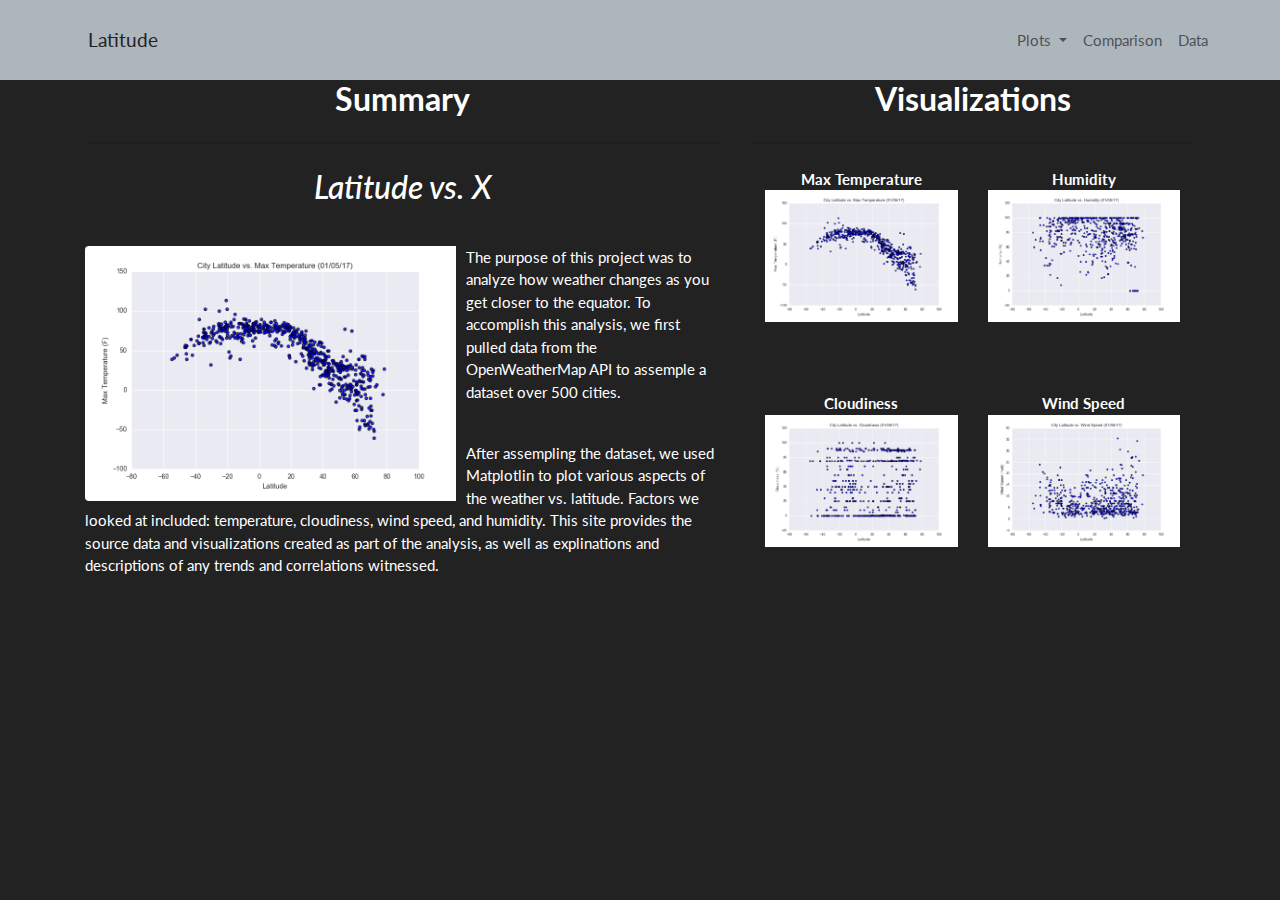
<file: index.html>
<!DOCTYPE html>
<html lang="en">

<head>
  <meta charset="UTF-8">
  <title>Home Page</title>
  <link rel="stylesheet" href="https://stackpath.bootstrapcdn.com/bootstrap/4.3.1/css/bootstrap.min.css" integrity="sha384-ggOyR0iXCbMQv3Xipma34MD+dH/1fQ784/j6cY/iJTQUOhcWr7x9JvoRxT2MZw1T" crossorigin="anonymous">

  <script src="https://code.jquery.com/jquery-3.3.1.slim.min.js" integrity="sha384-q8i/X+965DzO0rT7abK41JStQIAqVgRVzpbzo5smXKp4YfRvH+8abtTE1Pi6jizo" crossorigin="anonymous"></script>
  <script src="https://cdnjs.cloudflare.com/ajax/libs/popper.js/1.14.7/umd/popper.min.js" integrity="sha384-UO2eT0CpHqdSJQ6hJty5KVphtPhzWj9WO1clHTMGa3JDZwrnQq4sF86dIHNDz0W1" crossorigin="anonymous"></script>
  <script src="https://stackpath.bootstrapcdn.com/bootstrap/4.3.1/js/bootstrap.min.js" integrity="sha384-JjSmVgyd0p3pXB1rRibZUAYoIIy6OrQ6VrjIEaFf/nJGzIxFDsf4x0xIM+B07jRM" crossorigin="anonymous"></script>

  <link rel="stylesheet" href="bootstrap.min-2.css">
  <link rel="stylesheet" href="style.css">
</head>
<body>
    <body>
        <nav class="navbar navbar-expand-lg navbar-light bg-light">
            <a class="navbar-brand" href="index.html">Latitude</a>
            <button class="navbar-toggler" type="button" data-toggle="collapse" data-target="#navbarSupportedContent" aria-controls="navbarSupportedContent" aria-expanded="false" aria-label="Toggle navigation">
                <span class="navbar-toggler-icon"></span>
            </button>
            
    
            <div class="collapse navbar-collapse" id="navbarSupportedContent">
                <ul class="navbar-nav mr-auto">
                <li class="nav-item dropdown">
                    <a class="nav-link dropdown-toggle" href="#" id="navbarDropdown" role="button" data-toggle="dropdown" aria-haspopup="true" aria-expanded="false">
                    Plots
                    </a>
                    <div class="dropdown-menu" aria-labelledby="navbarDropdown">
                    <a class="dropdown-item" href="01temp.html">Max Temperature</a>
                    <a class="dropdown-item" href="02humid.html">Humidity</a>            
                    <a class="dropdown-item" href="03cloud.html">Cloudiness</a>
                    <a class="dropdown-item" href="04wind.html">Wind Speed</a>
                    </div>
                </li>
                <li class="nav-item">
                    <a class="nav-link" href="compare.html">Comparison</a>
                </li>
                <li class="nav-item">
                    <a class="nav-link" href="data.html">Data</a>
                </li>
                </ul>
            </div>
        </nav>
    <div class="container">
        <div class="row">
            <div class="col-lg-7 col-md-12">
                <div class="box" style="padding-bottom: 20px;">
                    <h3 class="title">Summary</h3>
                    <hr class="my-4">
                    <h3 class="compare_text">Latitude vs. X</h3>
                    <img src="Resources/assets/images/Fig1.png" alt="Max Temperature" class="rounded main-image">
                    <p> The purpose of this project was to analyze how weather changes as you get closer to the equator.
                        To accomplish this analysis, we first pulled data from the OpenWeatherMap API to assemple a dataset over 500 cities.
                    </p>
                      <br>
                    <p> After assempling the dataset, we used Matplotlin to plot various aspects of the weather vs. latitude.
                        Factors we looked at included: temperature, cloudiness, wind speed, and humidity. 
                        This site provides the source data and visualizations created as part of the analysis, as well as 
                        explinations and descriptions of any trends and correlations witnessed.
                    </p>
                </div>
            </div>
            <div class="col-lg-5 col-md-12">
                <div class="box">
                    <h3 class="title">Visualizations</h3>
                    <hr class="my-4">
                    <div class="container">
                        <div class="row" style="padding-bottom: 70px;">
                            <div class="col-6">
                                <div class="title">Max Temperature</div>
                                <a href="01temp.html">
                                <img class="panel" src="Resources/assets/images/Fig1.png" alt="Max Temperature Viz" class="rounded">
                                </a>
                            </div>
                            <div class="col-6">
                                <div class="title">Humidity</div>
                                <a href="02humid.html">
                                <img class="panel" src="Resources/assets/images/Fig2.png" alt="Humidity Viz" >
                                </a>
                            </div>
                        </div>
                        <div class="row" style="padding-bottom: 70px;">
                            <div class="col-6">
                                <div class="title">Cloudiness</div>
                                <a href="03cloud.html">
                                <img class="panel" src="Resources/assets/images/Fig3.png" alt="Cloudiness Viz" >
                                </a>
                            </div>
                            <div class="col-6">
                                <div class="title">Wind Speed</div>
                                <a href="04wind.html">
                                    <img class="panel" src="Resources/assets/images/Fig4.png" alt="Wind Speed Viz" >
                                </a>
                            </div>
                        </div>
                    </div>
                </div>
            </div>
        </div>
    </div>
</body>
</file>
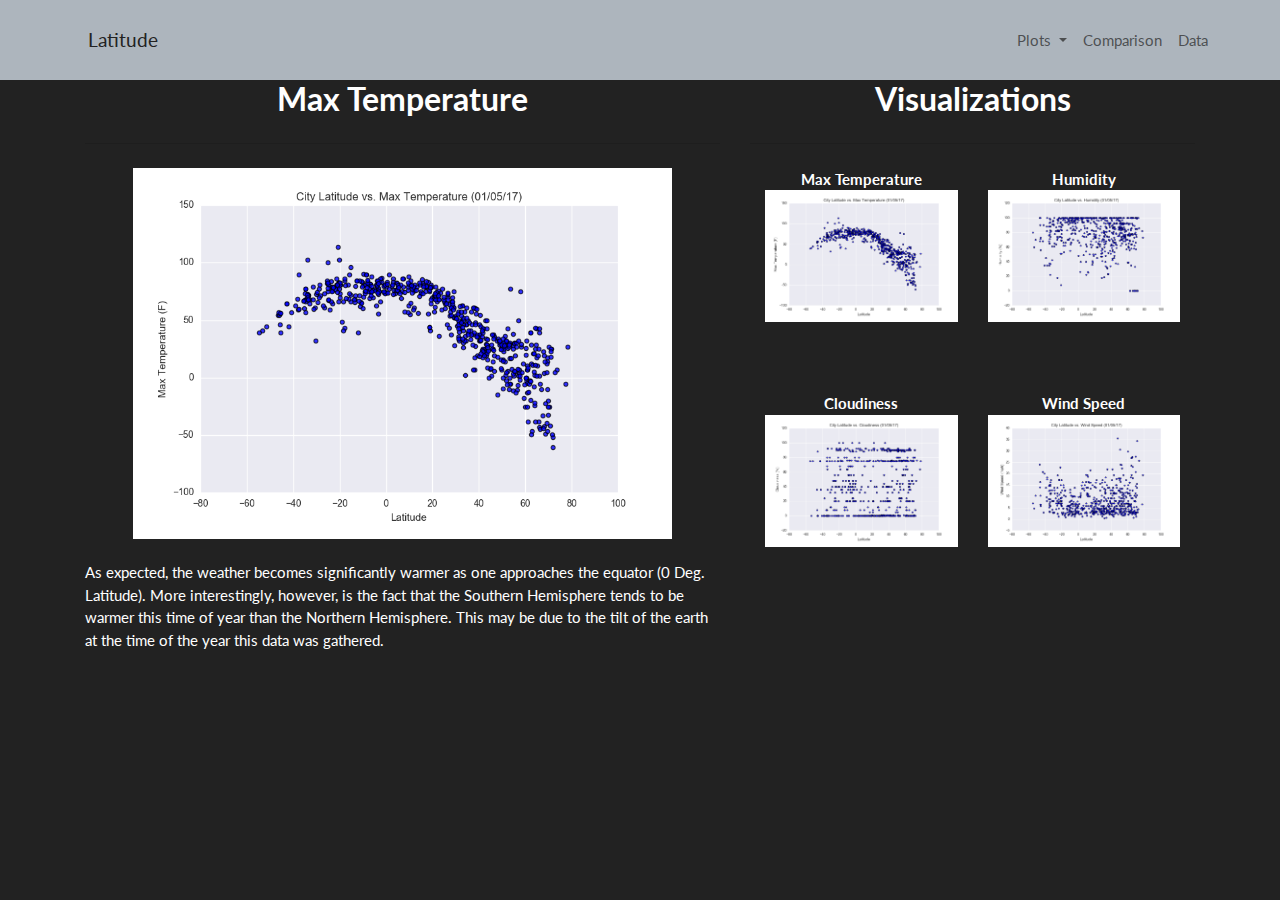
<file: 01temp.html>
<!DOCTYPE html>
<html lang="en">

<head>
  <meta charset="UTF-8">
  <title>Max Temperature</title>
  <link rel="stylesheet" href="https://stackpath.bootstrapcdn.com/bootstrap/4.3.1/css/bootstrap.min.css" integrity="sha384-ggOyR0iXCbMQv3Xipma34MD+dH/1fQ784/j6cY/iJTQUOhcWr7x9JvoRxT2MZw1T" crossorigin="anonymous">

  <script src="https://code.jquery.com/jquery-3.3.1.slim.min.js" integrity="sha384-q8i/X+965DzO0rT7abK41JStQIAqVgRVzpbzo5smXKp4YfRvH+8abtTE1Pi6jizo" crossorigin="anonymous"></script>
  <script src="https://cdnjs.cloudflare.com/ajax/libs/popper.js/1.14.7/umd/popper.min.js" integrity="sha384-UO2eT0CpHqdSJQ6hJty5KVphtPhzWj9WO1clHTMGa3JDZwrnQq4sF86dIHNDz0W1" crossorigin="anonymous"></script>
  <script src="https://stackpath.bootstrapcdn.com/bootstrap/4.3.1/js/bootstrap.min.js" integrity="sha384-JjSmVgyd0p3pXB1rRibZUAYoIIy6OrQ6VrjIEaFf/nJGzIxFDsf4x0xIM+B07jRM" crossorigin="anonymous"></script>

  <link rel="stylesheet" href="bootstrap.min-2.css">
  <link rel="stylesheet" href="style.css">
</head>
<body>
    <body>
        <nav class="navbar navbar-expand-lg navbar-light bg-light">
            <a class="navbar-brand" href="index.html">Latitude</a>
            <button class="navbar-toggler" type="button" data-toggle="collapse" data-target="#navbarSupportedContent" aria-controls="navbarSupportedContent" aria-expanded="false" aria-label="Toggle navigation">
                <span class="navbar-toggler-icon"></span>
            </button>
            
    
            <div class="collapse navbar-collapse" id="navbarSupportedContent">
                <ul class="navbar-nav mr-auto">
                <li class="nav-item dropdown">
                    <a class="nav-link dropdown-toggle" href="#" id="navbarDropdown" role="button" data-toggle="dropdown" aria-haspopup="true" aria-expanded="false">
                    Plots
                    </a>
                    <div class="dropdown-menu" aria-labelledby="navbarDropdown">
                    <a class="dropdown-item" href="01temp.html">Max Temperature</a>
                    <a class="dropdown-item" href="02humid.html">Humidity</a>            
                    <a class="dropdown-item" href="03cloud.html">Cloudiness</a>
                    <a class="dropdown-item" href="04wind.html">Wind Speed</a>
                    </div>
                </li>
                <li class="nav-item">
                    <a class="nav-link" href="compare.html">Comparison</a>
                </li>
                <li class="nav-item">
                    <a class="nav-link" href="data.html">Data</a>
                </li>
                </ul>
            </div>
        </nav>
    <div class="container">
        <div class="row">
            <div class="col-lg-7 col-md-12">
                <div class="box" style="padding-bottom: 20px;">
                    <h3 class="title">Max Temperature</h3>
                    <hr class="my-4">
                    <img src="Resources/assets/images/Fig1.png" alt="Max Temperature" class="center">
                </br>
                    <p> As expected, the weather becomes significantly warmer as one approaches the equator (0 Deg. Latitude).
                        More interestingly, however, is the fact that the Southern Hemisphere tends to be warmer this time of year than the Northern Hemisphere.
                        This may be due to the tilt of the earth at the time of the year this data was gathered.
                    </p>
                    
                </div>
            </div>
            <div class="col-lg-5 col-md-12">
                <div class="box">
                    <h3 class="title">Visualizations</h3>
                    <hr class="my-4">
                    <div class="container">
                        <div class="row" style="padding-bottom: 70px;">
                            <div class="col-6">
                                <div class="title">Max Temperature</div>
                                <a href="01temp.html">
                                <img class="panel" src="Resources/assets/images/Fig1.png" alt="Max Temperature Viz">
                                </a>
                            </div>
                            <div class="col-6">
                                <div class="title">Humidity</div>
                                <a href="02humid.html">
                                <img class="panel" src="Resources/assets/images/Fig2.png" alt="Humidity Viz">
                                </a>
                            </div>
                        </div>
                        <div class="row" style="padding-bottom: 70px;">
                            <div class="col-6">
                                <div class="title">Cloudiness</div>
                                <a href="03cloud.html">
                                <img class="panel" src="Resources/assets/images/Fig3.png" alt="Cloudiness Viz">
                                </a>
                            </div>
                            <div class="col-6">
                                <div class="title">Wind Speed</div>
                                <a href="04wind.html">
                                    <img class="panel" src="Resources/assets/images/Fig4.png" alt="Wind Speed Viz">
                                </a>
                            </div>
                        </div>
                    </div>
                </div>
            </div>
        </div>
    </div>
</body>
</file>
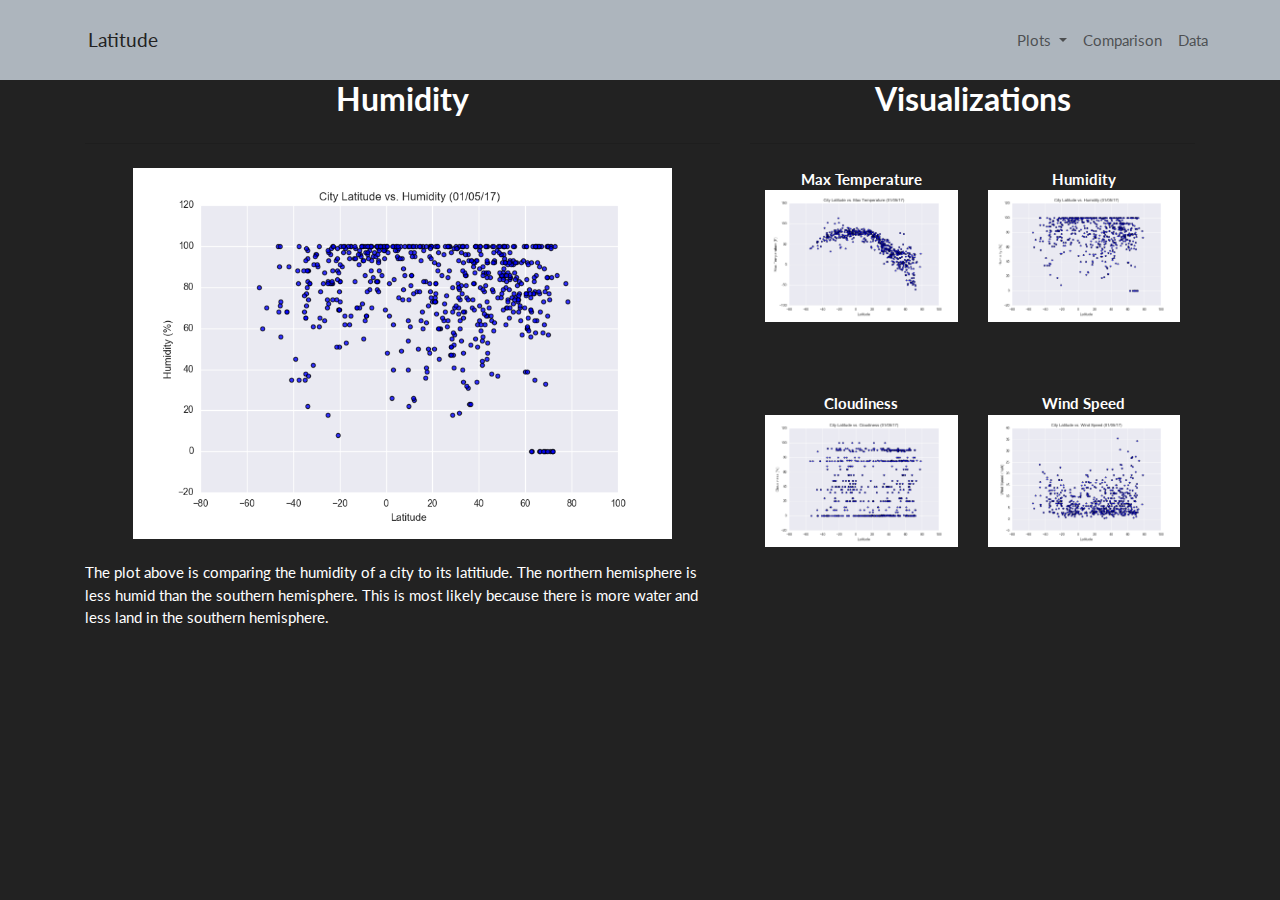
<file: 02humid.html>
<!DOCTYPE html>
<html lang="en">

<head>
  <meta charset="UTF-8">
  <title>Humidity</title>
  <link rel="stylesheet" href="https://stackpath.bootstrapcdn.com/bootstrap/4.3.1/css/bootstrap.min.css" integrity="sha384-ggOyR0iXCbMQv3Xipma34MD+dH/1fQ784/j6cY/iJTQUOhcWr7x9JvoRxT2MZw1T" crossorigin="anonymous">

  <script src="https://code.jquery.com/jquery-3.3.1.slim.min.js" integrity="sha384-q8i/X+965DzO0rT7abK41JStQIAqVgRVzpbzo5smXKp4YfRvH+8abtTE1Pi6jizo" crossorigin="anonymous"></script>
  <script src="https://cdnjs.cloudflare.com/ajax/libs/popper.js/1.14.7/umd/popper.min.js" integrity="sha384-UO2eT0CpHqdSJQ6hJty5KVphtPhzWj9WO1clHTMGa3JDZwrnQq4sF86dIHNDz0W1" crossorigin="anonymous"></script>
  <script src="https://stackpath.bootstrapcdn.com/bootstrap/4.3.1/js/bootstrap.min.js" integrity="sha384-JjSmVgyd0p3pXB1rRibZUAYoIIy6OrQ6VrjIEaFf/nJGzIxFDsf4x0xIM+B07jRM" crossorigin="anonymous"></script>

  <link rel="stylesheet" href="bootstrap.min-2.css">
  <link rel="stylesheet" href="style.css">
</head>
<body>
    <body>
        <nav class="navbar navbar-expand-lg navbar-light bg-light">
            <a class="navbar-brand" href="index.html">Latitude</a>
            <button class="navbar-toggler" type="button" data-toggle="collapse" data-target="#navbarSupportedContent" aria-controls="navbarSupportedContent" aria-expanded="false" aria-label="Toggle navigation">
                <span class="navbar-toggler-icon"></span>
            </button>
            
    
            <div class="collapse navbar-collapse" id="navbarSupportedContent">
                <ul class="navbar-nav mr-auto">
                <li class="nav-item dropdown">
                    <a class="nav-link dropdown-toggle" href="#" id="navbarDropdown" role="button" data-toggle="dropdown" aria-haspopup="true" aria-expanded="false">
                    Plots
                    </a>
                    <div class="dropdown-menu" aria-labelledby="navbarDropdown">
                    <a class="dropdown-item" href="01temp.html">Max Temperature</a>
                    <a class="dropdown-item" href="02humid.html">Humidity</a>            
                    <a class="dropdown-item" href="03cloud.html">Cloudiness</a>
                    <a class="dropdown-item" href="04wind.html">Wind Speed</a>
                    </div>
                </li>
                <li class="nav-item">
                    <a class="nav-link" href="compare.html">Comparison</a>
                </li>
                <li class="nav-item">
                    <a class="nav-link" href="data.html">Data</a>
                </li>
                </ul>
            </div>
        </nav>
    <div class="container">
        <div class="row">
            <div class="col-lg-7 col-md-12">
                <div class="box" style="padding-bottom: 20px;">
                    <h3 class="title">Humidity</h3>
                    <hr class="my-4">
                    <img src="Resources/assets/images/Fig2.png" alt="Max Temperature" class="center">
                </br>
                    <p>The plot above is comparing the humidity of a city to its latitiude.
                        The northern hemisphere is less humid than the southern hemisphere. 
                        This is most likely because there is more water and less land in the southern hemisphere.
                    </p>
                </div>
            </div>
            <div class="col-lg-5 col-md-12">
                <div class="box">
                    <h3 class="title">Visualizations</h3>
                    <hr class="my-4">
                    <div class="container">
                        <div class="row" style="padding-bottom: 70px;">
                            <div class="col-6">
                                <div class="title">Max Temperature</div>
                                <a href="01temp.html">
                                <img class="panel" src="Resources/assets/images/Fig1.png" alt="Max Temperature Viz">
                                </a>
                            </div>
                            <div class="col-6">
                                <div class="title">Humidity</div>
                                <a href="02humid.html">
                                <img class="panel" src="Resources/assets/images/Fig2.png" alt="Humidity Viz">
                                </a>
                            </div>
                        </div>
                        <div class="row" style="padding-bottom: 70px;">
                            <div class="col-6">
                                <div class="title">Cloudiness</div>
                                <a href="03cloud.html">
                                <img class="panel" src="Resources/assets/images/Fig3.png" alt="Cloudiness Viz">
                                </a>
                            </div>
                            <div class="col-6">
                                <div class="title">Wind Speed</div>
                                <a href="04wind.html">
                                    <img class="panel" src="Resources/assets/images/Fig4.png" alt="Wind Speed Viz">
                                </a>
                            </div>
                        </div>
                    </div>
                </div>
            </div>
        </div>
    </div>
</body>
</file>
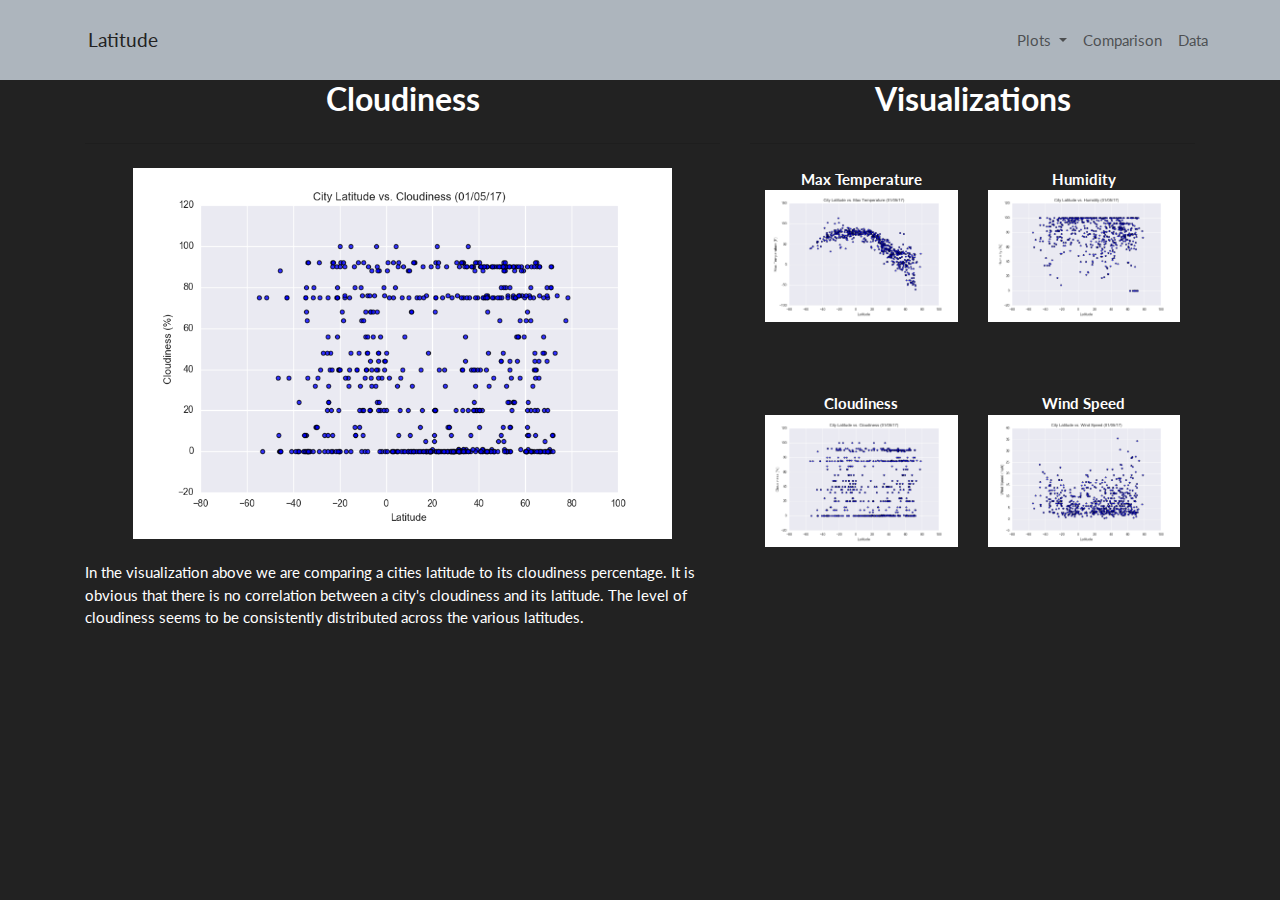
<file: 03cloud.html>
<!DOCTYPE html>
<html lang="en">

<head>
  <meta charset="UTF-8">
  <title>Cloudiness</title>
  <link rel="stylesheet" href="https://stackpath.bootstrapcdn.com/bootstrap/4.3.1/css/bootstrap.min.css" integrity="sha384-ggOyR0iXCbMQv3Xipma34MD+dH/1fQ784/j6cY/iJTQUOhcWr7x9JvoRxT2MZw1T" crossorigin="anonymous">

  <script src="https://code.jquery.com/jquery-3.3.1.slim.min.js" integrity="sha384-q8i/X+965DzO0rT7abK41JStQIAqVgRVzpbzo5smXKp4YfRvH+8abtTE1Pi6jizo" crossorigin="anonymous"></script>
  <script src="https://cdnjs.cloudflare.com/ajax/libs/popper.js/1.14.7/umd/popper.min.js" integrity="sha384-UO2eT0CpHqdSJQ6hJty5KVphtPhzWj9WO1clHTMGa3JDZwrnQq4sF86dIHNDz0W1" crossorigin="anonymous"></script>
  <script src="https://stackpath.bootstrapcdn.com/bootstrap/4.3.1/js/bootstrap.min.js" integrity="sha384-JjSmVgyd0p3pXB1rRibZUAYoIIy6OrQ6VrjIEaFf/nJGzIxFDsf4x0xIM+B07jRM" crossorigin="anonymous"></script>

  <link rel="stylesheet" href="bootstrap.min-2.css">
  <link rel="stylesheet" href="style.css">
</head>
<body>
    <body>
        <nav class="navbar navbar-expand-lg navbar-light bg-light">
            <a class="navbar-brand" href="index.html">Latitude</a>
            <button class="navbar-toggler" type="button" data-toggle="collapse" data-target="#navbarSupportedContent" aria-controls="navbarSupportedContent" aria-expanded="false" aria-label="Toggle navigation">
                <span class="navbar-toggler-icon"></span>
            </button>
            
    
            <div class="collapse navbar-collapse" id="navbarSupportedContent">
                <ul class="navbar-nav mr-auto">
                <li class="nav-item dropdown">
                    <a class="nav-link dropdown-toggle" href="#" id="navbarDropdown" role="button" data-toggle="dropdown" aria-haspopup="true" aria-expanded="false">
                    Plots
                    </a>
                    <div class="dropdown-menu" aria-labelledby="navbarDropdown">
                    <a class="dropdown-item" href="01temp.html">Max Temperature</a>
                    <a class="dropdown-item" href="02humid.html">Humidity</a>            
                    <a class="dropdown-item" href="03cloud.html">Cloudiness</a>
                    <a class="dropdown-item" href="04wind.html">Wind Speed</a>
                    </div>
                </li>
                <li class="nav-item">
                    <a class="nav-link" href="compare.html">Comparison</a>
                </li>
                <li class="nav-item">
                    <a class="nav-link" href="data.html">Data</a>
                </li>
                </ul>
            </div>
        </nav>
    <div class="container">
        <div class="row">
            <div class="col-lg-7 col-md-12">
                <div class="box" style="padding-bottom: 20px;">
                    <h3 class="title">Cloudiness</h3>
                    <hr class="my-4">
                    <img src="Resources/assets/images/Fig3.png" alt="Max Temperature" class="center">
                </br>
                    <p> In the visualization above we are comparing a cities latitude to its cloudiness percentage. 
                        It is obvious that there is no correlation between a city's cloudiness and its latitude.
                        The level of cloudiness seems to be consistently distributed across the various latitudes. 
                    </p>
                </div>
            </div>
            <div class="col-lg-5 col-md-12">
                <div class="box">
                    <h3 class="title">Visualizations</h3>
                    <hr class="my-4">
                    <div class="container">
                        <div class="row" style="padding-bottom: 70px;">
                            <div class="col-6">
                                <div class="title">Max Temperature</div>
                                <a href="01temp.html">
                                <img class="panel" src="Resources/assets/images/Fig1.png" alt="Max Temperature Viz">
                                </a>
                            </div>
                            <div class="col-6">
                                <div class="title">Humidity</div>
                                <a href="02humid.html">
                                <img class="panel" src="Resources/assets/images/Fig2.png" alt="Humidity Viz">
                                </a>
                            </div>
                        </div>
                        <div class="row" style="padding-bottom: 70px;">
                            <div class="col-6">
                                <div class="title">Cloudiness</div>
                                <a href="03cloud.html">
                                <img class="panel" src="Resources/assets/images/Fig3.png" alt="Cloudiness Viz">
                                </a>
                            </div>
                            <div class="col-6">
                                <div class="title">Wind Speed</div>
                                <a href="04wind.html">
                                    <img class="panel" src="Resources/assets/images/Fig4.png" alt="Wind Speed Viz">
                                </a>
                            </div>
                        </div>
                    </div>
                </div>
            </div>
        </div>
    </div>
</body>
</file>
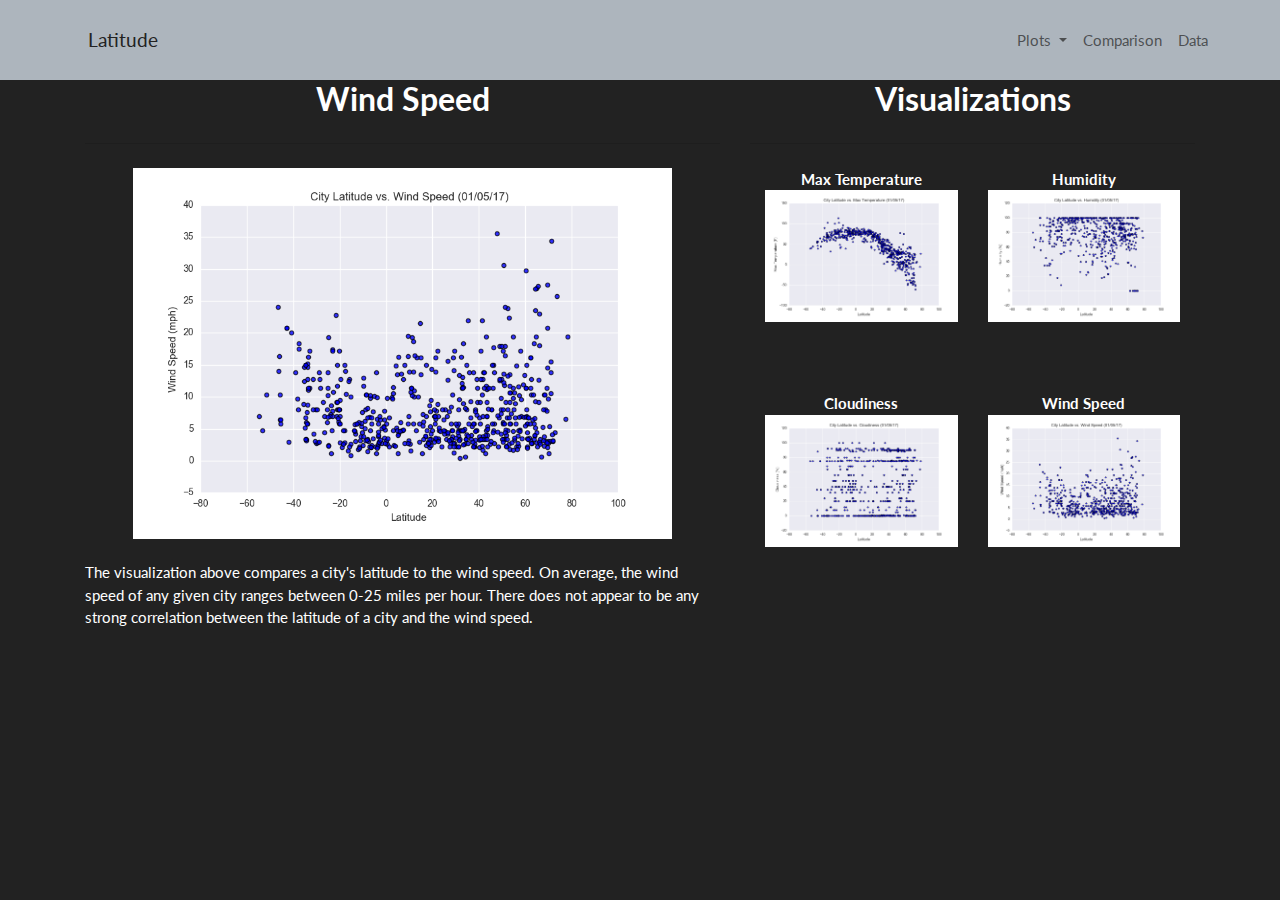
<file: 04wind.html>
<!DOCTYPE html>
<html lang="en">

<head>
  <meta charset="UTF-8">
  <title>Wind</title>
  <link rel="stylesheet" href="https://stackpath.bootstrapcdn.com/bootstrap/4.3.1/css/bootstrap.min.css" integrity="sha384-ggOyR0iXCbMQv3Xipma34MD+dH/1fQ784/j6cY/iJTQUOhcWr7x9JvoRxT2MZw1T" crossorigin="anonymous">

  <script src="https://code.jquery.com/jquery-3.3.1.slim.min.js" integrity="sha384-q8i/X+965DzO0rT7abK41JStQIAqVgRVzpbzo5smXKp4YfRvH+8abtTE1Pi6jizo" crossorigin="anonymous"></script>
  <script src="https://cdnjs.cloudflare.com/ajax/libs/popper.js/1.14.7/umd/popper.min.js" integrity="sha384-UO2eT0CpHqdSJQ6hJty5KVphtPhzWj9WO1clHTMGa3JDZwrnQq4sF86dIHNDz0W1" crossorigin="anonymous"></script>
  <script src="https://stackpath.bootstrapcdn.com/bootstrap/4.3.1/js/bootstrap.min.js" integrity="sha384-JjSmVgyd0p3pXB1rRibZUAYoIIy6OrQ6VrjIEaFf/nJGzIxFDsf4x0xIM+B07jRM" crossorigin="anonymous"></script>

  <link rel="stylesheet" href="bootstrap.min-2.css">
  <link rel="stylesheet" href="style.css">
</head>
<body>
    <body>
        <nav class="navbar navbar-expand-lg navbar-light bg-light">
            <a class="navbar-brand" href="index.html">Latitude</a>
            <button class="navbar-toggler" type="button" data-toggle="collapse" data-target="#navbarSupportedContent" aria-controls="navbarSupportedContent" aria-expanded="false" aria-label="Toggle navigation">
                <span class="navbar-toggler-icon"></span>
            </button>
            
    
            <div class="collapse navbar-collapse" id="navbarSupportedContent">
                <ul class="navbar-nav mr-auto">
                <li class="nav-item dropdown">
                    <a class="nav-link dropdown-toggle" href="#" id="navbarDropdown" role="button" data-toggle="dropdown" aria-haspopup="true" aria-expanded="false">
                    Plots
                    </a>
                    <div class="dropdown-menu" aria-labelledby="navbarDropdown">
                    <a class="dropdown-item" href="01temp.html">Max Temperature</a>
                    <a class="dropdown-item" href="02humid.html">Humidity</a>            
                    <a class="dropdown-item" href="03cloud.html">Cloudiness</a>
                    <a class="dropdown-item" href="04wind.html">Wind Speed</a>
                    </div>
                </li>
                <li class="nav-item">
                    <a class="nav-link" href="compare.html">Comparison</a>
                </li>
                <li class="nav-item">
                    <a class="nav-link" href="data.html">Data</a>
                </li>
                </ul>
            </div>
        </nav>
    <div class="container">
        <div class="row">
            <div class="col-lg-7 col-md-12">
                <div class="box" style="padding-bottom: 20px;">
                    <h3 class="title">Wind Speed</h3>
                    <hr class="my-4">
                    <img src="Resources/assets/images/Fig4.png" alt="Max Temperature" class="center">
                </br>
                    <p> The visualization above compares a city's latitude to the wind speed. 
                        On average, the wind speed of any given city ranges between 0-25 miles per hour. 
                        There does not appear to be any strong correlation between the latitude of a city and the wind speed. 
                    </p>
                </div>
            </div>
            <div class="col-lg-5 col-md-12">
                <div class="box">
                    <h3 class="title">Visualizations</h3>
                    <hr class="my-4">
                    <div class="container">
                        <div class="row" style="padding-bottom: 70px;">
                            <div class="col-6">
                                <div class="title">Max Temperature</div>
                                <a href="01temp.html">
                                <img class="panel" src="Resources/assets/images/Fig1.png" alt="Max Temperature Viz">
                                </a>
                            </div>
                            <div class="col-6">
                                <div class="title">Humidity</div>
                                <a href="02humid.html">
                                <img class="panel" src="Resources/assets/images/Fig2.png" alt="Humidity Viz">
                                </a>
                            </div>
                        </div>
                        <div class="row" style="padding-bottom: 70px;">
                            <div class="col-6">
                                <div class="title">Cloudiness</div>
                                <a href="03cloud.html">
                                <img class="panel" src="Resources/assets/images/Fig3.png" alt="Cloudiness Viz">
                                </a>
                            </div>
                            <div class="col-6">
                                <div class="title">Wind Speed</div>
                                <a href="04wind.html">
                                    <img class="panel" src="Resources/assets/images/Fig4.png" alt="Wind Speed Viz">
                                </a>
                            </div>
                        </div>
                    </div>
                </div>
            </div>
        </div>
    </div>
</body>
</file>
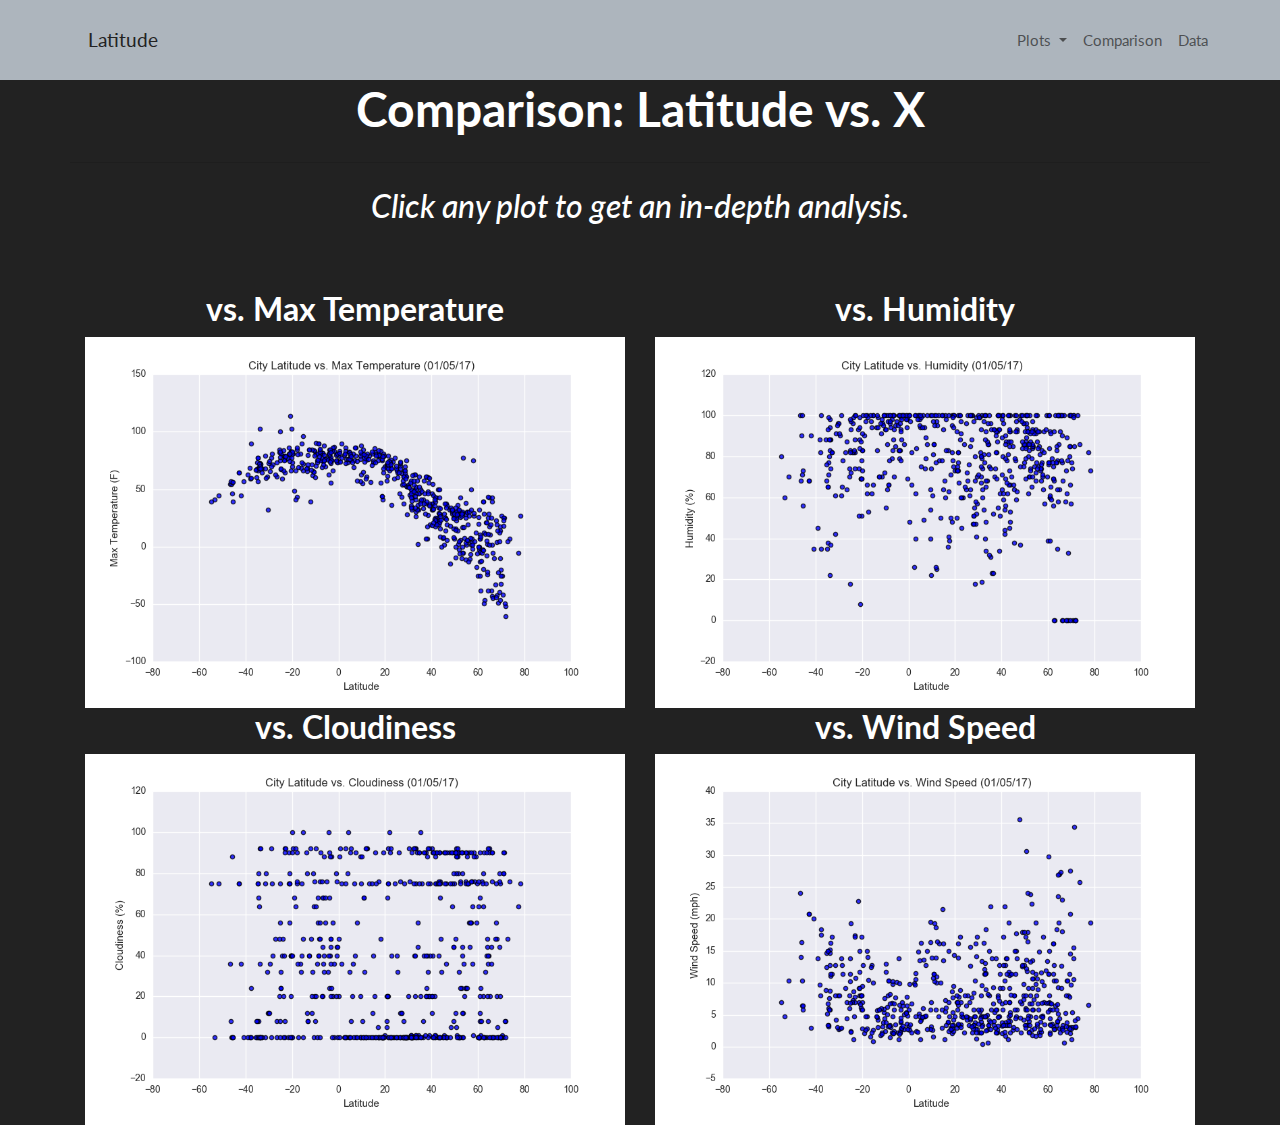
<file: compare.html>
<!DOCTYPE html>
<html lang="en">

<head>
  <meta charset="UTF-8">
  <title>Comparison</title>
  <link rel="stylesheet" href="https://stackpath.bootstrapcdn.com/bootstrap/4.3.1/css/bootstrap.min.css" integrity="sha384-ggOyR0iXCbMQv3Xipma34MD+dH/1fQ784/j6cY/iJTQUOhcWr7x9JvoRxT2MZw1T" crossorigin="anonymous">

  <script src="https://code.jquery.com/jquery-3.3.1.slim.min.js" integrity="sha384-q8i/X+965DzO0rT7abK41JStQIAqVgRVzpbzo5smXKp4YfRvH+8abtTE1Pi6jizo" crossorigin="anonymous"></script>
  <script src="https://cdnjs.cloudflare.com/ajax/libs/popper.js/1.14.7/umd/popper.min.js" integrity="sha384-UO2eT0CpHqdSJQ6hJty5KVphtPhzWj9WO1clHTMGa3JDZwrnQq4sF86dIHNDz0W1" crossorigin="anonymous"></script>
  <script src="https://stackpath.bootstrapcdn.com/bootstrap/4.3.1/js/bootstrap.min.js" integrity="sha384-JjSmVgyd0p3pXB1rRibZUAYoIIy6OrQ6VrjIEaFf/nJGzIxFDsf4x0xIM+B07jRM" crossorigin="anonymous"></script>

  <link rel="stylesheet" href="bootstrap.min-2.css">
  <link rel="stylesheet" href="style.css">
</head>
<body>
    <nav class="navbar navbar-expand-lg navbar-light bg-light">
        <a class="navbar-brand" href="index.html">Latitude</a>
        <button class="navbar-toggler" type="button" data-toggle="collapse" data-target="#navbarSupportedContent" aria-controls="navbarSupportedContent" aria-expanded="false" aria-label="Toggle navigation">
            <span class="navbar-toggler-icon"></span>
        </button>
        
        
        <div class="collapse navbar-collapse" id="navbarSupportedContent">
            <ul class="navbar-nav mr-auto">
            <li class="nav-item dropdown">
                <a class="nav-link dropdown-toggle" href="#" id="navbarDropdown" role="button" data-toggle="dropdown" aria-haspopup="true" aria-expanded="false">
                Plots
                </a>
                <div class="dropdown-menu" aria-labelledby="navbarDropdown">
                <a class="dropdown-item" href="01temp.html">Max Temperature</a>
                <a class="dropdown-item" href="02humid.html">Humidity</a>            
                <a class="dropdown-item" href="03cloud.html">Cloudiness</a>
                <a class="dropdown-item" href="04wind.html">Wind Speed</a>
                </div>
            </li>
            <li class="nav-item">
                <a class="nav-link" href="compare.html">Comparison</a>
            </li>
            <li class="nav-item">
                <a class="nav-link" href="data.html">Data</a>
            </li>
            </ul>
        </div>
    </nav>
    <div class="container">
      <div class="row">
        <div class="box">
          <h1 class="title">Comparison: Latitude vs. X</h1>
          <hr class="my-4">
          <h3 class="compare_text">Click any plot to get an in-depth analysis.</h3>
          <div class="container">
            <div class="row">
              <div class="col-lg-6 col-sm-12">
                <h3 class="title">vs. Max Temperature</h3>
                <a href="01temp.html">
                  <img src="Resources/assets/images/Fig1.png" class="panel" alt="Latitude v. Temp"> 
                </a>
              </div>
              <div class="col-lg-6 col-sm-12">
                <h3 class="title">vs. Humidity</h3>
                <a href="02humid.html">
                  <img src="Resources/assets/images/Fig2.png" class="panel" alt="Latitude v. Temp"> 
                </a>
              </div>
              <div class="col-lg-6 col-sm-12">
                <h3 class="title">vs. Cloudiness</h3>
                <a href="03cloud.html">
                  <img src="Resources/assets/images/Fig3.png" class="panel" alt="Latitude v. Temp"> 
                </a>
              </div>
              <div class="col-lg-6 col-sm-12">
                <h3 class="title">vs. Wind Speed</h3>
                <a href="04wind.html">
                  <img src="Resources/assets/images/Fig4.png" class="panel" alt="Latitude v. Temp"> 
                </a>
            </div>
          </div>
        </div>
      </div>
    </div>
</body>
</file>
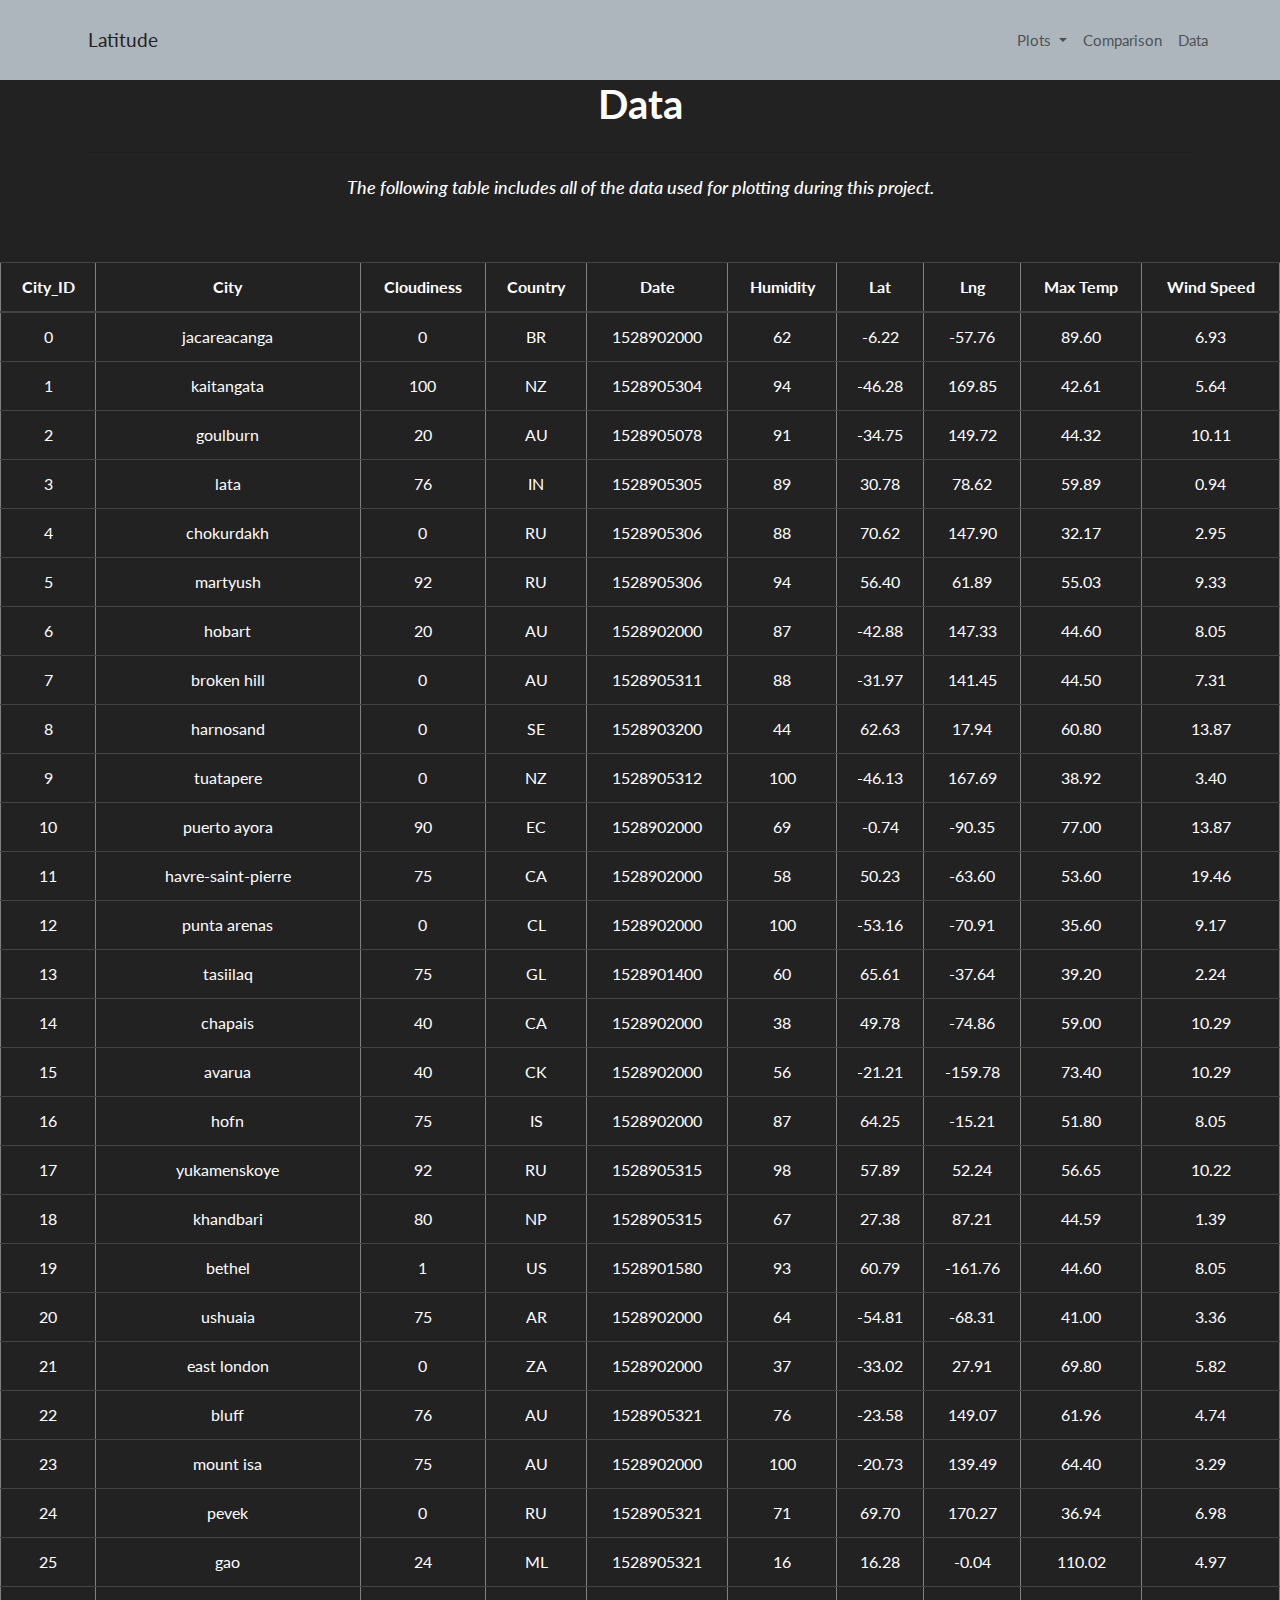
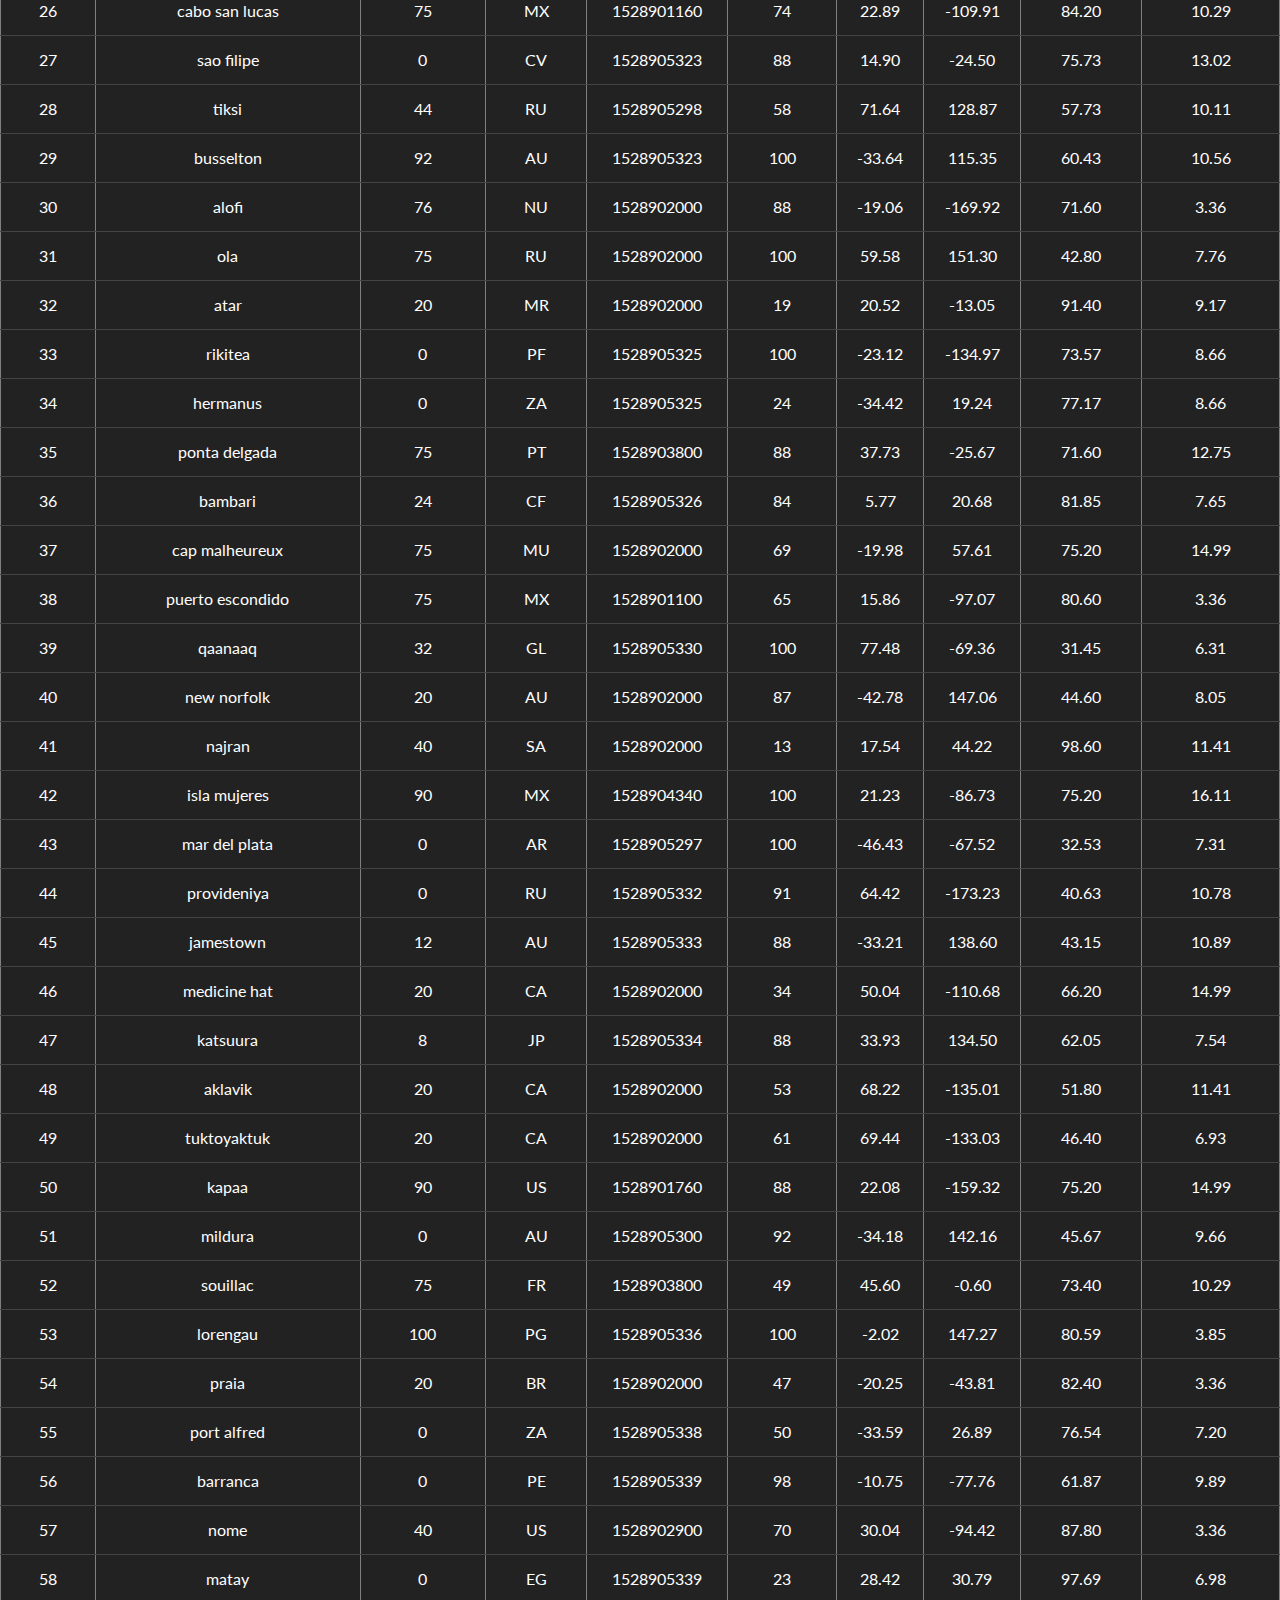
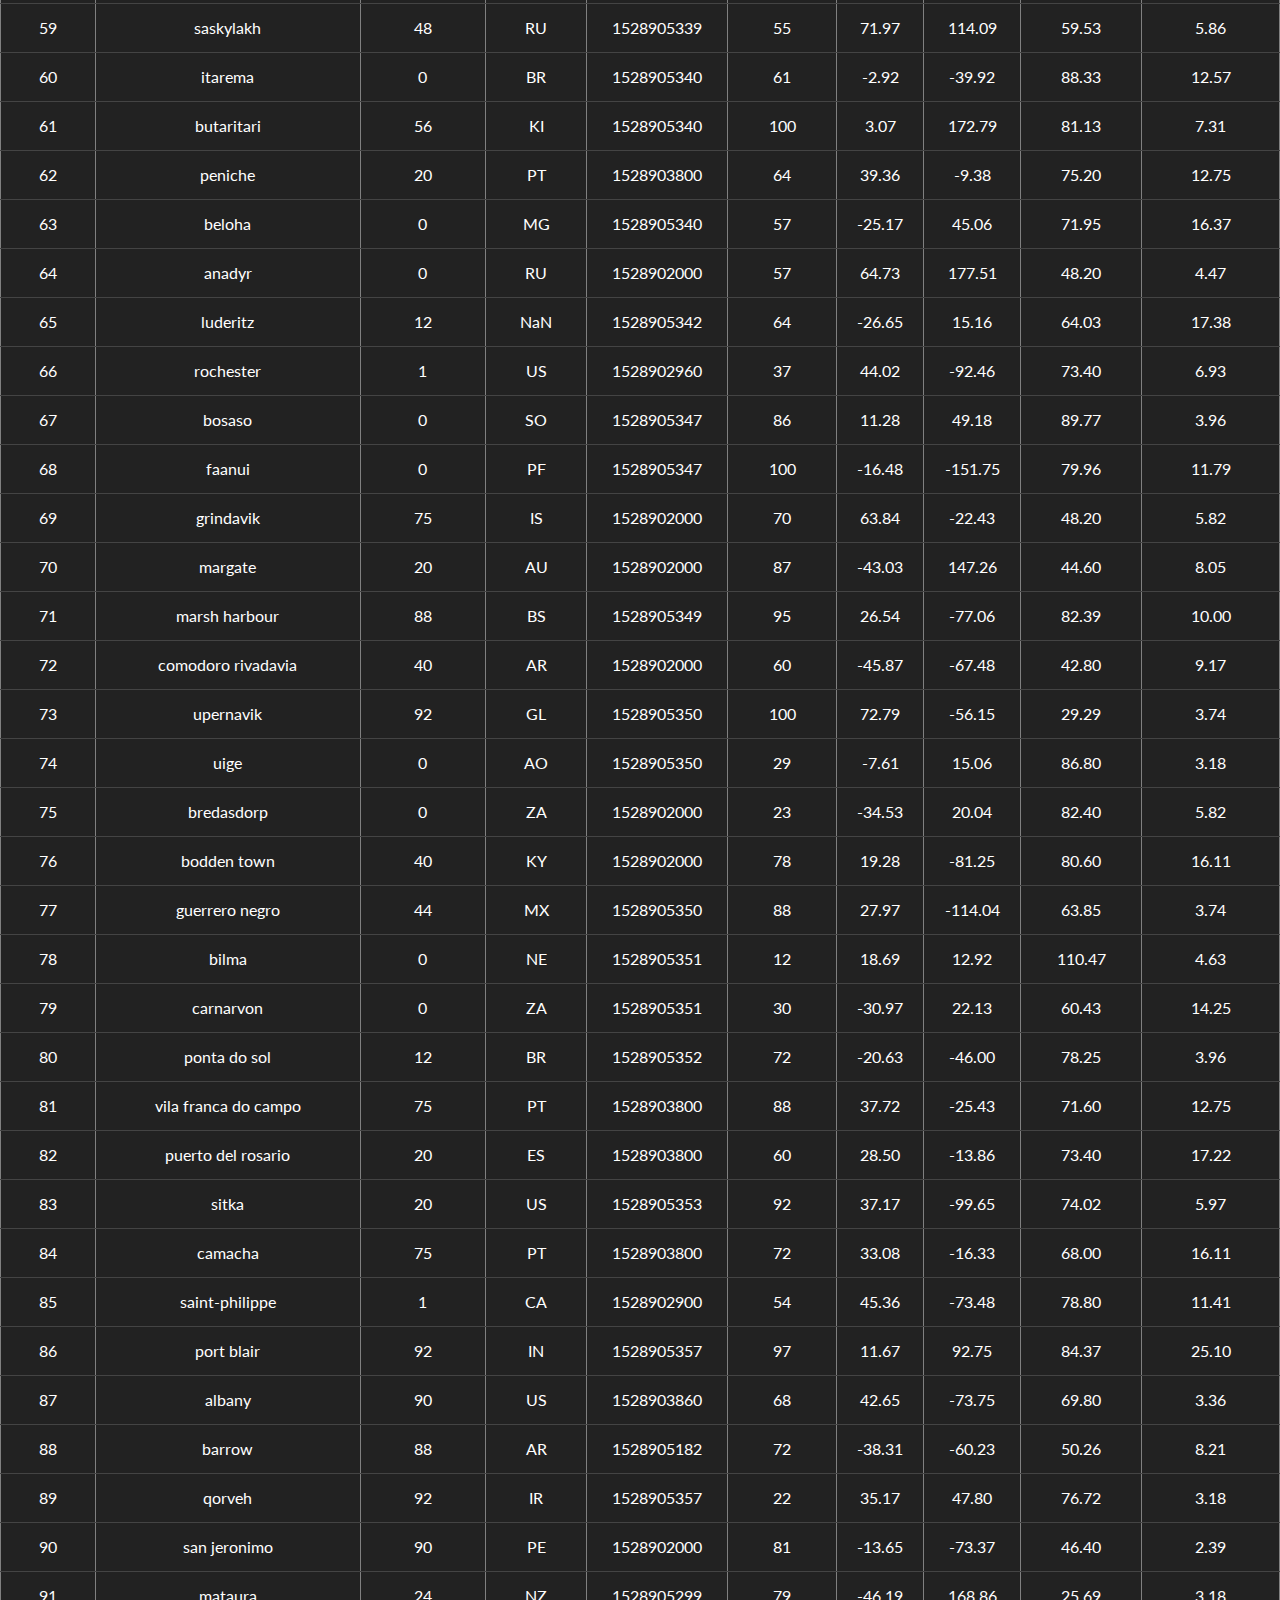
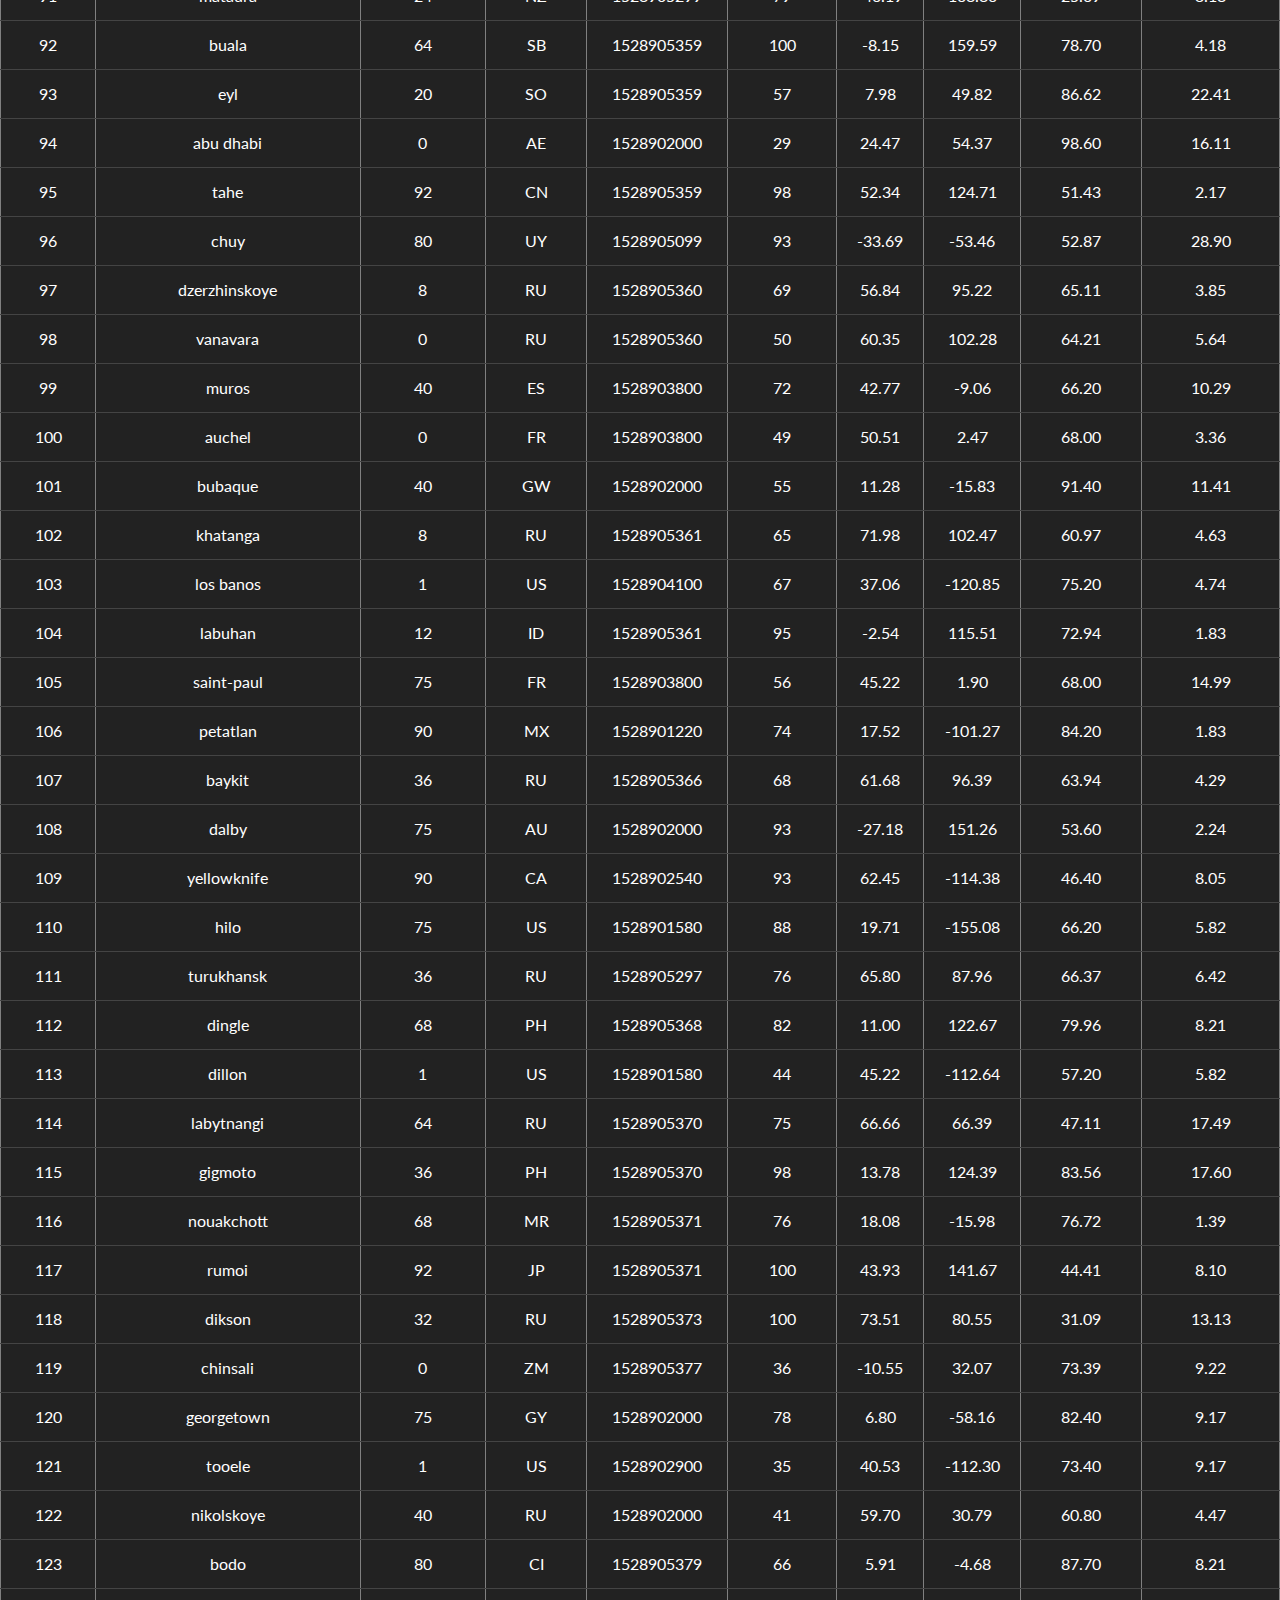
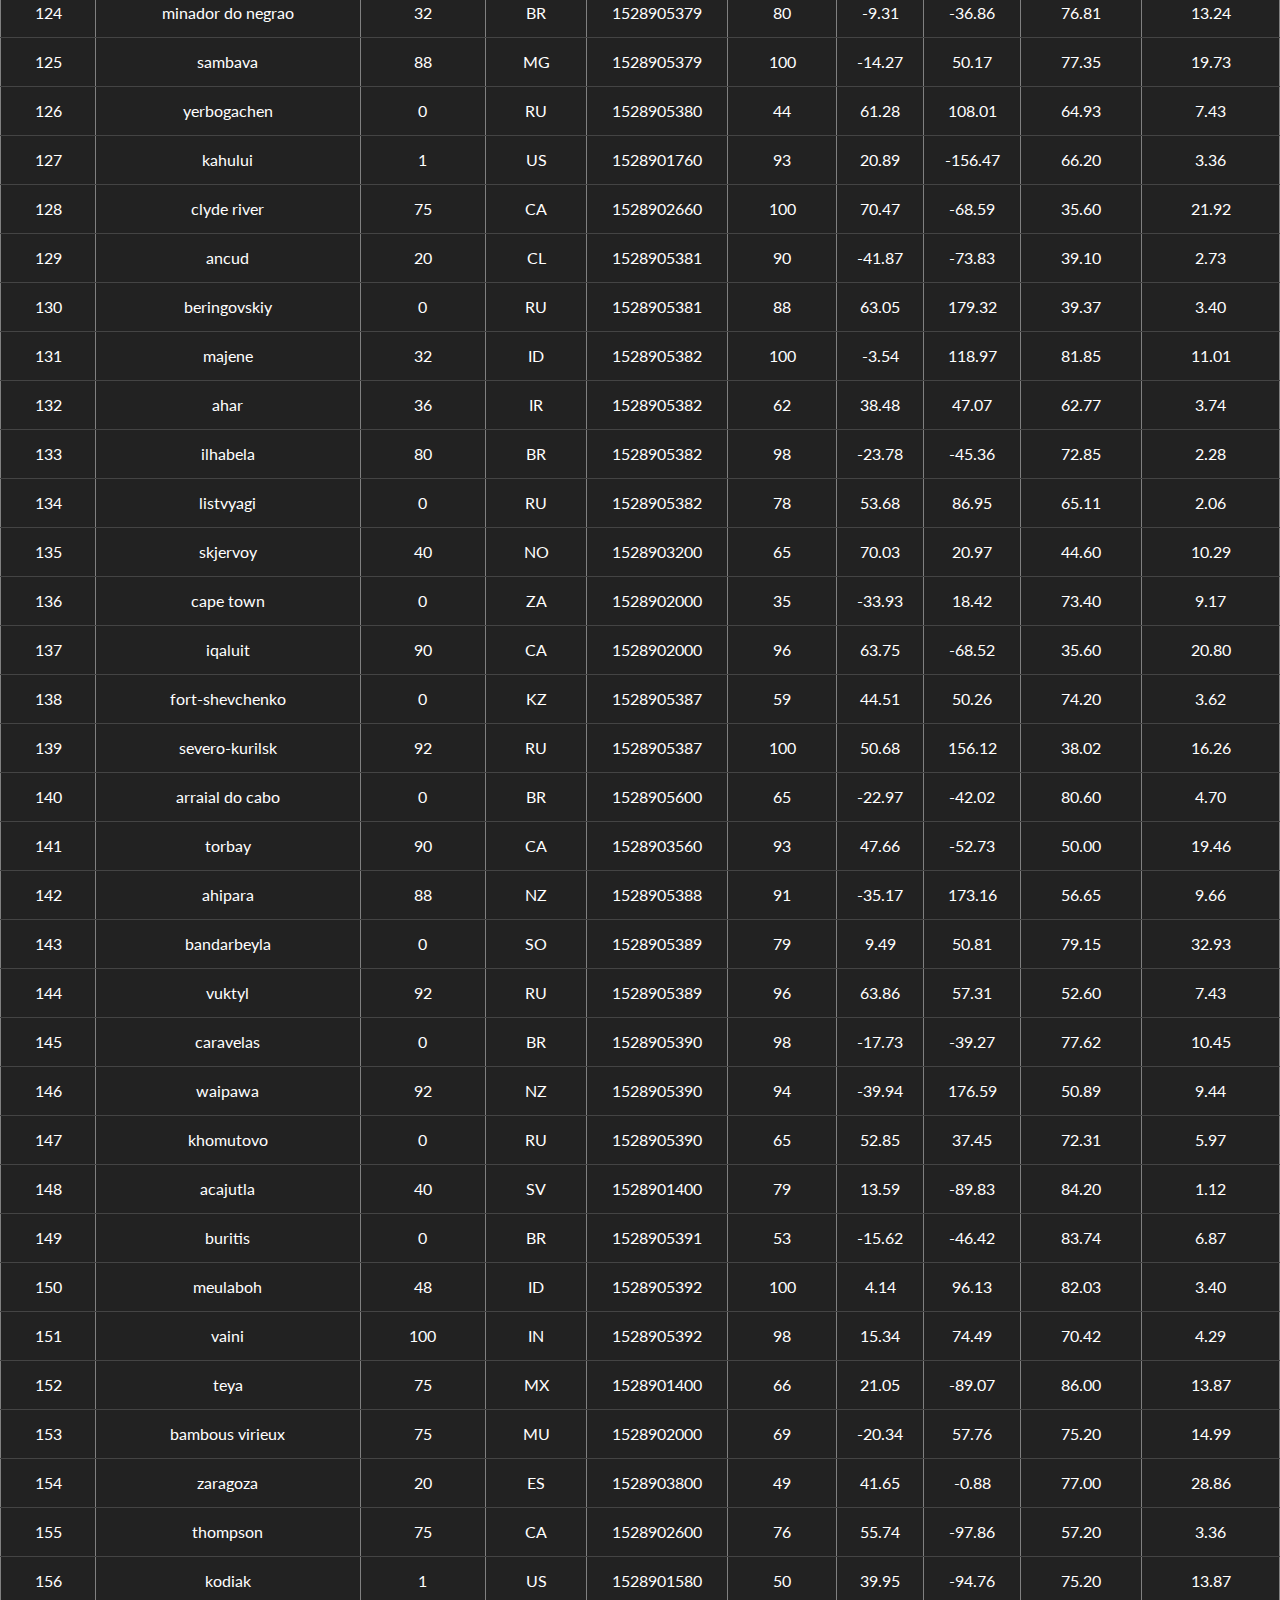
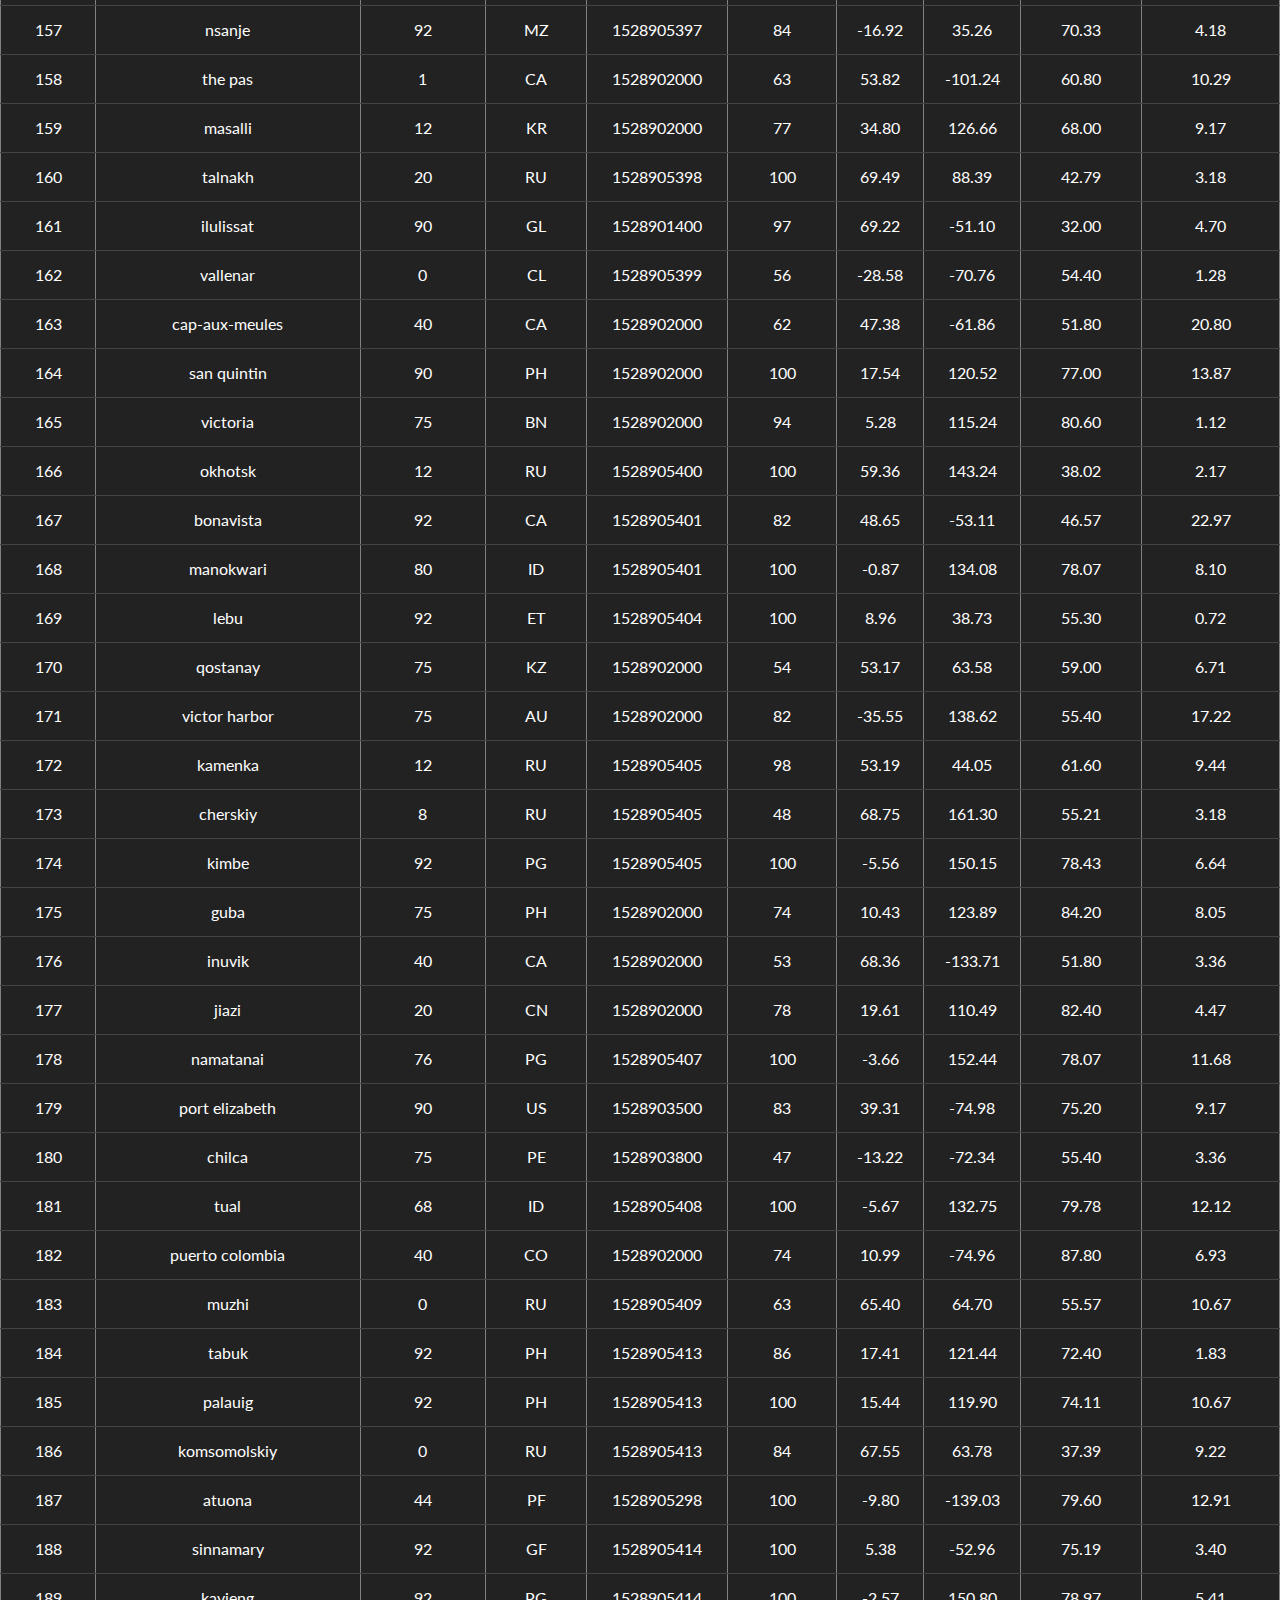
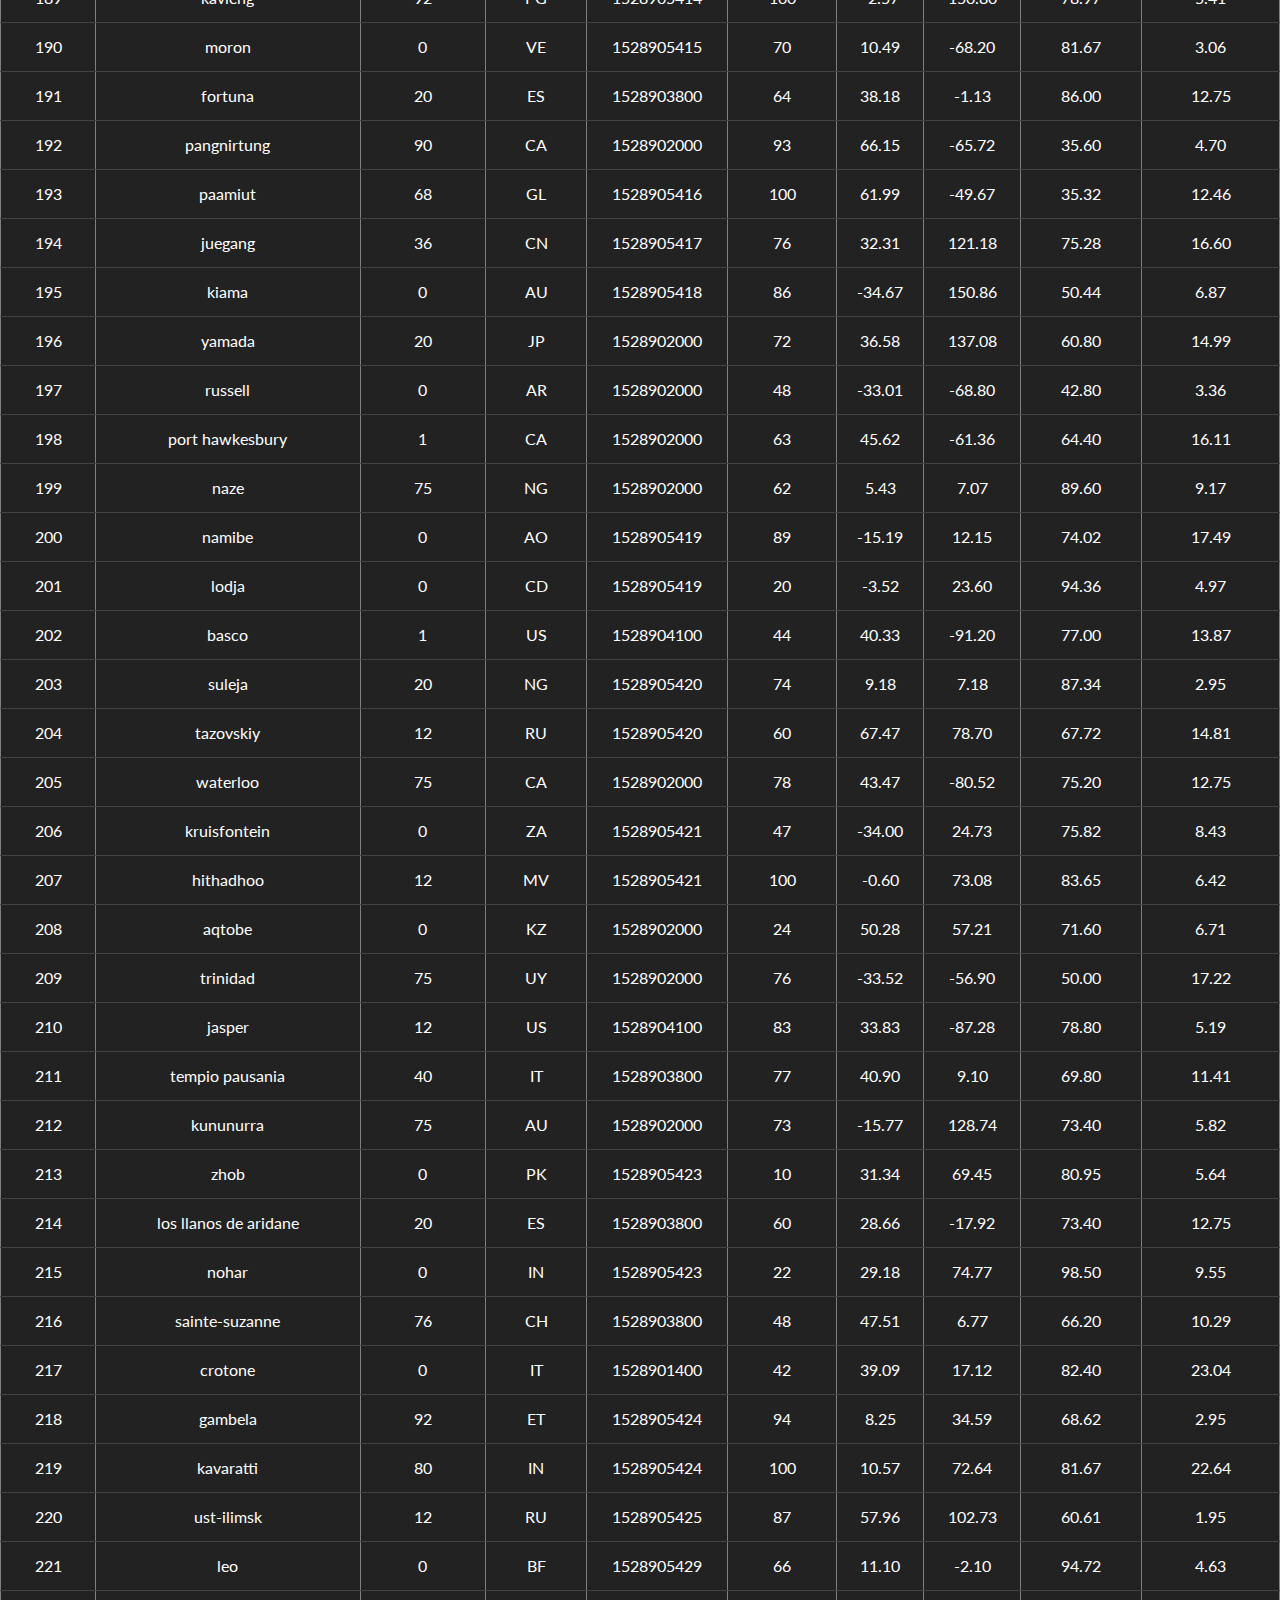
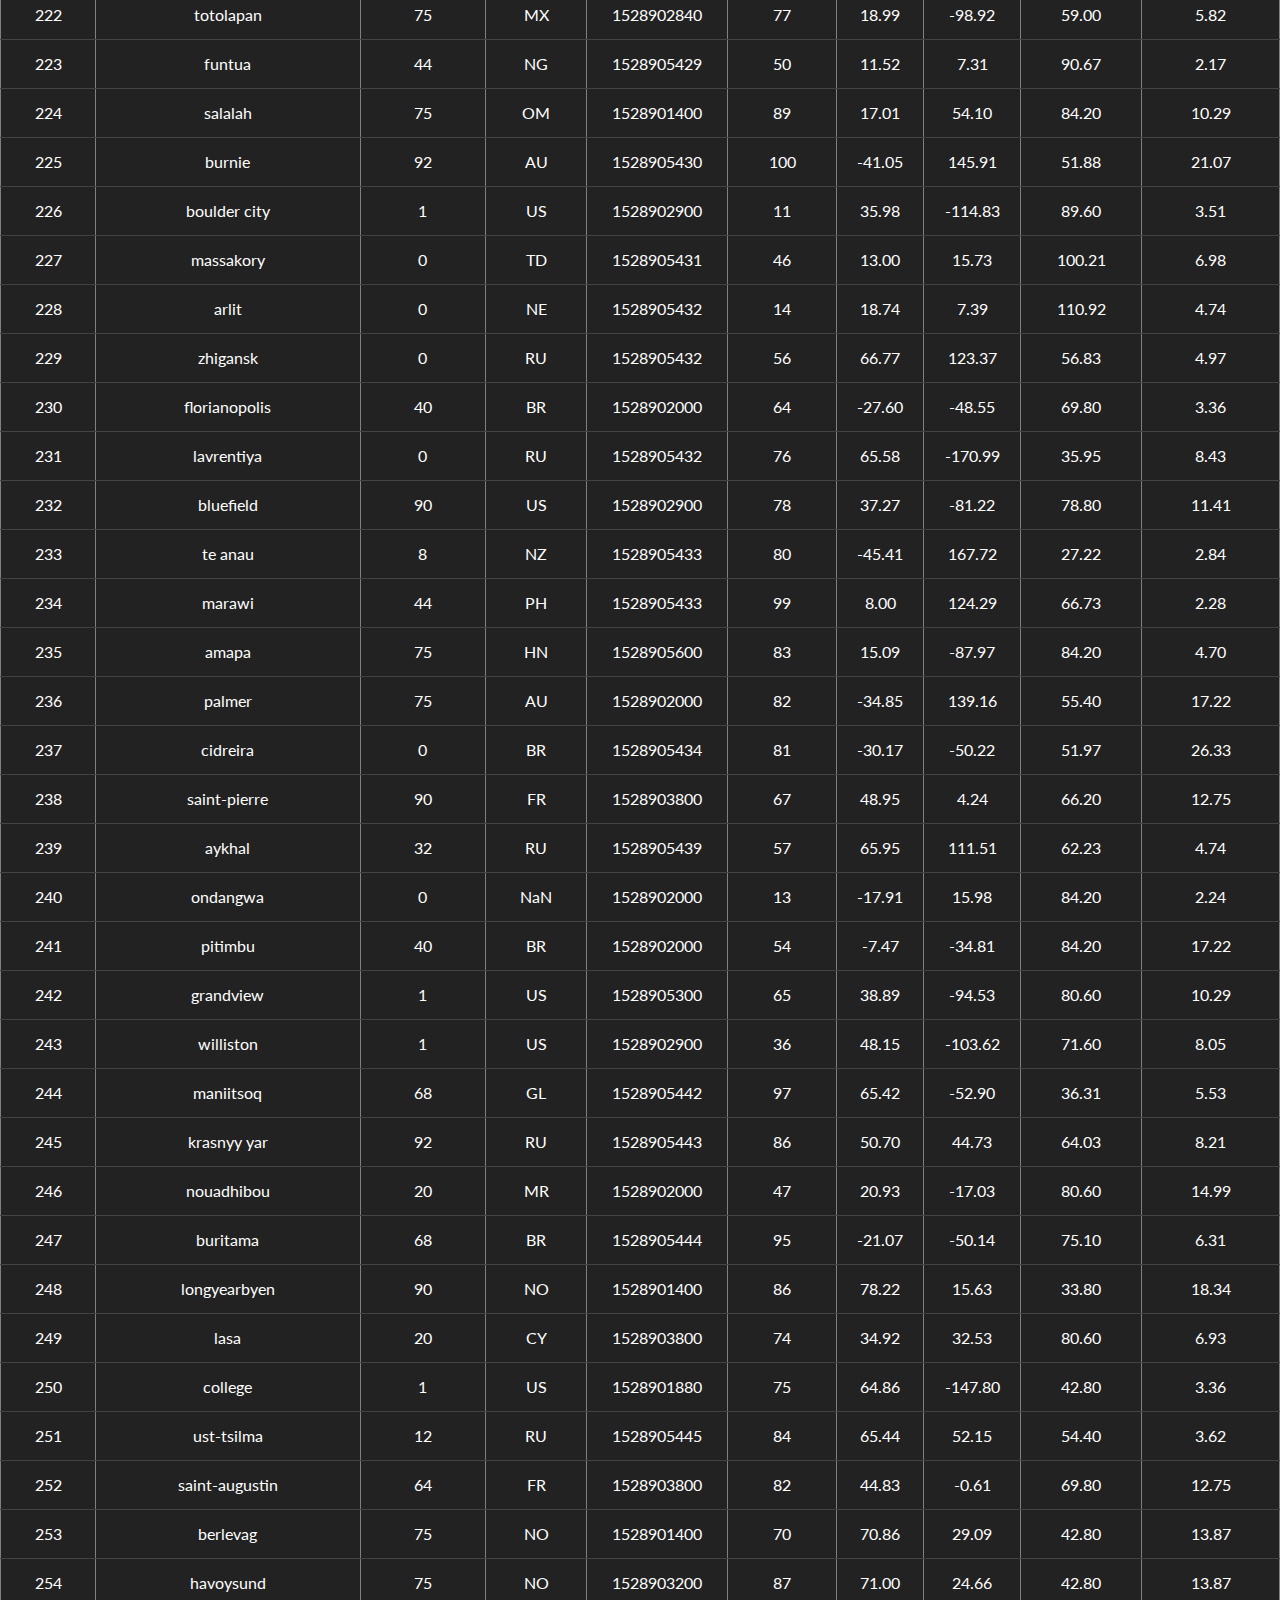
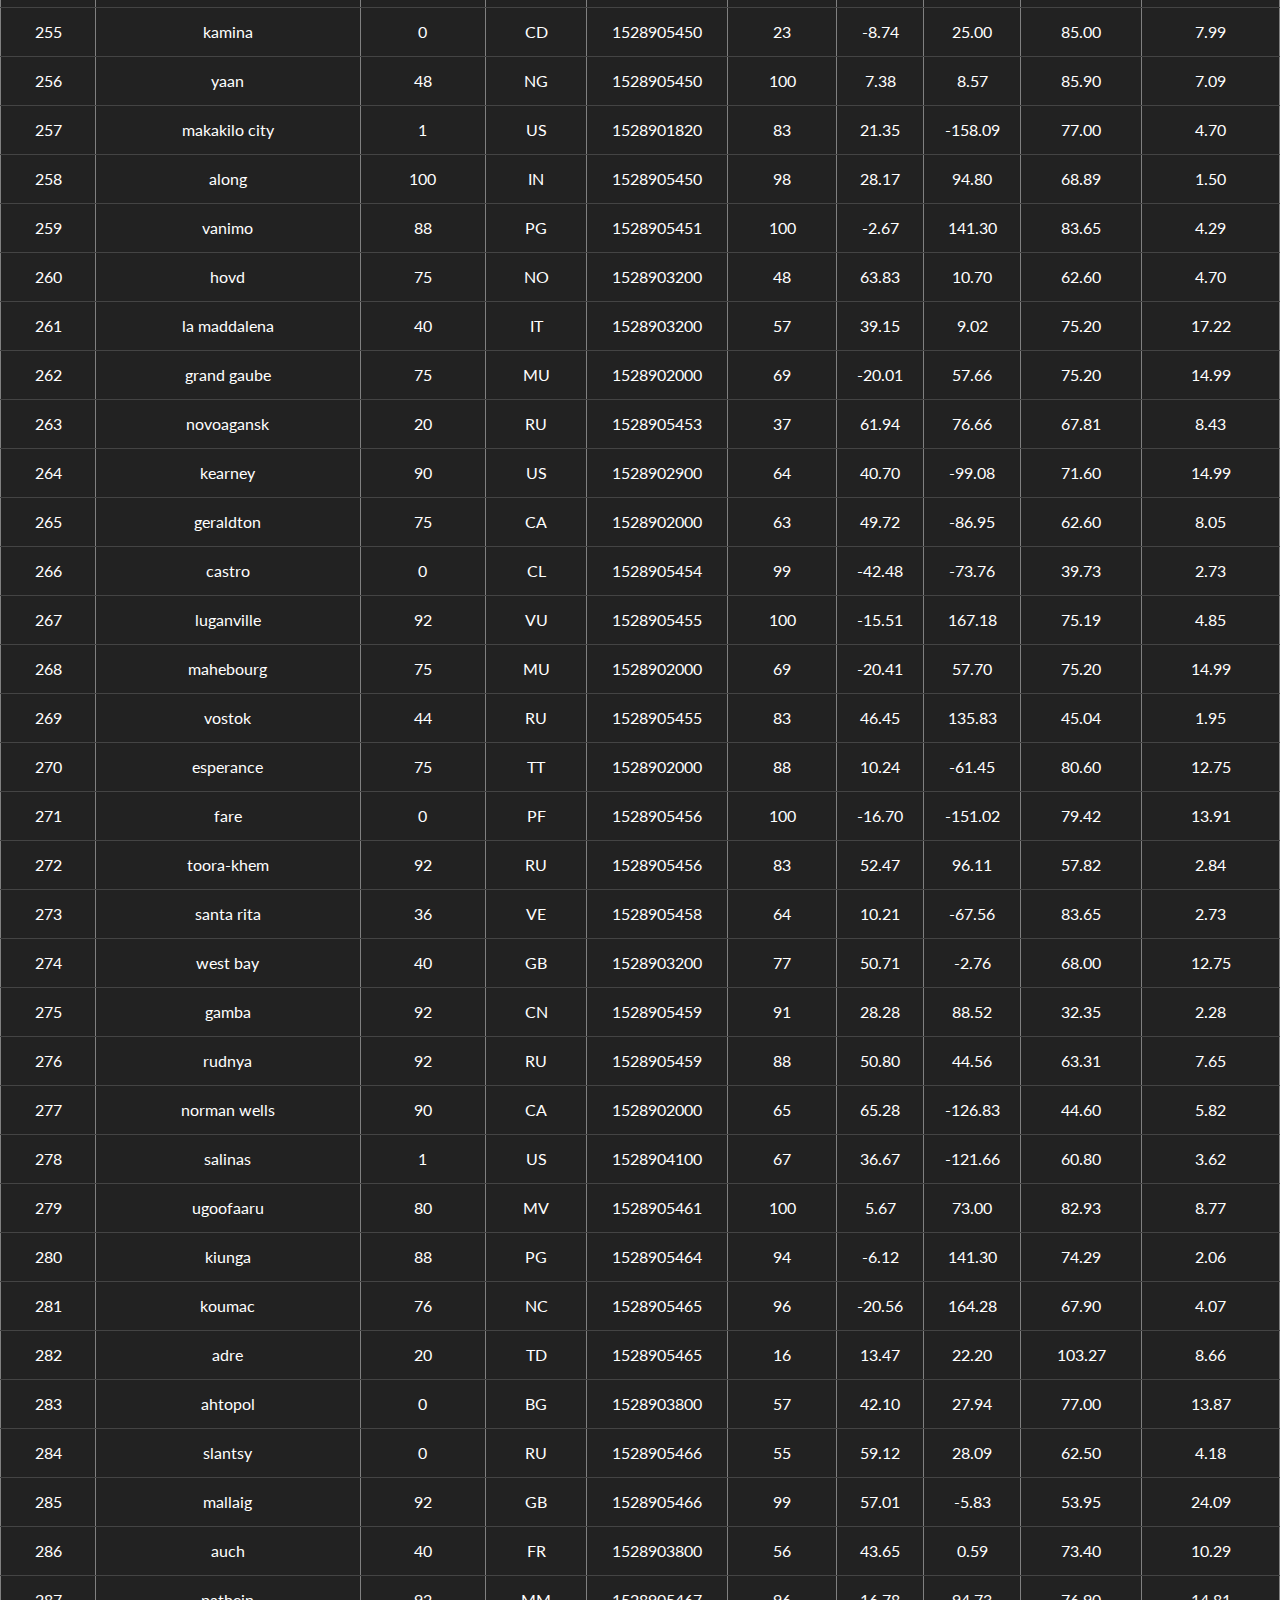
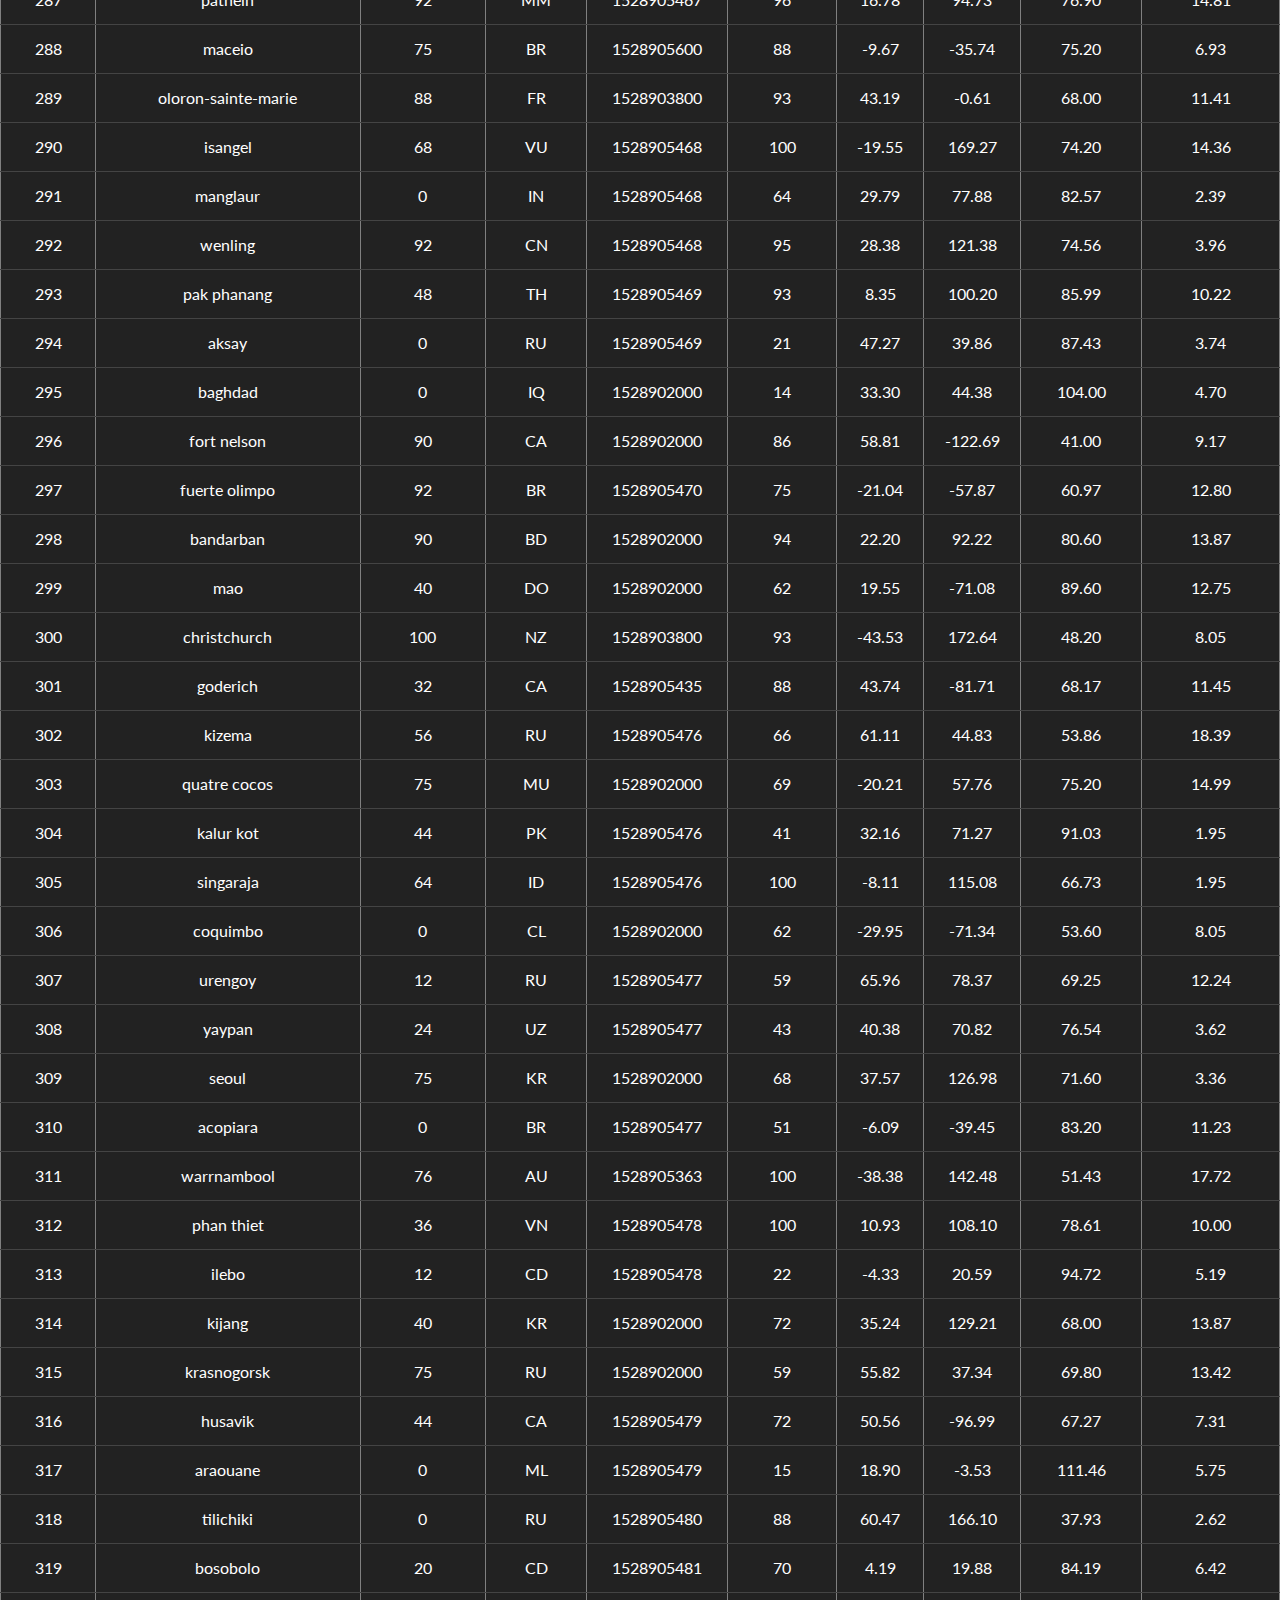
<file: data.html>
<!DOCTYPE html>
<html lang="en">

<head>
  <meta charset="UTF-8">
  <title>Data</title>
  <link rel="stylesheet" href="https://stackpath.bootstrapcdn.com/bootstrap/4.3.1/css/bootstrap.min.css" integrity="sha384-ggOyR0iXCbMQv3Xipma34MD+dH/1fQ784/j6cY/iJTQUOhcWr7x9JvoRxT2MZw1T" crossorigin="anonymous">

  <script src="https://code.jquery.com/jquery-3.3.1.slim.min.js" integrity="sha384-q8i/X+965DzO0rT7abK41JStQIAqVgRVzpbzo5smXKp4YfRvH+8abtTE1Pi6jizo" crossorigin="anonymous"></script>
  <script src="https://cdnjs.cloudflare.com/ajax/libs/popper.js/1.14.7/umd/popper.min.js" integrity="sha384-UO2eT0CpHqdSJQ6hJty5KVphtPhzWj9WO1clHTMGa3JDZwrnQq4sF86dIHNDz0W1" crossorigin="anonymous"></script>
  <script src="https://stackpath.bootstrapcdn.com/bootstrap/4.3.1/js/bootstrap.min.js" integrity="sha384-JjSmVgyd0p3pXB1rRibZUAYoIIy6OrQ6VrjIEaFf/nJGzIxFDsf4x0xIM+B07jRM" crossorigin="anonymous"></script>

  <link rel="stylesheet" href="bootstrap.min-2.css">
  <link rel="stylesheet" href="style.css">
</head>
<body>
    <nav class="navbar navbar-expand-lg navbar-light bg-light">
        <a class="navbar-brand" href="index.html">Latitude</a>
        <button class="navbar-toggler" type="button" data-toggle="collapse" data-target="#navbarSupportedContent" aria-controls="navbarSupportedContent" aria-expanded="false" aria-label="Toggle navigation">
            <span class="navbar-toggler-icon"></span>
        </button>
        

        <div class="collapse navbar-collapse" id="navbarSupportedContent">
            <ul class="navbar-nav mr-auto">
            <li class="nav-item dropdown">
                <a class="nav-link dropdown-toggle" href="#" id="navbarDropdown" role="button" data-toggle="dropdown" aria-haspopup="true" aria-expanded="false">
                Plots
                </a>
                <div class="dropdown-menu" aria-labelledby="navbarDropdown">
                <a class="dropdown-item" href="01temp.html">Max Temperature</a>
                <a class="dropdown-item" href="02humid.html">Humidity</a>            
                <a class="dropdown-item" href="03cloud.html">Cloudiness</a>
                <a class="dropdown-item" href="04wind.html">Wind Speed</a>
                </div>
            </li>
            <li class="nav-item">
                <a class="nav-link" href="compare.html">Comparison</a>
            </li>
            <li class="nav-item">
                <a class="nav-link" href="data.html">Data</a>
            </li>
            </ul>
        </div>
    </nav>
    <div class="container">
        <h2 class="title">Data</h2>
        <hr class="my-4">
        <h3 class="data_text">The following table includes all of the data used for plotting during this project.</h3>
    </div>
    <div class="table-responsive">
        <div class="table">
            <table border="1" class="dataframe table">
                <thead>
                  <tr style="text-align: center;">
                    <th>City_ID</th>
                    <th>City</th>
                    <th>Cloudiness</th>
                    <th>Country</th>
                    <th>Date</th>
                    <th>Humidity</th>
                    <th>Lat</th>
                    <th>Lng</th>
                    <th>Max Temp</th>
                    <th>Wind Speed</th>
                  </tr>
                </thead>
                <tbody>
                  <tr>
                    <td>0</td>
                    <td>jacareacanga</td>
                    <td>0</td>
                    <td>BR</td>
                    <td>1528902000</td>
                    <td>62</td>
                    <td>-6.22</td>
                    <td>-57.76</td>
                    <td>89.60</td>
                    <td>6.93</td>
                  </tr>
                  <tr>
                    <td>1</td>
                    <td>kaitangata</td>
                    <td>100</td>
                    <td>NZ</td>
                    <td>1528905304</td>
                    <td>94</td>
                    <td>-46.28</td>
                    <td>169.85</td>
                    <td>42.61</td>
                    <td>5.64</td>
                  </tr>
                  <tr>
                    <td>2</td>
                    <td>goulburn</td>
                    <td>20</td>
                    <td>AU</td>
                    <td>1528905078</td>
                    <td>91</td>
                    <td>-34.75</td>
                    <td>149.72</td>
                    <td>44.32</td>
                    <td>10.11</td>
                  </tr>
                  <tr>
                    <td>3</td>
                    <td>lata</td>
                    <td>76</td>
                    <td>IN</td>
                    <td>1528905305</td>
                    <td>89</td>
                    <td>30.78</td>
                    <td>78.62</td>
                    <td>59.89</td>
                    <td>0.94</td>
                  </tr>
                  <tr>
                    <td>4</td>
                    <td>chokurdakh</td>
                    <td>0</td>
                    <td>RU</td>
                    <td>1528905306</td>
                    <td>88</td>
                    <td>70.62</td>
                    <td>147.90</td>
                    <td>32.17</td>
                    <td>2.95</td>
                  </tr>
                  <tr>
                    <td>5</td>
                    <td>martyush</td>
                    <td>92</td>
                    <td>RU</td>
                    <td>1528905306</td>
                    <td>94</td>
                    <td>56.40</td>
                    <td>61.89</td>
                    <td>55.03</td>
                    <td>9.33</td>
                  </tr>
                  <tr>
                    <td>6</td>
                    <td>hobart</td>
                    <td>20</td>
                    <td>AU</td>
                    <td>1528902000</td>
                    <td>87</td>
                    <td>-42.88</td>
                    <td>147.33</td>
                    <td>44.60</td>
                    <td>8.05</td>
                  </tr>
                  <tr>
                    <td>7</td>
                    <td>broken hill</td>
                    <td>0</td>
                    <td>AU</td>
                    <td>1528905311</td>
                    <td>88</td>
                    <td>-31.97</td>
                    <td>141.45</td>
                    <td>44.50</td>
                    <td>7.31</td>
                  </tr>
                  <tr>
                    <td>8</td>
                    <td>harnosand</td>
                    <td>0</td>
                    <td>SE</td>
                    <td>1528903200</td>
                    <td>44</td>
                    <td>62.63</td>
                    <td>17.94</td>
                    <td>60.80</td>
                    <td>13.87</td>
                  </tr>
                  <tr>
                    <td>9</td>
                    <td>tuatapere</td>
                    <td>0</td>
                    <td>NZ</td>
                    <td>1528905312</td>
                    <td>100</td>
                    <td>-46.13</td>
                    <td>167.69</td>
                    <td>38.92</td>
                    <td>3.40</td>
                  </tr>
                  <tr>
                    <td>10</td>
                    <td>puerto ayora</td>
                    <td>90</td>
                    <td>EC</td>
                    <td>1528902000</td>
                    <td>69</td>
                    <td>-0.74</td>
                    <td>-90.35</td>
                    <td>77.00</td>
                    <td>13.87</td>
                  </tr>
                  <tr>
                    <td>11</td>
                    <td>havre-saint-pierre</td>
                    <td>75</td>
                    <td>CA</td>
                    <td>1528902000</td>
                    <td>58</td>
                    <td>50.23</td>
                    <td>-63.60</td>
                    <td>53.60</td>
                    <td>19.46</td>
                  </tr>
                  <tr>
                    <td>12</td>
                    <td>punta arenas</td>
                    <td>0</td>
                    <td>CL</td>
                    <td>1528902000</td>
                    <td>100</td>
                    <td>-53.16</td>
                    <td>-70.91</td>
                    <td>35.60</td>
                    <td>9.17</td>
                  </tr>
                  <tr>
                    <td>13</td>
                    <td>tasiilaq</td>
                    <td>75</td>
                    <td>GL</td>
                    <td>1528901400</td>
                    <td>60</td>
                    <td>65.61</td>
                    <td>-37.64</td>
                    <td>39.20</td>
                    <td>2.24</td>
                  </tr>
                  <tr>
                    <td>14</td>
                    <td>chapais</td>
                    <td>40</td>
                    <td>CA</td>
                    <td>1528902000</td>
                    <td>38</td>
                    <td>49.78</td>
                    <td>-74.86</td>
                    <td>59.00</td>
                    <td>10.29</td>
                  </tr>
                  <tr>
                    <td>15</td>
                    <td>avarua</td>
                    <td>40</td>
                    <td>CK</td>
                    <td>1528902000</td>
                    <td>56</td>
                    <td>-21.21</td>
                    <td>-159.78</td>
                    <td>73.40</td>
                    <td>10.29</td>
                  </tr>
                  <tr>
                    <td>16</td>
                    <td>hofn</td>
                    <td>75</td>
                    <td>IS</td>
                    <td>1528902000</td>
                    <td>87</td>
                    <td>64.25</td>
                    <td>-15.21</td>
                    <td>51.80</td>
                    <td>8.05</td>
                  </tr>
                  <tr>
                    <td>17</td>
                    <td>yukamenskoye</td>
                    <td>92</td>
                    <td>RU</td>
                    <td>1528905315</td>
                    <td>98</td>
                    <td>57.89</td>
                    <td>52.24</td>
                    <td>56.65</td>
                    <td>10.22</td>
                  </tr>
                  <tr>
                    <td>18</td>
                    <td>khandbari</td>
                    <td>80</td>
                    <td>NP</td>
                    <td>1528905315</td>
                    <td>67</td>
                    <td>27.38</td>
                    <td>87.21</td>
                    <td>44.59</td>
                    <td>1.39</td>
                  </tr>
                  <tr>
                    <td>19</td>
                    <td>bethel</td>
                    <td>1</td>
                    <td>US</td>
                    <td>1528901580</td>
                    <td>93</td>
                    <td>60.79</td>
                    <td>-161.76</td>
                    <td>44.60</td>
                    <td>8.05</td>
                  </tr>
                  <tr>
                    <td>20</td>
                    <td>ushuaia</td>
                    <td>75</td>
                    <td>AR</td>
                    <td>1528902000</td>
                    <td>64</td>
                    <td>-54.81</td>
                    <td>-68.31</td>
                    <td>41.00</td>
                    <td>3.36</td>
                  </tr>
                  <tr>
                    <td>21</td>
                    <td>east london</td>
                    <td>0</td>
                    <td>ZA</td>
                    <td>1528902000</td>
                    <td>37</td>
                    <td>-33.02</td>
                    <td>27.91</td>
                    <td>69.80</td>
                    <td>5.82</td>
                  </tr>
                  <tr>
                    <td>22</td>
                    <td>bluff</td>
                    <td>76</td>
                    <td>AU</td>
                    <td>1528905321</td>
                    <td>76</td>
                    <td>-23.58</td>
                    <td>149.07</td>
                    <td>61.96</td>
                    <td>4.74</td>
                  </tr>
                  <tr>
                    <td>23</td>
                    <td>mount isa</td>
                    <td>75</td>
                    <td>AU</td>
                    <td>1528902000</td>
                    <td>100</td>
                    <td>-20.73</td>
                    <td>139.49</td>
                    <td>64.40</td>
                    <td>3.29</td>
                  </tr>
                  <tr>
                    <td>24</td>
                    <td>pevek</td>
                    <td>0</td>
                    <td>RU</td>
                    <td>1528905321</td>
                    <td>71</td>
                    <td>69.70</td>
                    <td>170.27</td>
                    <td>36.94</td>
                    <td>6.98</td>
                  </tr>
                  <tr>
                    <td>25</td>
                    <td>gao</td>
                    <td>24</td>
                    <td>ML</td>
                    <td>1528905321</td>
                    <td>16</td>
                    <td>16.28</td>
                    <td>-0.04</td>
                    <td>110.02</td>
                    <td>4.97</td>
                  </tr>
                  <tr>
                    <td>26</td>
                    <td>cabo san lucas</td>
                    <td>75</td>
                    <td>MX</td>
                    <td>1528901160</td>
                    <td>74</td>
                    <td>22.89</td>
                    <td>-109.91</td>
                    <td>84.20</td>
                    <td>10.29</td>
                  </tr>
                  <tr>
                    <td>27</td>
                    <td>sao filipe</td>
                    <td>0</td>
                    <td>CV</td>
                    <td>1528905323</td>
                    <td>88</td>
                    <td>14.90</td>
                    <td>-24.50</td>
                    <td>75.73</td>
                    <td>13.02</td>
                  </tr>
                  <tr>
                    <td>28</td>
                    <td>tiksi</td>
                    <td>44</td>
                    <td>RU</td>
                    <td>1528905298</td>
                    <td>58</td>
                    <td>71.64</td>
                    <td>128.87</td>
                    <td>57.73</td>
                    <td>10.11</td>
                  </tr>
                  <tr>
                    <td>29</td>
                    <td>busselton</td>
                    <td>92</td>
                    <td>AU</td>
                    <td>1528905323</td>
                    <td>100</td>
                    <td>-33.64</td>
                    <td>115.35</td>
                    <td>60.43</td>
                    <td>10.56</td>
                  </tr>
                  <tr>
                    <td>30</td>
                    <td>alofi</td>
                    <td>76</td>
                    <td>NU</td>
                    <td>1528902000</td>
                    <td>88</td>
                    <td>-19.06</td>
                    <td>-169.92</td>
                    <td>71.60</td>
                    <td>3.36</td>
                  </tr>
                  <tr>
                    <td>31</td>
                    <td>ola</td>
                    <td>75</td>
                    <td>RU</td>
                    <td>1528902000</td>
                    <td>100</td>
                    <td>59.58</td>
                    <td>151.30</td>
                    <td>42.80</td>
                    <td>7.76</td>
                  </tr>
                  <tr>
                    <td>32</td>
                    <td>atar</td>
                    <td>20</td>
                    <td>MR</td>
                    <td>1528902000</td>
                    <td>19</td>
                    <td>20.52</td>
                    <td>-13.05</td>
                    <td>91.40</td>
                    <td>9.17</td>
                  </tr>
                  <tr>
                    <td>33</td>
                    <td>rikitea</td>
                    <td>0</td>
                    <td>PF</td>
                    <td>1528905325</td>
                    <td>100</td>
                    <td>-23.12</td>
                    <td>-134.97</td>
                    <td>73.57</td>
                    <td>8.66</td>
                  </tr>
                  <tr>
                    <td>34</td>
                    <td>hermanus</td>
                    <td>0</td>
                    <td>ZA</td>
                    <td>1528905325</td>
                    <td>24</td>
                    <td>-34.42</td>
                    <td>19.24</td>
                    <td>77.17</td>
                    <td>8.66</td>
                  </tr>
                  <tr>
                    <td>35</td>
                    <td>ponta delgada</td>
                    <td>75</td>
                    <td>PT</td>
                    <td>1528903800</td>
                    <td>88</td>
                    <td>37.73</td>
                    <td>-25.67</td>
                    <td>71.60</td>
                    <td>12.75</td>
                  </tr>
                  <tr>
                    <td>36</td>
                    <td>bambari</td>
                    <td>24</td>
                    <td>CF</td>
                    <td>1528905326</td>
                    <td>84</td>
                    <td>5.77</td>
                    <td>20.68</td>
                    <td>81.85</td>
                    <td>7.65</td>
                  </tr>
                  <tr>
                    <td>37</td>
                    <td>cap malheureux</td>
                    <td>75</td>
                    <td>MU</td>
                    <td>1528902000</td>
                    <td>69</td>
                    <td>-19.98</td>
                    <td>57.61</td>
                    <td>75.20</td>
                    <td>14.99</td>
                  </tr>
                  <tr>
                    <td>38</td>
                    <td>puerto escondido</td>
                    <td>75</td>
                    <td>MX</td>
                    <td>1528901100</td>
                    <td>65</td>
                    <td>15.86</td>
                    <td>-97.07</td>
                    <td>80.60</td>
                    <td>3.36</td>
                  </tr>
                  <tr>
                    <td>39</td>
                    <td>qaanaaq</td>
                    <td>32</td>
                    <td>GL</td>
                    <td>1528905330</td>
                    <td>100</td>
                    <td>77.48</td>
                    <td>-69.36</td>
                    <td>31.45</td>
                    <td>6.31</td>
                  </tr>
                  <tr>
                    <td>40</td>
                    <td>new norfolk</td>
                    <td>20</td>
                    <td>AU</td>
                    <td>1528902000</td>
                    <td>87</td>
                    <td>-42.78</td>
                    <td>147.06</td>
                    <td>44.60</td>
                    <td>8.05</td>
                  </tr>
                  <tr>
                    <td>41</td>
                    <td>najran</td>
                    <td>40</td>
                    <td>SA</td>
                    <td>1528902000</td>
                    <td>13</td>
                    <td>17.54</td>
                    <td>44.22</td>
                    <td>98.60</td>
                    <td>11.41</td>
                  </tr>
                  <tr>
                    <td>42</td>
                    <td>isla mujeres</td>
                    <td>90</td>
                    <td>MX</td>
                    <td>1528904340</td>
                    <td>100</td>
                    <td>21.23</td>
                    <td>-86.73</td>
                    <td>75.20</td>
                    <td>16.11</td>
                  </tr>
                  <tr>
                    <td>43</td>
                    <td>mar del plata</td>
                    <td>0</td>
                    <td>AR</td>
                    <td>1528905297</td>
                    <td>100</td>
                    <td>-46.43</td>
                    <td>-67.52</td>
                    <td>32.53</td>
                    <td>7.31</td>
                  </tr>
                  <tr>
                    <td>44</td>
                    <td>provideniya</td>
                    <td>0</td>
                    <td>RU</td>
                    <td>1528905332</td>
                    <td>91</td>
                    <td>64.42</td>
                    <td>-173.23</td>
                    <td>40.63</td>
                    <td>10.78</td>
                  </tr>
                  <tr>
                    <td>45</td>
                    <td>jamestown</td>
                    <td>12</td>
                    <td>AU</td>
                    <td>1528905333</td>
                    <td>88</td>
                    <td>-33.21</td>
                    <td>138.60</td>
                    <td>43.15</td>
                    <td>10.89</td>
                  </tr>
                  <tr>
                    <td>46</td>
                    <td>medicine hat</td>
                    <td>20</td>
                    <td>CA</td>
                    <td>1528902000</td>
                    <td>34</td>
                    <td>50.04</td>
                    <td>-110.68</td>
                    <td>66.20</td>
                    <td>14.99</td>
                  </tr>
                  <tr>
                    <td>47</td>
                    <td>katsuura</td>
                    <td>8</td>
                    <td>JP</td>
                    <td>1528905334</td>
                    <td>88</td>
                    <td>33.93</td>
                    <td>134.50</td>
                    <td>62.05</td>
                    <td>7.54</td>
                  </tr>
                  <tr>
                    <td>48</td>
                    <td>aklavik</td>
                    <td>20</td>
                    <td>CA</td>
                    <td>1528902000</td>
                    <td>53</td>
                    <td>68.22</td>
                    <td>-135.01</td>
                    <td>51.80</td>
                    <td>11.41</td>
                  </tr>
                  <tr>
                    <td>49</td>
                    <td>tuktoyaktuk</td>
                    <td>20</td>
                    <td>CA</td>
                    <td>1528902000</td>
                    <td>61</td>
                    <td>69.44</td>
                    <td>-133.03</td>
                    <td>46.40</td>
                    <td>6.93</td>
                  </tr>
                  <tr>
                    <td>50</td>
                    <td>kapaa</td>
                    <td>90</td>
                    <td>US</td>
                    <td>1528901760</td>
                    <td>88</td>
                    <td>22.08</td>
                    <td>-159.32</td>
                    <td>75.20</td>
                    <td>14.99</td>
                  </tr>
                  <tr>
                    <td>51</td>
                    <td>mildura</td>
                    <td>0</td>
                    <td>AU</td>
                    <td>1528905300</td>
                    <td>92</td>
                    <td>-34.18</td>
                    <td>142.16</td>
                    <td>45.67</td>
                    <td>9.66</td>
                  </tr>
                  <tr>
                    <td>52</td>
                    <td>souillac</td>
                    <td>75</td>
                    <td>FR</td>
                    <td>1528903800</td>
                    <td>49</td>
                    <td>45.60</td>
                    <td>-0.60</td>
                    <td>73.40</td>
                    <td>10.29</td>
                  </tr>
                  <tr>
                    <td>53</td>
                    <td>lorengau</td>
                    <td>100</td>
                    <td>PG</td>
                    <td>1528905336</td>
                    <td>100</td>
                    <td>-2.02</td>
                    <td>147.27</td>
                    <td>80.59</td>
                    <td>3.85</td>
                  </tr>
                  <tr>
                    <td>54</td>
                    <td>praia</td>
                    <td>20</td>
                    <td>BR</td>
                    <td>1528902000</td>
                    <td>47</td>
                    <td>-20.25</td>
                    <td>-43.81</td>
                    <td>82.40</td>
                    <td>3.36</td>
                  </tr>
                  <tr>
                    <td>55</td>
                    <td>port alfred</td>
                    <td>0</td>
                    <td>ZA</td>
                    <td>1528905338</td>
                    <td>50</td>
                    <td>-33.59</td>
                    <td>26.89</td>
                    <td>76.54</td>
                    <td>7.20</td>
                  </tr>
                  <tr>
                    <td>56</td>
                    <td>barranca</td>
                    <td>0</td>
                    <td>PE</td>
                    <td>1528905339</td>
                    <td>98</td>
                    <td>-10.75</td>
                    <td>-77.76</td>
                    <td>61.87</td>
                    <td>9.89</td>
                  </tr>
                  <tr>
                    <td>57</td>
                    <td>nome</td>
                    <td>40</td>
                    <td>US</td>
                    <td>1528902900</td>
                    <td>70</td>
                    <td>30.04</td>
                    <td>-94.42</td>
                    <td>87.80</td>
                    <td>3.36</td>
                  </tr>
                  <tr>
                    <td>58</td>
                    <td>matay</td>
                    <td>0</td>
                    <td>EG</td>
                    <td>1528905339</td>
                    <td>23</td>
                    <td>28.42</td>
                    <td>30.79</td>
                    <td>97.69</td>
                    <td>6.98</td>
                  </tr>
                  <tr>
                    <td>59</td>
                    <td>saskylakh</td>
                    <td>48</td>
                    <td>RU</td>
                    <td>1528905339</td>
                    <td>55</td>
                    <td>71.97</td>
                    <td>114.09</td>
                    <td>59.53</td>
                    <td>5.86</td>
                  </tr>
                  <tr>
                    <td>60</td>
                    <td>itarema</td>
                    <td>0</td>
                    <td>BR</td>
                    <td>1528905340</td>
                    <td>61</td>
                    <td>-2.92</td>
                    <td>-39.92</td>
                    <td>88.33</td>
                    <td>12.57</td>
                  </tr>
                  <tr>
                    <td>61</td>
                    <td>butaritari</td>
                    <td>56</td>
                    <td>KI</td>
                    <td>1528905340</td>
                    <td>100</td>
                    <td>3.07</td>
                    <td>172.79</td>
                    <td>81.13</td>
                    <td>7.31</td>
                  </tr>
                  <tr>
                    <td>62</td>
                    <td>peniche</td>
                    <td>20</td>
                    <td>PT</td>
                    <td>1528903800</td>
                    <td>64</td>
                    <td>39.36</td>
                    <td>-9.38</td>
                    <td>75.20</td>
                    <td>12.75</td>
                  </tr>
                  <tr>
                    <td>63</td>
                    <td>beloha</td>
                    <td>0</td>
                    <td>MG</td>
                    <td>1528905340</td>
                    <td>57</td>
                    <td>-25.17</td>
                    <td>45.06</td>
                    <td>71.95</td>
                    <td>16.37</td>
                  </tr>
                  <tr>
                    <td>64</td>
                    <td>anadyr</td>
                    <td>0</td>
                    <td>RU</td>
                    <td>1528902000</td>
                    <td>57</td>
                    <td>64.73</td>
                    <td>177.51</td>
                    <td>48.20</td>
                    <td>4.47</td>
                  </tr>
                  <tr>
                    <td>65</td>
                    <td>luderitz</td>
                    <td>12</td>
                    <td>NaN</td>
                    <td>1528905342</td>
                    <td>64</td>
                    <td>-26.65</td>
                    <td>15.16</td>
                    <td>64.03</td>
                    <td>17.38</td>
                  </tr>
                  <tr>
                    <td>66</td>
                    <td>rochester</td>
                    <td>1</td>
                    <td>US</td>
                    <td>1528902960</td>
                    <td>37</td>
                    <td>44.02</td>
                    <td>-92.46</td>
                    <td>73.40</td>
                    <td>6.93</td>
                  </tr>
                  <tr>
                    <td>67</td>
                    <td>bosaso</td>
                    <td>0</td>
                    <td>SO</td>
                    <td>1528905347</td>
                    <td>86</td>
                    <td>11.28</td>
                    <td>49.18</td>
                    <td>89.77</td>
                    <td>3.96</td>
                  </tr>
                  <tr>
                    <td>68</td>
                    <td>faanui</td>
                    <td>0</td>
                    <td>PF</td>
                    <td>1528905347</td>
                    <td>100</td>
                    <td>-16.48</td>
                    <td>-151.75</td>
                    <td>79.96</td>
                    <td>11.79</td>
                  </tr>
                  <tr>
                    <td>69</td>
                    <td>grindavik</td>
                    <td>75</td>
                    <td>IS</td>
                    <td>1528902000</td>
                    <td>70</td>
                    <td>63.84</td>
                    <td>-22.43</td>
                    <td>48.20</td>
                    <td>5.82</td>
                  </tr>
                  <tr>
                    <td>70</td>
                    <td>margate</td>
                    <td>20</td>
                    <td>AU</td>
                    <td>1528902000</td>
                    <td>87</td>
                    <td>-43.03</td>
                    <td>147.26</td>
                    <td>44.60</td>
                    <td>8.05</td>
                  </tr>
                  <tr>
                    <td>71</td>
                    <td>marsh harbour</td>
                    <td>88</td>
                    <td>BS</td>
                    <td>1528905349</td>
                    <td>95</td>
                    <td>26.54</td>
                    <td>-77.06</td>
                    <td>82.39</td>
                    <td>10.00</td>
                  </tr>
                  <tr>
                    <td>72</td>
                    <td>comodoro rivadavia</td>
                    <td>40</td>
                    <td>AR</td>
                    <td>1528902000</td>
                    <td>60</td>
                    <td>-45.87</td>
                    <td>-67.48</td>
                    <td>42.80</td>
                    <td>9.17</td>
                  </tr>
                  <tr>
                    <td>73</td>
                    <td>upernavik</td>
                    <td>92</td>
                    <td>GL</td>
                    <td>1528905350</td>
                    <td>100</td>
                    <td>72.79</td>
                    <td>-56.15</td>
                    <td>29.29</td>
                    <td>3.74</td>
                  </tr>
                  <tr>
                    <td>74</td>
                    <td>uige</td>
                    <td>0</td>
                    <td>AO</td>
                    <td>1528905350</td>
                    <td>29</td>
                    <td>-7.61</td>
                    <td>15.06</td>
                    <td>86.80</td>
                    <td>3.18</td>
                  </tr>
                  <tr>
                    <td>75</td>
                    <td>bredasdorp</td>
                    <td>0</td>
                    <td>ZA</td>
                    <td>1528902000</td>
                    <td>23</td>
                    <td>-34.53</td>
                    <td>20.04</td>
                    <td>82.40</td>
                    <td>5.82</td>
                  </tr>
                  <tr>
                    <td>76</td>
                    <td>bodden town</td>
                    <td>40</td>
                    <td>KY</td>
                    <td>1528902000</td>
                    <td>78</td>
                    <td>19.28</td>
                    <td>-81.25</td>
                    <td>80.60</td>
                    <td>16.11</td>
                  </tr>
                  <tr>
                    <td>77</td>
                    <td>guerrero negro</td>
                    <td>44</td>
                    <td>MX</td>
                    <td>1528905350</td>
                    <td>88</td>
                    <td>27.97</td>
                    <td>-114.04</td>
                    <td>63.85</td>
                    <td>3.74</td>
                  </tr>
                  <tr>
                    <td>78</td>
                    <td>bilma</td>
                    <td>0</td>
                    <td>NE</td>
                    <td>1528905351</td>
                    <td>12</td>
                    <td>18.69</td>
                    <td>12.92</td>
                    <td>110.47</td>
                    <td>4.63</td>
                  </tr>
                  <tr>
                    <td>79</td>
                    <td>carnarvon</td>
                    <td>0</td>
                    <td>ZA</td>
                    <td>1528905351</td>
                    <td>30</td>
                    <td>-30.97</td>
                    <td>22.13</td>
                    <td>60.43</td>
                    <td>14.25</td>
                  </tr>
                  <tr>
                    <td>80</td>
                    <td>ponta do sol</td>
                    <td>12</td>
                    <td>BR</td>
                    <td>1528905352</td>
                    <td>72</td>
                    <td>-20.63</td>
                    <td>-46.00</td>
                    <td>78.25</td>
                    <td>3.96</td>
                  </tr>
                  <tr>
                    <td>81</td>
                    <td>vila franca do campo</td>
                    <td>75</td>
                    <td>PT</td>
                    <td>1528903800</td>
                    <td>88</td>
                    <td>37.72</td>
                    <td>-25.43</td>
                    <td>71.60</td>
                    <td>12.75</td>
                  </tr>
                  <tr>
                    <td>82</td>
                    <td>puerto del rosario</td>
                    <td>20</td>
                    <td>ES</td>
                    <td>1528903800</td>
                    <td>60</td>
                    <td>28.50</td>
                    <td>-13.86</td>
                    <td>73.40</td>
                    <td>17.22</td>
                  </tr>
                  <tr>
                    <td>83</td>
                    <td>sitka</td>
                    <td>20</td>
                    <td>US</td>
                    <td>1528905353</td>
                    <td>92</td>
                    <td>37.17</td>
                    <td>-99.65</td>
                    <td>74.02</td>
                    <td>5.97</td>
                  </tr>
                  <tr>
                    <td>84</td>
                    <td>camacha</td>
                    <td>75</td>
                    <td>PT</td>
                    <td>1528903800</td>
                    <td>72</td>
                    <td>33.08</td>
                    <td>-16.33</td>
                    <td>68.00</td>
                    <td>16.11</td>
                  </tr>
                  <tr>
                    <td>85</td>
                    <td>saint-philippe</td>
                    <td>1</td>
                    <td>CA</td>
                    <td>1528902900</td>
                    <td>54</td>
                    <td>45.36</td>
                    <td>-73.48</td>
                    <td>78.80</td>
                    <td>11.41</td>
                  </tr>
                  <tr>
                    <td>86</td>
                    <td>port blair</td>
                    <td>92</td>
                    <td>IN</td>
                    <td>1528905357</td>
                    <td>97</td>
                    <td>11.67</td>
                    <td>92.75</td>
                    <td>84.37</td>
                    <td>25.10</td>
                  </tr>
                  <tr>
                    <td>87</td>
                    <td>albany</td>
                    <td>90</td>
                    <td>US</td>
                    <td>1528903860</td>
                    <td>68</td>
                    <td>42.65</td>
                    <td>-73.75</td>
                    <td>69.80</td>
                    <td>3.36</td>
                  </tr>
                  <tr>
                    <td>88</td>
                    <td>barrow</td>
                    <td>88</td>
                    <td>AR</td>
                    <td>1528905182</td>
                    <td>72</td>
                    <td>-38.31</td>
                    <td>-60.23</td>
                    <td>50.26</td>
                    <td>8.21</td>
                  </tr>
                  <tr>
                    <td>89</td>
                    <td>qorveh</td>
                    <td>92</td>
                    <td>IR</td>
                    <td>1528905357</td>
                    <td>22</td>
                    <td>35.17</td>
                    <td>47.80</td>
                    <td>76.72</td>
                    <td>3.18</td>
                  </tr>
                  <tr>
                    <td>90</td>
                    <td>san jeronimo</td>
                    <td>90</td>
                    <td>PE</td>
                    <td>1528902000</td>
                    <td>81</td>
                    <td>-13.65</td>
                    <td>-73.37</td>
                    <td>46.40</td>
                    <td>2.39</td>
                  </tr>
                  <tr>
                    <td>91</td>
                    <td>mataura</td>
                    <td>24</td>
                    <td>NZ</td>
                    <td>1528905299</td>
                    <td>79</td>
                    <td>-46.19</td>
                    <td>168.86</td>
                    <td>25.69</td>
                    <td>3.18</td>
                  </tr>
                  <tr>
                    <td>92</td>
                    <td>buala</td>
                    <td>64</td>
                    <td>SB</td>
                    <td>1528905359</td>
                    <td>100</td>
                    <td>-8.15</td>
                    <td>159.59</td>
                    <td>78.70</td>
                    <td>4.18</td>
                  </tr>
                  <tr>
                    <td>93</td>
                    <td>eyl</td>
                    <td>20</td>
                    <td>SO</td>
                    <td>1528905359</td>
                    <td>57</td>
                    <td>7.98</td>
                    <td>49.82</td>
                    <td>86.62</td>
                    <td>22.41</td>
                  </tr>
                  <tr>
                    <td>94</td>
                    <td>abu dhabi</td>
                    <td>0</td>
                    <td>AE</td>
                    <td>1528902000</td>
                    <td>29</td>
                    <td>24.47</td>
                    <td>54.37</td>
                    <td>98.60</td>
                    <td>16.11</td>
                  </tr>
                  <tr>
                    <td>95</td>
                    <td>tahe</td>
                    <td>92</td>
                    <td>CN</td>
                    <td>1528905359</td>
                    <td>98</td>
                    <td>52.34</td>
                    <td>124.71</td>
                    <td>51.43</td>
                    <td>2.17</td>
                  </tr>
                  <tr>
                    <td>96</td>
                    <td>chuy</td>
                    <td>80</td>
                    <td>UY</td>
                    <td>1528905099</td>
                    <td>93</td>
                    <td>-33.69</td>
                    <td>-53.46</td>
                    <td>52.87</td>
                    <td>28.90</td>
                  </tr>
                  <tr>
                    <td>97</td>
                    <td>dzerzhinskoye</td>
                    <td>8</td>
                    <td>RU</td>
                    <td>1528905360</td>
                    <td>69</td>
                    <td>56.84</td>
                    <td>95.22</td>
                    <td>65.11</td>
                    <td>3.85</td>
                  </tr>
                  <tr>
                    <td>98</td>
                    <td>vanavara</td>
                    <td>0</td>
                    <td>RU</td>
                    <td>1528905360</td>
                    <td>50</td>
                    <td>60.35</td>
                    <td>102.28</td>
                    <td>64.21</td>
                    <td>5.64</td>
                  </tr>
                  <tr>
                    <td>99</td>
                    <td>muros</td>
                    <td>40</td>
                    <td>ES</td>
                    <td>1528903800</td>
                    <td>72</td>
                    <td>42.77</td>
                    <td>-9.06</td>
                    <td>66.20</td>
                    <td>10.29</td>
                  </tr>
                  <tr>
                    <td>100</td>
                    <td>auchel</td>
                    <td>0</td>
                    <td>FR</td>
                    <td>1528903800</td>
                    <td>49</td>
                    <td>50.51</td>
                    <td>2.47</td>
                    <td>68.00</td>
                    <td>3.36</td>
                  </tr>
                  <tr>
                    <td>101</td>
                    <td>bubaque</td>
                    <td>40</td>
                    <td>GW</td>
                    <td>1528902000</td>
                    <td>55</td>
                    <td>11.28</td>
                    <td>-15.83</td>
                    <td>91.40</td>
                    <td>11.41</td>
                  </tr>
                  <tr>
                    <td>102</td>
                    <td>khatanga</td>
                    <td>8</td>
                    <td>RU</td>
                    <td>1528905361</td>
                    <td>65</td>
                    <td>71.98</td>
                    <td>102.47</td>
                    <td>60.97</td>
                    <td>4.63</td>
                  </tr>
                  <tr>
                    <td>103</td>
                    <td>los banos</td>
                    <td>1</td>
                    <td>US</td>
                    <td>1528904100</td>
                    <td>67</td>
                    <td>37.06</td>
                    <td>-120.85</td>
                    <td>75.20</td>
                    <td>4.74</td>
                  </tr>
                  <tr>
                    <td>104</td>
                    <td>labuhan</td>
                    <td>12</td>
                    <td>ID</td>
                    <td>1528905361</td>
                    <td>95</td>
                    <td>-2.54</td>
                    <td>115.51</td>
                    <td>72.94</td>
                    <td>1.83</td>
                  </tr>
                  <tr>
                    <td>105</td>
                    <td>saint-paul</td>
                    <td>75</td>
                    <td>FR</td>
                    <td>1528903800</td>
                    <td>56</td>
                    <td>45.22</td>
                    <td>1.90</td>
                    <td>68.00</td>
                    <td>14.99</td>
                  </tr>
                  <tr>
                    <td>106</td>
                    <td>petatlan</td>
                    <td>90</td>
                    <td>MX</td>
                    <td>1528901220</td>
                    <td>74</td>
                    <td>17.52</td>
                    <td>-101.27</td>
                    <td>84.20</td>
                    <td>1.83</td>
                  </tr>
                  <tr>
                    <td>107</td>
                    <td>baykit</td>
                    <td>36</td>
                    <td>RU</td>
                    <td>1528905366</td>
                    <td>68</td>
                    <td>61.68</td>
                    <td>96.39</td>
                    <td>63.94</td>
                    <td>4.29</td>
                  </tr>
                  <tr>
                    <td>108</td>
                    <td>dalby</td>
                    <td>75</td>
                    <td>AU</td>
                    <td>1528902000</td>
                    <td>93</td>
                    <td>-27.18</td>
                    <td>151.26</td>
                    <td>53.60</td>
                    <td>2.24</td>
                  </tr>
                  <tr>
                    <td>109</td>
                    <td>yellowknife</td>
                    <td>90</td>
                    <td>CA</td>
                    <td>1528902540</td>
                    <td>93</td>
                    <td>62.45</td>
                    <td>-114.38</td>
                    <td>46.40</td>
                    <td>8.05</td>
                  </tr>
                  <tr>
                    <td>110</td>
                    <td>hilo</td>
                    <td>75</td>
                    <td>US</td>
                    <td>1528901580</td>
                    <td>88</td>
                    <td>19.71</td>
                    <td>-155.08</td>
                    <td>66.20</td>
                    <td>5.82</td>
                  </tr>
                  <tr>
                    <td>111</td>
                    <td>turukhansk</td>
                    <td>36</td>
                    <td>RU</td>
                    <td>1528905297</td>
                    <td>76</td>
                    <td>65.80</td>
                    <td>87.96</td>
                    <td>66.37</td>
                    <td>6.42</td>
                  </tr>
                  <tr>
                    <td>112</td>
                    <td>dingle</td>
                    <td>68</td>
                    <td>PH</td>
                    <td>1528905368</td>
                    <td>82</td>
                    <td>11.00</td>
                    <td>122.67</td>
                    <td>79.96</td>
                    <td>8.21</td>
                  </tr>
                  <tr>
                    <td>113</td>
                    <td>dillon</td>
                    <td>1</td>
                    <td>US</td>
                    <td>1528901580</td>
                    <td>44</td>
                    <td>45.22</td>
                    <td>-112.64</td>
                    <td>57.20</td>
                    <td>5.82</td>
                  </tr>
                  <tr>
                    <td>114</td>
                    <td>labytnangi</td>
                    <td>64</td>
                    <td>RU</td>
                    <td>1528905370</td>
                    <td>75</td>
                    <td>66.66</td>
                    <td>66.39</td>
                    <td>47.11</td>
                    <td>17.49</td>
                  </tr>
                  <tr>
                    <td>115</td>
                    <td>gigmoto</td>
                    <td>36</td>
                    <td>PH</td>
                    <td>1528905370</td>
                    <td>98</td>
                    <td>13.78</td>
                    <td>124.39</td>
                    <td>83.56</td>
                    <td>17.60</td>
                  </tr>
                  <tr>
                    <td>116</td>
                    <td>nouakchott</td>
                    <td>68</td>
                    <td>MR</td>
                    <td>1528905371</td>
                    <td>76</td>
                    <td>18.08</td>
                    <td>-15.98</td>
                    <td>76.72</td>
                    <td>1.39</td>
                  </tr>
                  <tr>
                    <td>117</td>
                    <td>rumoi</td>
                    <td>92</td>
                    <td>JP</td>
                    <td>1528905371</td>
                    <td>100</td>
                    <td>43.93</td>
                    <td>141.67</td>
                    <td>44.41</td>
                    <td>8.10</td>
                  </tr>
                  <tr>
                    <td>118</td>
                    <td>dikson</td>
                    <td>32</td>
                    <td>RU</td>
                    <td>1528905373</td>
                    <td>100</td>
                    <td>73.51</td>
                    <td>80.55</td>
                    <td>31.09</td>
                    <td>13.13</td>
                  </tr>
                  <tr>
                    <td>119</td>
                    <td>chinsali</td>
                    <td>0</td>
                    <td>ZM</td>
                    <td>1528905377</td>
                    <td>36</td>
                    <td>-10.55</td>
                    <td>32.07</td>
                    <td>73.39</td>
                    <td>9.22</td>
                  </tr>
                  <tr>
                    <td>120</td>
                    <td>georgetown</td>
                    <td>75</td>
                    <td>GY</td>
                    <td>1528902000</td>
                    <td>78</td>
                    <td>6.80</td>
                    <td>-58.16</td>
                    <td>82.40</td>
                    <td>9.17</td>
                  </tr>
                  <tr>
                    <td>121</td>
                    <td>tooele</td>
                    <td>1</td>
                    <td>US</td>
                    <td>1528902900</td>
                    <td>35</td>
                    <td>40.53</td>
                    <td>-112.30</td>
                    <td>73.40</td>
                    <td>9.17</td>
                  </tr>
                  <tr>
                    <td>122</td>
                    <td>nikolskoye</td>
                    <td>40</td>
                    <td>RU</td>
                    <td>1528902000</td>
                    <td>41</td>
                    <td>59.70</td>
                    <td>30.79</td>
                    <td>60.80</td>
                    <td>4.47</td>
                  </tr>
                  <tr>
                    <td>123</td>
                    <td>bodo</td>
                    <td>80</td>
                    <td>CI</td>
                    <td>1528905379</td>
                    <td>66</td>
                    <td>5.91</td>
                    <td>-4.68</td>
                    <td>87.70</td>
                    <td>8.21</td>
                  </tr>
                  <tr>
                    <td>124</td>
                    <td>minador do negrao</td>
                    <td>32</td>
                    <td>BR</td>
                    <td>1528905379</td>
                    <td>80</td>
                    <td>-9.31</td>
                    <td>-36.86</td>
                    <td>76.81</td>
                    <td>13.24</td>
                  </tr>
                  <tr>
                    <td>125</td>
                    <td>sambava</td>
                    <td>88</td>
                    <td>MG</td>
                    <td>1528905379</td>
                    <td>100</td>
                    <td>-14.27</td>
                    <td>50.17</td>
                    <td>77.35</td>
                    <td>19.73</td>
                  </tr>
                  <tr>
                    <td>126</td>
                    <td>yerbogachen</td>
                    <td>0</td>
                    <td>RU</td>
                    <td>1528905380</td>
                    <td>44</td>
                    <td>61.28</td>
                    <td>108.01</td>
                    <td>64.93</td>
                    <td>7.43</td>
                  </tr>
                  <tr>
                    <td>127</td>
                    <td>kahului</td>
                    <td>1</td>
                    <td>US</td>
                    <td>1528901760</td>
                    <td>93</td>
                    <td>20.89</td>
                    <td>-156.47</td>
                    <td>66.20</td>
                    <td>3.36</td>
                  </tr>
                  <tr>
                    <td>128</td>
                    <td>clyde river</td>
                    <td>75</td>
                    <td>CA</td>
                    <td>1528902660</td>
                    <td>100</td>
                    <td>70.47</td>
                    <td>-68.59</td>
                    <td>35.60</td>
                    <td>21.92</td>
                  </tr>
                  <tr>
                    <td>129</td>
                    <td>ancud</td>
                    <td>20</td>
                    <td>CL</td>
                    <td>1528905381</td>
                    <td>90</td>
                    <td>-41.87</td>
                    <td>-73.83</td>
                    <td>39.10</td>
                    <td>2.73</td>
                  </tr>
                  <tr>
                    <td>130</td>
                    <td>beringovskiy</td>
                    <td>0</td>
                    <td>RU</td>
                    <td>1528905381</td>
                    <td>88</td>
                    <td>63.05</td>
                    <td>179.32</td>
                    <td>39.37</td>
                    <td>3.40</td>
                  </tr>
                  <tr>
                    <td>131</td>
                    <td>majene</td>
                    <td>32</td>
                    <td>ID</td>
                    <td>1528905382</td>
                    <td>100</td>
                    <td>-3.54</td>
                    <td>118.97</td>
                    <td>81.85</td>
                    <td>11.01</td>
                  </tr>
                  <tr>
                    <td>132</td>
                    <td>ahar</td>
                    <td>36</td>
                    <td>IR</td>
                    <td>1528905382</td>
                    <td>62</td>
                    <td>38.48</td>
                    <td>47.07</td>
                    <td>62.77</td>
                    <td>3.74</td>
                  </tr>
                  <tr>
                    <td>133</td>
                    <td>ilhabela</td>
                    <td>80</td>
                    <td>BR</td>
                    <td>1528905382</td>
                    <td>98</td>
                    <td>-23.78</td>
                    <td>-45.36</td>
                    <td>72.85</td>
                    <td>2.28</td>
                  </tr>
                  <tr>
                    <td>134</td>
                    <td>listvyagi</td>
                    <td>0</td>
                    <td>RU</td>
                    <td>1528905382</td>
                    <td>78</td>
                    <td>53.68</td>
                    <td>86.95</td>
                    <td>65.11</td>
                    <td>2.06</td>
                  </tr>
                  <tr>
                    <td>135</td>
                    <td>skjervoy</td>
                    <td>40</td>
                    <td>NO</td>
                    <td>1528903200</td>
                    <td>65</td>
                    <td>70.03</td>
                    <td>20.97</td>
                    <td>44.60</td>
                    <td>10.29</td>
                  </tr>
                  <tr>
                    <td>136</td>
                    <td>cape town</td>
                    <td>0</td>
                    <td>ZA</td>
                    <td>1528902000</td>
                    <td>35</td>
                    <td>-33.93</td>
                    <td>18.42</td>
                    <td>73.40</td>
                    <td>9.17</td>
                  </tr>
                  <tr>
                    <td>137</td>
                    <td>iqaluit</td>
                    <td>90</td>
                    <td>CA</td>
                    <td>1528902000</td>
                    <td>96</td>
                    <td>63.75</td>
                    <td>-68.52</td>
                    <td>35.60</td>
                    <td>20.80</td>
                  </tr>
                  <tr>
                    <td>138</td>
                    <td>fort-shevchenko</td>
                    <td>0</td>
                    <td>KZ</td>
                    <td>1528905387</td>
                    <td>59</td>
                    <td>44.51</td>
                    <td>50.26</td>
                    <td>74.20</td>
                    <td>3.62</td>
                  </tr>
                  <tr>
                    <td>139</td>
                    <td>severo-kurilsk</td>
                    <td>92</td>
                    <td>RU</td>
                    <td>1528905387</td>
                    <td>100</td>
                    <td>50.68</td>
                    <td>156.12</td>
                    <td>38.02</td>
                    <td>16.26</td>
                  </tr>
                  <tr>
                    <td>140</td>
                    <td>arraial do cabo</td>
                    <td>0</td>
                    <td>BR</td>
                    <td>1528905600</td>
                    <td>65</td>
                    <td>-22.97</td>
                    <td>-42.02</td>
                    <td>80.60</td>
                    <td>4.70</td>
                  </tr>
                  <tr>
                    <td>141</td>
                    <td>torbay</td>
                    <td>90</td>
                    <td>CA</td>
                    <td>1528903560</td>
                    <td>93</td>
                    <td>47.66</td>
                    <td>-52.73</td>
                    <td>50.00</td>
                    <td>19.46</td>
                  </tr>
                  <tr>
                    <td>142</td>
                    <td>ahipara</td>
                    <td>88</td>
                    <td>NZ</td>
                    <td>1528905388</td>
                    <td>91</td>
                    <td>-35.17</td>
                    <td>173.16</td>
                    <td>56.65</td>
                    <td>9.66</td>
                  </tr>
                  <tr>
                    <td>143</td>
                    <td>bandarbeyla</td>
                    <td>0</td>
                    <td>SO</td>
                    <td>1528905389</td>
                    <td>79</td>
                    <td>9.49</td>
                    <td>50.81</td>
                    <td>79.15</td>
                    <td>32.93</td>
                  </tr>
                  <tr>
                    <td>144</td>
                    <td>vuktyl</td>
                    <td>92</td>
                    <td>RU</td>
                    <td>1528905389</td>
                    <td>96</td>
                    <td>63.86</td>
                    <td>57.31</td>
                    <td>52.60</td>
                    <td>7.43</td>
                  </tr>
                  <tr>
                    <td>145</td>
                    <td>caravelas</td>
                    <td>0</td>
                    <td>BR</td>
                    <td>1528905390</td>
                    <td>98</td>
                    <td>-17.73</td>
                    <td>-39.27</td>
                    <td>77.62</td>
                    <td>10.45</td>
                  </tr>
                  <tr>
                    <td>146</td>
                    <td>waipawa</td>
                    <td>92</td>
                    <td>NZ</td>
                    <td>1528905390</td>
                    <td>94</td>
                    <td>-39.94</td>
                    <td>176.59</td>
                    <td>50.89</td>
                    <td>9.44</td>
                  </tr>
                  <tr>
                    <td>147</td>
                    <td>khomutovo</td>
                    <td>0</td>
                    <td>RU</td>
                    <td>1528905390</td>
                    <td>65</td>
                    <td>52.85</td>
                    <td>37.45</td>
                    <td>72.31</td>
                    <td>5.97</td>
                  </tr>
                  <tr>
                    <td>148</td>
                    <td>acajutla</td>
                    <td>40</td>
                    <td>SV</td>
                    <td>1528901400</td>
                    <td>79</td>
                    <td>13.59</td>
                    <td>-89.83</td>
                    <td>84.20</td>
                    <td>1.12</td>
                  </tr>
                  <tr>
                    <td>149</td>
                    <td>buritis</td>
                    <td>0</td>
                    <td>BR</td>
                    <td>1528905391</td>
                    <td>53</td>
                    <td>-15.62</td>
                    <td>-46.42</td>
                    <td>83.74</td>
                    <td>6.87</td>
                  </tr>
                  <tr>
                    <td>150</td>
                    <td>meulaboh</td>
                    <td>48</td>
                    <td>ID</td>
                    <td>1528905392</td>
                    <td>100</td>
                    <td>4.14</td>
                    <td>96.13</td>
                    <td>82.03</td>
                    <td>3.40</td>
                  </tr>
                  <tr>
                    <td>151</td>
                    <td>vaini</td>
                    <td>100</td>
                    <td>IN</td>
                    <td>1528905392</td>
                    <td>98</td>
                    <td>15.34</td>
                    <td>74.49</td>
                    <td>70.42</td>
                    <td>4.29</td>
                  </tr>
                  <tr>
                    <td>152</td>
                    <td>teya</td>
                    <td>75</td>
                    <td>MX</td>
                    <td>1528901400</td>
                    <td>66</td>
                    <td>21.05</td>
                    <td>-89.07</td>
                    <td>86.00</td>
                    <td>13.87</td>
                  </tr>
                  <tr>
                    <td>153</td>
                    <td>bambous virieux</td>
                    <td>75</td>
                    <td>MU</td>
                    <td>1528902000</td>
                    <td>69</td>
                    <td>-20.34</td>
                    <td>57.76</td>
                    <td>75.20</td>
                    <td>14.99</td>
                  </tr>
                  <tr>
                    <td>154</td>
                    <td>zaragoza</td>
                    <td>20</td>
                    <td>ES</td>
                    <td>1528903800</td>
                    <td>49</td>
                    <td>41.65</td>
                    <td>-0.88</td>
                    <td>77.00</td>
                    <td>28.86</td>
                  </tr>
                  <tr>
                    <td>155</td>
                    <td>thompson</td>
                    <td>75</td>
                    <td>CA</td>
                    <td>1528902600</td>
                    <td>76</td>
                    <td>55.74</td>
                    <td>-97.86</td>
                    <td>57.20</td>
                    <td>3.36</td>
                  </tr>
                  <tr>
                    <td>156</td>
                    <td>kodiak</td>
                    <td>1</td>
                    <td>US</td>
                    <td>1528901580</td>
                    <td>50</td>
                    <td>39.95</td>
                    <td>-94.76</td>
                    <td>75.20</td>
                    <td>13.87</td>
                  </tr>
                  <tr>
                    <td>157</td>
                    <td>nsanje</td>
                    <td>92</td>
                    <td>MZ</td>
                    <td>1528905397</td>
                    <td>84</td>
                    <td>-16.92</td>
                    <td>35.26</td>
                    <td>70.33</td>
                    <td>4.18</td>
                  </tr>
                  <tr>
                    <td>158</td>
                    <td>the pas</td>
                    <td>1</td>
                    <td>CA</td>
                    <td>1528902000</td>
                    <td>63</td>
                    <td>53.82</td>
                    <td>-101.24</td>
                    <td>60.80</td>
                    <td>10.29</td>
                  </tr>
                  <tr>
                    <td>159</td>
                    <td>masalli</td>
                    <td>12</td>
                    <td>KR</td>
                    <td>1528902000</td>
                    <td>77</td>
                    <td>34.80</td>
                    <td>126.66</td>
                    <td>68.00</td>
                    <td>9.17</td>
                  </tr>
                  <tr>
                    <td>160</td>
                    <td>talnakh</td>
                    <td>20</td>
                    <td>RU</td>
                    <td>1528905398</td>
                    <td>100</td>
                    <td>69.49</td>
                    <td>88.39</td>
                    <td>42.79</td>
                    <td>3.18</td>
                  </tr>
                  <tr>
                    <td>161</td>
                    <td>ilulissat</td>
                    <td>90</td>
                    <td>GL</td>
                    <td>1528901400</td>
                    <td>97</td>
                    <td>69.22</td>
                    <td>-51.10</td>
                    <td>32.00</td>
                    <td>4.70</td>
                  </tr>
                  <tr>
                    <td>162</td>
                    <td>vallenar</td>
                    <td>0</td>
                    <td>CL</td>
                    <td>1528905399</td>
                    <td>56</td>
                    <td>-28.58</td>
                    <td>-70.76</td>
                    <td>54.40</td>
                    <td>1.28</td>
                  </tr>
                  <tr>
                    <td>163</td>
                    <td>cap-aux-meules</td>
                    <td>40</td>
                    <td>CA</td>
                    <td>1528902000</td>
                    <td>62</td>
                    <td>47.38</td>
                    <td>-61.86</td>
                    <td>51.80</td>
                    <td>20.80</td>
                  </tr>
                  <tr>
                    <td>164</td>
                    <td>san quintin</td>
                    <td>90</td>
                    <td>PH</td>
                    <td>1528902000</td>
                    <td>100</td>
                    <td>17.54</td>
                    <td>120.52</td>
                    <td>77.00</td>
                    <td>13.87</td>
                  </tr>
                  <tr>
                    <td>165</td>
                    <td>victoria</td>
                    <td>75</td>
                    <td>BN</td>
                    <td>1528902000</td>
                    <td>94</td>
                    <td>5.28</td>
                    <td>115.24</td>
                    <td>80.60</td>
                    <td>1.12</td>
                  </tr>
                  <tr>
                    <td>166</td>
                    <td>okhotsk</td>
                    <td>12</td>
                    <td>RU</td>
                    <td>1528905400</td>
                    <td>100</td>
                    <td>59.36</td>
                    <td>143.24</td>
                    <td>38.02</td>
                    <td>2.17</td>
                  </tr>
                  <tr>
                    <td>167</td>
                    <td>bonavista</td>
                    <td>92</td>
                    <td>CA</td>
                    <td>1528905401</td>
                    <td>82</td>
                    <td>48.65</td>
                    <td>-53.11</td>
                    <td>46.57</td>
                    <td>22.97</td>
                  </tr>
                  <tr>
                    <td>168</td>
                    <td>manokwari</td>
                    <td>80</td>
                    <td>ID</td>
                    <td>1528905401</td>
                    <td>100</td>
                    <td>-0.87</td>
                    <td>134.08</td>
                    <td>78.07</td>
                    <td>8.10</td>
                  </tr>
                  <tr>
                    <td>169</td>
                    <td>lebu</td>
                    <td>92</td>
                    <td>ET</td>
                    <td>1528905404</td>
                    <td>100</td>
                    <td>8.96</td>
                    <td>38.73</td>
                    <td>55.30</td>
                    <td>0.72</td>
                  </tr>
                  <tr>
                    <td>170</td>
                    <td>qostanay</td>
                    <td>75</td>
                    <td>KZ</td>
                    <td>1528902000</td>
                    <td>54</td>
                    <td>53.17</td>
                    <td>63.58</td>
                    <td>59.00</td>
                    <td>6.71</td>
                  </tr>
                  <tr>
                    <td>171</td>
                    <td>victor harbor</td>
                    <td>75</td>
                    <td>AU</td>
                    <td>1528902000</td>
                    <td>82</td>
                    <td>-35.55</td>
                    <td>138.62</td>
                    <td>55.40</td>
                    <td>17.22</td>
                  </tr>
                  <tr>
                    <td>172</td>
                    <td>kamenka</td>
                    <td>12</td>
                    <td>RU</td>
                    <td>1528905405</td>
                    <td>98</td>
                    <td>53.19</td>
                    <td>44.05</td>
                    <td>61.60</td>
                    <td>9.44</td>
                  </tr>
                  <tr>
                    <td>173</td>
                    <td>cherskiy</td>
                    <td>8</td>
                    <td>RU</td>
                    <td>1528905405</td>
                    <td>48</td>
                    <td>68.75</td>
                    <td>161.30</td>
                    <td>55.21</td>
                    <td>3.18</td>
                  </tr>
                  <tr>
                    <td>174</td>
                    <td>kimbe</td>
                    <td>92</td>
                    <td>PG</td>
                    <td>1528905405</td>
                    <td>100</td>
                    <td>-5.56</td>
                    <td>150.15</td>
                    <td>78.43</td>
                    <td>6.64</td>
                  </tr>
                  <tr>
                    <td>175</td>
                    <td>guba</td>
                    <td>75</td>
                    <td>PH</td>
                    <td>1528902000</td>
                    <td>74</td>
                    <td>10.43</td>
                    <td>123.89</td>
                    <td>84.20</td>
                    <td>8.05</td>
                  </tr>
                  <tr>
                    <td>176</td>
                    <td>inuvik</td>
                    <td>40</td>
                    <td>CA</td>
                    <td>1528902000</td>
                    <td>53</td>
                    <td>68.36</td>
                    <td>-133.71</td>
                    <td>51.80</td>
                    <td>3.36</td>
                  </tr>
                  <tr>
                    <td>177</td>
                    <td>jiazi</td>
                    <td>20</td>
                    <td>CN</td>
                    <td>1528902000</td>
                    <td>78</td>
                    <td>19.61</td>
                    <td>110.49</td>
                    <td>82.40</td>
                    <td>4.47</td>
                  </tr>
                  <tr>
                    <td>178</td>
                    <td>namatanai</td>
                    <td>76</td>
                    <td>PG</td>
                    <td>1528905407</td>
                    <td>100</td>
                    <td>-3.66</td>
                    <td>152.44</td>
                    <td>78.07</td>
                    <td>11.68</td>
                  </tr>
                  <tr>
                    <td>179</td>
                    <td>port elizabeth</td>
                    <td>90</td>
                    <td>US</td>
                    <td>1528903500</td>
                    <td>83</td>
                    <td>39.31</td>
                    <td>-74.98</td>
                    <td>75.20</td>
                    <td>9.17</td>
                  </tr>
                  <tr>
                    <td>180</td>
                    <td>chilca</td>
                    <td>75</td>
                    <td>PE</td>
                    <td>1528903800</td>
                    <td>47</td>
                    <td>-13.22</td>
                    <td>-72.34</td>
                    <td>55.40</td>
                    <td>3.36</td>
                  </tr>
                  <tr>
                    <td>181</td>
                    <td>tual</td>
                    <td>68</td>
                    <td>ID</td>
                    <td>1528905408</td>
                    <td>100</td>
                    <td>-5.67</td>
                    <td>132.75</td>
                    <td>79.78</td>
                    <td>12.12</td>
                  </tr>
                  <tr>
                    <td>182</td>
                    <td>puerto colombia</td>
                    <td>40</td>
                    <td>CO</td>
                    <td>1528902000</td>
                    <td>74</td>
                    <td>10.99</td>
                    <td>-74.96</td>
                    <td>87.80</td>
                    <td>6.93</td>
                  </tr>
                  <tr>
                    <td>183</td>
                    <td>muzhi</td>
                    <td>0</td>
                    <td>RU</td>
                    <td>1528905409</td>
                    <td>63</td>
                    <td>65.40</td>
                    <td>64.70</td>
                    <td>55.57</td>
                    <td>10.67</td>
                  </tr>
                  <tr>
                    <td>184</td>
                    <td>tabuk</td>
                    <td>92</td>
                    <td>PH</td>
                    <td>1528905413</td>
                    <td>86</td>
                    <td>17.41</td>
                    <td>121.44</td>
                    <td>72.40</td>
                    <td>1.83</td>
                  </tr>
                  <tr>
                    <td>185</td>
                    <td>palauig</td>
                    <td>92</td>
                    <td>PH</td>
                    <td>1528905413</td>
                    <td>100</td>
                    <td>15.44</td>
                    <td>119.90</td>
                    <td>74.11</td>
                    <td>10.67</td>
                  </tr>
                  <tr>
                    <td>186</td>
                    <td>komsomolskiy</td>
                    <td>0</td>
                    <td>RU</td>
                    <td>1528905413</td>
                    <td>84</td>
                    <td>67.55</td>
                    <td>63.78</td>
                    <td>37.39</td>
                    <td>9.22</td>
                  </tr>
                  <tr>
                    <td>187</td>
                    <td>atuona</td>
                    <td>44</td>
                    <td>PF</td>
                    <td>1528905298</td>
                    <td>100</td>
                    <td>-9.80</td>
                    <td>-139.03</td>
                    <td>79.60</td>
                    <td>12.91</td>
                  </tr>
                  <tr>
                    <td>188</td>
                    <td>sinnamary</td>
                    <td>92</td>
                    <td>GF</td>
                    <td>1528905414</td>
                    <td>100</td>
                    <td>5.38</td>
                    <td>-52.96</td>
                    <td>75.19</td>
                    <td>3.40</td>
                  </tr>
                  <tr>
                    <td>189</td>
                    <td>kavieng</td>
                    <td>92</td>
                    <td>PG</td>
                    <td>1528905414</td>
                    <td>100</td>
                    <td>-2.57</td>
                    <td>150.80</td>
                    <td>78.97</td>
                    <td>5.41</td>
                  </tr>
                  <tr>
                    <td>190</td>
                    <td>moron</td>
                    <td>0</td>
                    <td>VE</td>
                    <td>1528905415</td>
                    <td>70</td>
                    <td>10.49</td>
                    <td>-68.20</td>
                    <td>81.67</td>
                    <td>3.06</td>
                  </tr>
                  <tr>
                    <td>191</td>
                    <td>fortuna</td>
                    <td>20</td>
                    <td>ES</td>
                    <td>1528903800</td>
                    <td>64</td>
                    <td>38.18</td>
                    <td>-1.13</td>
                    <td>86.00</td>
                    <td>12.75</td>
                  </tr>
                  <tr>
                    <td>192</td>
                    <td>pangnirtung</td>
                    <td>90</td>
                    <td>CA</td>
                    <td>1528902000</td>
                    <td>93</td>
                    <td>66.15</td>
                    <td>-65.72</td>
                    <td>35.60</td>
                    <td>4.70</td>
                  </tr>
                  <tr>
                    <td>193</td>
                    <td>paamiut</td>
                    <td>68</td>
                    <td>GL</td>
                    <td>1528905416</td>
                    <td>100</td>
                    <td>61.99</td>
                    <td>-49.67</td>
                    <td>35.32</td>
                    <td>12.46</td>
                  </tr>
                  <tr>
                    <td>194</td>
                    <td>juegang</td>
                    <td>36</td>
                    <td>CN</td>
                    <td>1528905417</td>
                    <td>76</td>
                    <td>32.31</td>
                    <td>121.18</td>
                    <td>75.28</td>
                    <td>16.60</td>
                  </tr>
                  <tr>
                    <td>195</td>
                    <td>kiama</td>
                    <td>0</td>
                    <td>AU</td>
                    <td>1528905418</td>
                    <td>86</td>
                    <td>-34.67</td>
                    <td>150.86</td>
                    <td>50.44</td>
                    <td>6.87</td>
                  </tr>
                  <tr>
                    <td>196</td>
                    <td>yamada</td>
                    <td>20</td>
                    <td>JP</td>
                    <td>1528902000</td>
                    <td>72</td>
                    <td>36.58</td>
                    <td>137.08</td>
                    <td>60.80</td>
                    <td>14.99</td>
                  </tr>
                  <tr>
                    <td>197</td>
                    <td>russell</td>
                    <td>0</td>
                    <td>AR</td>
                    <td>1528902000</td>
                    <td>48</td>
                    <td>-33.01</td>
                    <td>-68.80</td>
                    <td>42.80</td>
                    <td>3.36</td>
                  </tr>
                  <tr>
                    <td>198</td>
                    <td>port hawkesbury</td>
                    <td>1</td>
                    <td>CA</td>
                    <td>1528902000</td>
                    <td>63</td>
                    <td>45.62</td>
                    <td>-61.36</td>
                    <td>64.40</td>
                    <td>16.11</td>
                  </tr>
                  <tr>
                    <td>199</td>
                    <td>naze</td>
                    <td>75</td>
                    <td>NG</td>
                    <td>1528902000</td>
                    <td>62</td>
                    <td>5.43</td>
                    <td>7.07</td>
                    <td>89.60</td>
                    <td>9.17</td>
                  </tr>
                  <tr>
                    <td>200</td>
                    <td>namibe</td>
                    <td>0</td>
                    <td>AO</td>
                    <td>1528905419</td>
                    <td>89</td>
                    <td>-15.19</td>
                    <td>12.15</td>
                    <td>74.02</td>
                    <td>17.49</td>
                  </tr>
                  <tr>
                    <td>201</td>
                    <td>lodja</td>
                    <td>0</td>
                    <td>CD</td>
                    <td>1528905419</td>
                    <td>20</td>
                    <td>-3.52</td>
                    <td>23.60</td>
                    <td>94.36</td>
                    <td>4.97</td>
                  </tr>
                  <tr>
                    <td>202</td>
                    <td>basco</td>
                    <td>1</td>
                    <td>US</td>
                    <td>1528904100</td>
                    <td>44</td>
                    <td>40.33</td>
                    <td>-91.20</td>
                    <td>77.00</td>
                    <td>13.87</td>
                  </tr>
                  <tr>
                    <td>203</td>
                    <td>suleja</td>
                    <td>20</td>
                    <td>NG</td>
                    <td>1528905420</td>
                    <td>74</td>
                    <td>9.18</td>
                    <td>7.18</td>
                    <td>87.34</td>
                    <td>2.95</td>
                  </tr>
                  <tr>
                    <td>204</td>
                    <td>tazovskiy</td>
                    <td>12</td>
                    <td>RU</td>
                    <td>1528905420</td>
                    <td>60</td>
                    <td>67.47</td>
                    <td>78.70</td>
                    <td>67.72</td>
                    <td>14.81</td>
                  </tr>
                  <tr>
                    <td>205</td>
                    <td>waterloo</td>
                    <td>75</td>
                    <td>CA</td>
                    <td>1528902000</td>
                    <td>78</td>
                    <td>43.47</td>
                    <td>-80.52</td>
                    <td>75.20</td>
                    <td>12.75</td>
                  </tr>
                  <tr>
                    <td>206</td>
                    <td>kruisfontein</td>
                    <td>0</td>
                    <td>ZA</td>
                    <td>1528905421</td>
                    <td>47</td>
                    <td>-34.00</td>
                    <td>24.73</td>
                    <td>75.82</td>
                    <td>8.43</td>
                  </tr>
                  <tr>
                    <td>207</td>
                    <td>hithadhoo</td>
                    <td>12</td>
                    <td>MV</td>
                    <td>1528905421</td>
                    <td>100</td>
                    <td>-0.60</td>
                    <td>73.08</td>
                    <td>83.65</td>
                    <td>6.42</td>
                  </tr>
                  <tr>
                    <td>208</td>
                    <td>aqtobe</td>
                    <td>0</td>
                    <td>KZ</td>
                    <td>1528902000</td>
                    <td>24</td>
                    <td>50.28</td>
                    <td>57.21</td>
                    <td>71.60</td>
                    <td>6.71</td>
                  </tr>
                  <tr>
                    <td>209</td>
                    <td>trinidad</td>
                    <td>75</td>
                    <td>UY</td>
                    <td>1528902000</td>
                    <td>76</td>
                    <td>-33.52</td>
                    <td>-56.90</td>
                    <td>50.00</td>
                    <td>17.22</td>
                  </tr>
                  <tr>
                    <td>210</td>
                    <td>jasper</td>
                    <td>12</td>
                    <td>US</td>
                    <td>1528904100</td>
                    <td>83</td>
                    <td>33.83</td>
                    <td>-87.28</td>
                    <td>78.80</td>
                    <td>5.19</td>
                  </tr>
                  <tr>
                    <td>211</td>
                    <td>tempio pausania</td>
                    <td>40</td>
                    <td>IT</td>
                    <td>1528903800</td>
                    <td>77</td>
                    <td>40.90</td>
                    <td>9.10</td>
                    <td>69.80</td>
                    <td>11.41</td>
                  </tr>
                  <tr>
                    <td>212</td>
                    <td>kununurra</td>
                    <td>75</td>
                    <td>AU</td>
                    <td>1528902000</td>
                    <td>73</td>
                    <td>-15.77</td>
                    <td>128.74</td>
                    <td>73.40</td>
                    <td>5.82</td>
                  </tr>
                  <tr>
                    <td>213</td>
                    <td>zhob</td>
                    <td>0</td>
                    <td>PK</td>
                    <td>1528905423</td>
                    <td>10</td>
                    <td>31.34</td>
                    <td>69.45</td>
                    <td>80.95</td>
                    <td>5.64</td>
                  </tr>
                  <tr>
                    <td>214</td>
                    <td>los llanos de aridane</td>
                    <td>20</td>
                    <td>ES</td>
                    <td>1528903800</td>
                    <td>60</td>
                    <td>28.66</td>
                    <td>-17.92</td>
                    <td>73.40</td>
                    <td>12.75</td>
                  </tr>
                  <tr>
                    <td>215</td>
                    <td>nohar</td>
                    <td>0</td>
                    <td>IN</td>
                    <td>1528905423</td>
                    <td>22</td>
                    <td>29.18</td>
                    <td>74.77</td>
                    <td>98.50</td>
                    <td>9.55</td>
                  </tr>
                  <tr>
                    <td>216</td>
                    <td>sainte-suzanne</td>
                    <td>76</td>
                    <td>CH</td>
                    <td>1528903800</td>
                    <td>48</td>
                    <td>47.51</td>
                    <td>6.77</td>
                    <td>66.20</td>
                    <td>10.29</td>
                  </tr>
                  <tr>
                    <td>217</td>
                    <td>crotone</td>
                    <td>0</td>
                    <td>IT</td>
                    <td>1528901400</td>
                    <td>42</td>
                    <td>39.09</td>
                    <td>17.12</td>
                    <td>82.40</td>
                    <td>23.04</td>
                  </tr>
                  <tr>
                    <td>218</td>
                    <td>gambela</td>
                    <td>92</td>
                    <td>ET</td>
                    <td>1528905424</td>
                    <td>94</td>
                    <td>8.25</td>
                    <td>34.59</td>
                    <td>68.62</td>
                    <td>2.95</td>
                  </tr>
                  <tr>
                    <td>219</td>
                    <td>kavaratti</td>
                    <td>80</td>
                    <td>IN</td>
                    <td>1528905424</td>
                    <td>100</td>
                    <td>10.57</td>
                    <td>72.64</td>
                    <td>81.67</td>
                    <td>22.64</td>
                  </tr>
                  <tr>
                    <td>220</td>
                    <td>ust-ilimsk</td>
                    <td>12</td>
                    <td>RU</td>
                    <td>1528905425</td>
                    <td>87</td>
                    <td>57.96</td>
                    <td>102.73</td>
                    <td>60.61</td>
                    <td>1.95</td>
                  </tr>
                  <tr>
                    <td>221</td>
                    <td>leo</td>
                    <td>0</td>
                    <td>BF</td>
                    <td>1528905429</td>
                    <td>66</td>
                    <td>11.10</td>
                    <td>-2.10</td>
                    <td>94.72</td>
                    <td>4.63</td>
                  </tr>
                  <tr>
                    <td>222</td>
                    <td>totolapan</td>
                    <td>75</td>
                    <td>MX</td>
                    <td>1528902840</td>
                    <td>77</td>
                    <td>18.99</td>
                    <td>-98.92</td>
                    <td>59.00</td>
                    <td>5.82</td>
                  </tr>
                  <tr>
                    <td>223</td>
                    <td>funtua</td>
                    <td>44</td>
                    <td>NG</td>
                    <td>1528905429</td>
                    <td>50</td>
                    <td>11.52</td>
                    <td>7.31</td>
                    <td>90.67</td>
                    <td>2.17</td>
                  </tr>
                  <tr>
                    <td>224</td>
                    <td>salalah</td>
                    <td>75</td>
                    <td>OM</td>
                    <td>1528901400</td>
                    <td>89</td>
                    <td>17.01</td>
                    <td>54.10</td>
                    <td>84.20</td>
                    <td>10.29</td>
                  </tr>
                  <tr>
                    <td>225</td>
                    <td>burnie</td>
                    <td>92</td>
                    <td>AU</td>
                    <td>1528905430</td>
                    <td>100</td>
                    <td>-41.05</td>
                    <td>145.91</td>
                    <td>51.88</td>
                    <td>21.07</td>
                  </tr>
                  <tr>
                    <td>226</td>
                    <td>boulder city</td>
                    <td>1</td>
                    <td>US</td>
                    <td>1528902900</td>
                    <td>11</td>
                    <td>35.98</td>
                    <td>-114.83</td>
                    <td>89.60</td>
                    <td>3.51</td>
                  </tr>
                  <tr>
                    <td>227</td>
                    <td>massakory</td>
                    <td>0</td>
                    <td>TD</td>
                    <td>1528905431</td>
                    <td>46</td>
                    <td>13.00</td>
                    <td>15.73</td>
                    <td>100.21</td>
                    <td>6.98</td>
                  </tr>
                  <tr>
                    <td>228</td>
                    <td>arlit</td>
                    <td>0</td>
                    <td>NE</td>
                    <td>1528905432</td>
                    <td>14</td>
                    <td>18.74</td>
                    <td>7.39</td>
                    <td>110.92</td>
                    <td>4.74</td>
                  </tr>
                  <tr>
                    <td>229</td>
                    <td>zhigansk</td>
                    <td>0</td>
                    <td>RU</td>
                    <td>1528905432</td>
                    <td>56</td>
                    <td>66.77</td>
                    <td>123.37</td>
                    <td>56.83</td>
                    <td>4.97</td>
                  </tr>
                  <tr>
                    <td>230</td>
                    <td>florianopolis</td>
                    <td>40</td>
                    <td>BR</td>
                    <td>1528902000</td>
                    <td>64</td>
                    <td>-27.60</td>
                    <td>-48.55</td>
                    <td>69.80</td>
                    <td>3.36</td>
                  </tr>
                  <tr>
                    <td>231</td>
                    <td>lavrentiya</td>
                    <td>0</td>
                    <td>RU</td>
                    <td>1528905432</td>
                    <td>76</td>
                    <td>65.58</td>
                    <td>-170.99</td>
                    <td>35.95</td>
                    <td>8.43</td>
                  </tr>
                  <tr>
                    <td>232</td>
                    <td>bluefield</td>
                    <td>90</td>
                    <td>US</td>
                    <td>1528902900</td>
                    <td>78</td>
                    <td>37.27</td>
                    <td>-81.22</td>
                    <td>78.80</td>
                    <td>11.41</td>
                  </tr>
                  <tr>
                    <td>233</td>
                    <td>te anau</td>
                    <td>8</td>
                    <td>NZ</td>
                    <td>1528905433</td>
                    <td>80</td>
                    <td>-45.41</td>
                    <td>167.72</td>
                    <td>27.22</td>
                    <td>2.84</td>
                  </tr>
                  <tr>
                    <td>234</td>
                    <td>marawi</td>
                    <td>44</td>
                    <td>PH</td>
                    <td>1528905433</td>
                    <td>99</td>
                    <td>8.00</td>
                    <td>124.29</td>
                    <td>66.73</td>
                    <td>2.28</td>
                  </tr>
                  <tr>
                    <td>235</td>
                    <td>amapa</td>
                    <td>75</td>
                    <td>HN</td>
                    <td>1528905600</td>
                    <td>83</td>
                    <td>15.09</td>
                    <td>-87.97</td>
                    <td>84.20</td>
                    <td>4.70</td>
                  </tr>
                  <tr>
                    <td>236</td>
                    <td>palmer</td>
                    <td>75</td>
                    <td>AU</td>
                    <td>1528902000</td>
                    <td>82</td>
                    <td>-34.85</td>
                    <td>139.16</td>
                    <td>55.40</td>
                    <td>17.22</td>
                  </tr>
                  <tr>
                    <td>237</td>
                    <td>cidreira</td>
                    <td>0</td>
                    <td>BR</td>
                    <td>1528905434</td>
                    <td>81</td>
                    <td>-30.17</td>
                    <td>-50.22</td>
                    <td>51.97</td>
                    <td>26.33</td>
                  </tr>
                  <tr>
                    <td>238</td>
                    <td>saint-pierre</td>
                    <td>90</td>
                    <td>FR</td>
                    <td>1528903800</td>
                    <td>67</td>
                    <td>48.95</td>
                    <td>4.24</td>
                    <td>66.20</td>
                    <td>12.75</td>
                  </tr>
                  <tr>
                    <td>239</td>
                    <td>aykhal</td>
                    <td>32</td>
                    <td>RU</td>
                    <td>1528905439</td>
                    <td>57</td>
                    <td>65.95</td>
                    <td>111.51</td>
                    <td>62.23</td>
                    <td>4.74</td>
                  </tr>
                  <tr>
                    <td>240</td>
                    <td>ondangwa</td>
                    <td>0</td>
                    <td>NaN</td>
                    <td>1528902000</td>
                    <td>13</td>
                    <td>-17.91</td>
                    <td>15.98</td>
                    <td>84.20</td>
                    <td>2.24</td>
                  </tr>
                  <tr>
                    <td>241</td>
                    <td>pitimbu</td>
                    <td>40</td>
                    <td>BR</td>
                    <td>1528902000</td>
                    <td>54</td>
                    <td>-7.47</td>
                    <td>-34.81</td>
                    <td>84.20</td>
                    <td>17.22</td>
                  </tr>
                  <tr>
                    <td>242</td>
                    <td>grandview</td>
                    <td>1</td>
                    <td>US</td>
                    <td>1528905300</td>
                    <td>65</td>
                    <td>38.89</td>
                    <td>-94.53</td>
                    <td>80.60</td>
                    <td>10.29</td>
                  </tr>
                  <tr>
                    <td>243</td>
                    <td>williston</td>
                    <td>1</td>
                    <td>US</td>
                    <td>1528902900</td>
                    <td>36</td>
                    <td>48.15</td>
                    <td>-103.62</td>
                    <td>71.60</td>
                    <td>8.05</td>
                  </tr>
                  <tr>
                    <td>244</td>
                    <td>maniitsoq</td>
                    <td>68</td>
                    <td>GL</td>
                    <td>1528905442</td>
                    <td>97</td>
                    <td>65.42</td>
                    <td>-52.90</td>
                    <td>36.31</td>
                    <td>5.53</td>
                  </tr>
                  <tr>
                    <td>245</td>
                    <td>krasnyy yar</td>
                    <td>92</td>
                    <td>RU</td>
                    <td>1528905443</td>
                    <td>86</td>
                    <td>50.70</td>
                    <td>44.73</td>
                    <td>64.03</td>
                    <td>8.21</td>
                  </tr>
                  <tr>
                    <td>246</td>
                    <td>nouadhibou</td>
                    <td>20</td>
                    <td>MR</td>
                    <td>1528902000</td>
                    <td>47</td>
                    <td>20.93</td>
                    <td>-17.03</td>
                    <td>80.60</td>
                    <td>14.99</td>
                  </tr>
                  <tr>
                    <td>247</td>
                    <td>buritama</td>
                    <td>68</td>
                    <td>BR</td>
                    <td>1528905444</td>
                    <td>95</td>
                    <td>-21.07</td>
                    <td>-50.14</td>
                    <td>75.10</td>
                    <td>6.31</td>
                  </tr>
                  <tr>
                    <td>248</td>
                    <td>longyearbyen</td>
                    <td>90</td>
                    <td>NO</td>
                    <td>1528901400</td>
                    <td>86</td>
                    <td>78.22</td>
                    <td>15.63</td>
                    <td>33.80</td>
                    <td>18.34</td>
                  </tr>
                  <tr>
                    <td>249</td>
                    <td>lasa</td>
                    <td>20</td>
                    <td>CY</td>
                    <td>1528903800</td>
                    <td>74</td>
                    <td>34.92</td>
                    <td>32.53</td>
                    <td>80.60</td>
                    <td>6.93</td>
                  </tr>
                  <tr>
                    <td>250</td>
                    <td>college</td>
                    <td>1</td>
                    <td>US</td>
                    <td>1528901880</td>
                    <td>75</td>
                    <td>64.86</td>
                    <td>-147.80</td>
                    <td>42.80</td>
                    <td>3.36</td>
                  </tr>
                  <tr>
                    <td>251</td>
                    <td>ust-tsilma</td>
                    <td>12</td>
                    <td>RU</td>
                    <td>1528905445</td>
                    <td>84</td>
                    <td>65.44</td>
                    <td>52.15</td>
                    <td>54.40</td>
                    <td>3.62</td>
                  </tr>
                  <tr>
                    <td>252</td>
                    <td>saint-augustin</td>
                    <td>64</td>
                    <td>FR</td>
                    <td>1528903800</td>
                    <td>82</td>
                    <td>44.83</td>
                    <td>-0.61</td>
                    <td>69.80</td>
                    <td>12.75</td>
                  </tr>
                  <tr>
                    <td>253</td>
                    <td>berlevag</td>
                    <td>75</td>
                    <td>NO</td>
                    <td>1528901400</td>
                    <td>70</td>
                    <td>70.86</td>
                    <td>29.09</td>
                    <td>42.80</td>
                    <td>13.87</td>
                  </tr>
                  <tr>
                    <td>254</td>
                    <td>havoysund</td>
                    <td>75</td>
                    <td>NO</td>
                    <td>1528903200</td>
                    <td>87</td>
                    <td>71.00</td>
                    <td>24.66</td>
                    <td>42.80</td>
                    <td>13.87</td>
                  </tr>
                  <tr>
                    <td>255</td>
                    <td>kamina</td>
                    <td>0</td>
                    <td>CD</td>
                    <td>1528905450</td>
                    <td>23</td>
                    <td>-8.74</td>
                    <td>25.00</td>
                    <td>85.00</td>
                    <td>7.99</td>
                  </tr>
                  <tr>
                    <td>256</td>
                    <td>yaan</td>
                    <td>48</td>
                    <td>NG</td>
                    <td>1528905450</td>
                    <td>100</td>
                    <td>7.38</td>
                    <td>8.57</td>
                    <td>85.90</td>
                    <td>7.09</td>
                  </tr>
                  <tr>
                    <td>257</td>
                    <td>makakilo city</td>
                    <td>1</td>
                    <td>US</td>
                    <td>1528901820</td>
                    <td>83</td>
                    <td>21.35</td>
                    <td>-158.09</td>
                    <td>77.00</td>
                    <td>4.70</td>
                  </tr>
                  <tr>
                    <td>258</td>
                    <td>along</td>
                    <td>100</td>
                    <td>IN</td>
                    <td>1528905450</td>
                    <td>98</td>
                    <td>28.17</td>
                    <td>94.80</td>
                    <td>68.89</td>
                    <td>1.50</td>
                  </tr>
                  <tr>
                    <td>259</td>
                    <td>vanimo</td>
                    <td>88</td>
                    <td>PG</td>
                    <td>1528905451</td>
                    <td>100</td>
                    <td>-2.67</td>
                    <td>141.30</td>
                    <td>83.65</td>
                    <td>4.29</td>
                  </tr>
                  <tr>
                    <td>260</td>
                    <td>hovd</td>
                    <td>75</td>
                    <td>NO</td>
                    <td>1528903200</td>
                    <td>48</td>
                    <td>63.83</td>
                    <td>10.70</td>
                    <td>62.60</td>
                    <td>4.70</td>
                  </tr>
                  <tr>
                    <td>261</td>
                    <td>la maddalena</td>
                    <td>40</td>
                    <td>IT</td>
                    <td>1528903200</td>
                    <td>57</td>
                    <td>39.15</td>
                    <td>9.02</td>
                    <td>75.20</td>
                    <td>17.22</td>
                  </tr>
                  <tr>
                    <td>262</td>
                    <td>grand gaube</td>
                    <td>75</td>
                    <td>MU</td>
                    <td>1528902000</td>
                    <td>69</td>
                    <td>-20.01</td>
                    <td>57.66</td>
                    <td>75.20</td>
                    <td>14.99</td>
                  </tr>
                  <tr>
                    <td>263</td>
                    <td>novoagansk</td>
                    <td>20</td>
                    <td>RU</td>
                    <td>1528905453</td>
                    <td>37</td>
                    <td>61.94</td>
                    <td>76.66</td>
                    <td>67.81</td>
                    <td>8.43</td>
                  </tr>
                  <tr>
                    <td>264</td>
                    <td>kearney</td>
                    <td>90</td>
                    <td>US</td>
                    <td>1528902900</td>
                    <td>64</td>
                    <td>40.70</td>
                    <td>-99.08</td>
                    <td>71.60</td>
                    <td>14.99</td>
                  </tr>
                  <tr>
                    <td>265</td>
                    <td>geraldton</td>
                    <td>75</td>
                    <td>CA</td>
                    <td>1528902000</td>
                    <td>63</td>
                    <td>49.72</td>
                    <td>-86.95</td>
                    <td>62.60</td>
                    <td>8.05</td>
                  </tr>
                  <tr>
                    <td>266</td>
                    <td>castro</td>
                    <td>0</td>
                    <td>CL</td>
                    <td>1528905454</td>
                    <td>99</td>
                    <td>-42.48</td>
                    <td>-73.76</td>
                    <td>39.73</td>
                    <td>2.73</td>
                  </tr>
                  <tr>
                    <td>267</td>
                    <td>luganville</td>
                    <td>92</td>
                    <td>VU</td>
                    <td>1528905455</td>
                    <td>100</td>
                    <td>-15.51</td>
                    <td>167.18</td>
                    <td>75.19</td>
                    <td>4.85</td>
                  </tr>
                  <tr>
                    <td>268</td>
                    <td>mahebourg</td>
                    <td>75</td>
                    <td>MU</td>
                    <td>1528902000</td>
                    <td>69</td>
                    <td>-20.41</td>
                    <td>57.70</td>
                    <td>75.20</td>
                    <td>14.99</td>
                  </tr>
                  <tr>
                    <td>269</td>
                    <td>vostok</td>
                    <td>44</td>
                    <td>RU</td>
                    <td>1528905455</td>
                    <td>83</td>
                    <td>46.45</td>
                    <td>135.83</td>
                    <td>45.04</td>
                    <td>1.95</td>
                  </tr>
                  <tr>
                    <td>270</td>
                    <td>esperance</td>
                    <td>75</td>
                    <td>TT</td>
                    <td>1528902000</td>
                    <td>88</td>
                    <td>10.24</td>
                    <td>-61.45</td>
                    <td>80.60</td>
                    <td>12.75</td>
                  </tr>
                  <tr>
                    <td>271</td>
                    <td>fare</td>
                    <td>0</td>
                    <td>PF</td>
                    <td>1528905456</td>
                    <td>100</td>
                    <td>-16.70</td>
                    <td>-151.02</td>
                    <td>79.42</td>
                    <td>13.91</td>
                  </tr>
                  <tr>
                    <td>272</td>
                    <td>toora-khem</td>
                    <td>92</td>
                    <td>RU</td>
                    <td>1528905456</td>
                    <td>83</td>
                    <td>52.47</td>
                    <td>96.11</td>
                    <td>57.82</td>
                    <td>2.84</td>
                  </tr>
                  <tr>
                    <td>273</td>
                    <td>santa rita</td>
                    <td>36</td>
                    <td>VE</td>
                    <td>1528905458</td>
                    <td>64</td>
                    <td>10.21</td>
                    <td>-67.56</td>
                    <td>83.65</td>
                    <td>2.73</td>
                  </tr>
                  <tr>
                    <td>274</td>
                    <td>west bay</td>
                    <td>40</td>
                    <td>GB</td>
                    <td>1528903200</td>
                    <td>77</td>
                    <td>50.71</td>
                    <td>-2.76</td>
                    <td>68.00</td>
                    <td>12.75</td>
                  </tr>
                  <tr>
                    <td>275</td>
                    <td>gamba</td>
                    <td>92</td>
                    <td>CN</td>
                    <td>1528905459</td>
                    <td>91</td>
                    <td>28.28</td>
                    <td>88.52</td>
                    <td>32.35</td>
                    <td>2.28</td>
                  </tr>
                  <tr>
                    <td>276</td>
                    <td>rudnya</td>
                    <td>92</td>
                    <td>RU</td>
                    <td>1528905459</td>
                    <td>88</td>
                    <td>50.80</td>
                    <td>44.56</td>
                    <td>63.31</td>
                    <td>7.65</td>
                  </tr>
                  <tr>
                    <td>277</td>
                    <td>norman wells</td>
                    <td>90</td>
                    <td>CA</td>
                    <td>1528902000</td>
                    <td>65</td>
                    <td>65.28</td>
                    <td>-126.83</td>
                    <td>44.60</td>
                    <td>5.82</td>
                  </tr>
                  <tr>
                    <td>278</td>
                    <td>salinas</td>
                    <td>1</td>
                    <td>US</td>
                    <td>1528904100</td>
                    <td>67</td>
                    <td>36.67</td>
                    <td>-121.66</td>
                    <td>60.80</td>
                    <td>3.62</td>
                  </tr>
                  <tr>
                    <td>279</td>
                    <td>ugoofaaru</td>
                    <td>80</td>
                    <td>MV</td>
                    <td>1528905461</td>
                    <td>100</td>
                    <td>5.67</td>
                    <td>73.00</td>
                    <td>82.93</td>
                    <td>8.77</td>
                  </tr>
                  <tr>
                    <td>280</td>
                    <td>kiunga</td>
                    <td>88</td>
                    <td>PG</td>
                    <td>1528905464</td>
                    <td>94</td>
                    <td>-6.12</td>
                    <td>141.30</td>
                    <td>74.29</td>
                    <td>2.06</td>
                  </tr>
                  <tr>
                    <td>281</td>
                    <td>koumac</td>
                    <td>76</td>
                    <td>NC</td>
                    <td>1528905465</td>
                    <td>96</td>
                    <td>-20.56</td>
                    <td>164.28</td>
                    <td>67.90</td>
                    <td>4.07</td>
                  </tr>
                  <tr>
                    <td>282</td>
                    <td>adre</td>
                    <td>20</td>
                    <td>TD</td>
                    <td>1528905465</td>
                    <td>16</td>
                    <td>13.47</td>
                    <td>22.20</td>
                    <td>103.27</td>
                    <td>8.66</td>
                  </tr>
                  <tr>
                    <td>283</td>
                    <td>ahtopol</td>
                    <td>0</td>
                    <td>BG</td>
                    <td>1528903800</td>
                    <td>57</td>
                    <td>42.10</td>
                    <td>27.94</td>
                    <td>77.00</td>
                    <td>13.87</td>
                  </tr>
                  <tr>
                    <td>284</td>
                    <td>slantsy</td>
                    <td>0</td>
                    <td>RU</td>
                    <td>1528905466</td>
                    <td>55</td>
                    <td>59.12</td>
                    <td>28.09</td>
                    <td>62.50</td>
                    <td>4.18</td>
                  </tr>
                  <tr>
                    <td>285</td>
                    <td>mallaig</td>
                    <td>92</td>
                    <td>GB</td>
                    <td>1528905466</td>
                    <td>99</td>
                    <td>57.01</td>
                    <td>-5.83</td>
                    <td>53.95</td>
                    <td>24.09</td>
                  </tr>
                  <tr>
                    <td>286</td>
                    <td>auch</td>
                    <td>40</td>
                    <td>FR</td>
                    <td>1528903800</td>
                    <td>56</td>
                    <td>43.65</td>
                    <td>0.59</td>
                    <td>73.40</td>
                    <td>10.29</td>
                  </tr>
                  <tr>
                    <td>287</td>
                    <td>pathein</td>
                    <td>92</td>
                    <td>MM</td>
                    <td>1528905467</td>
                    <td>96</td>
                    <td>16.78</td>
                    <td>94.73</td>
                    <td>76.90</td>
                    <td>14.81</td>
                  </tr>
                  <tr>
                    <td>288</td>
                    <td>maceio</td>
                    <td>75</td>
                    <td>BR</td>
                    <td>1528905600</td>
                    <td>88</td>
                    <td>-9.67</td>
                    <td>-35.74</td>
                    <td>75.20</td>
                    <td>6.93</td>
                  </tr>
                  <tr>
                    <td>289</td>
                    <td>oloron-sainte-marie</td>
                    <td>88</td>
                    <td>FR</td>
                    <td>1528903800</td>
                    <td>93</td>
                    <td>43.19</td>
                    <td>-0.61</td>
                    <td>68.00</td>
                    <td>11.41</td>
                  </tr>
                  <tr>
                    <td>290</td>
                    <td>isangel</td>
                    <td>68</td>
                    <td>VU</td>
                    <td>1528905468</td>
                    <td>100</td>
                    <td>-19.55</td>
                    <td>169.27</td>
                    <td>74.20</td>
                    <td>14.36</td>
                  </tr>
                  <tr>
                    <td>291</td>
                    <td>manglaur</td>
                    <td>0</td>
                    <td>IN</td>
                    <td>1528905468</td>
                    <td>64</td>
                    <td>29.79</td>
                    <td>77.88</td>
                    <td>82.57</td>
                    <td>2.39</td>
                  </tr>
                  <tr>
                    <td>292</td>
                    <td>wenling</td>
                    <td>92</td>
                    <td>CN</td>
                    <td>1528905468</td>
                    <td>95</td>
                    <td>28.38</td>
                    <td>121.38</td>
                    <td>74.56</td>
                    <td>3.96</td>
                  </tr>
                  <tr>
                    <td>293</td>
                    <td>pak phanang</td>
                    <td>48</td>
                    <td>TH</td>
                    <td>1528905469</td>
                    <td>93</td>
                    <td>8.35</td>
                    <td>100.20</td>
                    <td>85.99</td>
                    <td>10.22</td>
                  </tr>
                  <tr>
                    <td>294</td>
                    <td>aksay</td>
                    <td>0</td>
                    <td>RU</td>
                    <td>1528905469</td>
                    <td>21</td>
                    <td>47.27</td>
                    <td>39.86</td>
                    <td>87.43</td>
                    <td>3.74</td>
                  </tr>
                  <tr>
                    <td>295</td>
                    <td>baghdad</td>
                    <td>0</td>
                    <td>IQ</td>
                    <td>1528902000</td>
                    <td>14</td>
                    <td>33.30</td>
                    <td>44.38</td>
                    <td>104.00</td>
                    <td>4.70</td>
                  </tr>
                  <tr>
                    <td>296</td>
                    <td>fort nelson</td>
                    <td>90</td>
                    <td>CA</td>
                    <td>1528902000</td>
                    <td>86</td>
                    <td>58.81</td>
                    <td>-122.69</td>
                    <td>41.00</td>
                    <td>9.17</td>
                  </tr>
                  <tr>
                    <td>297</td>
                    <td>fuerte olimpo</td>
                    <td>92</td>
                    <td>BR</td>
                    <td>1528905470</td>
                    <td>75</td>
                    <td>-21.04</td>
                    <td>-57.87</td>
                    <td>60.97</td>
                    <td>12.80</td>
                  </tr>
                  <tr>
                    <td>298</td>
                    <td>bandarban</td>
                    <td>90</td>
                    <td>BD</td>
                    <td>1528902000</td>
                    <td>94</td>
                    <td>22.20</td>
                    <td>92.22</td>
                    <td>80.60</td>
                    <td>13.87</td>
                  </tr>
                  <tr>
                    <td>299</td>
                    <td>mao</td>
                    <td>40</td>
                    <td>DO</td>
                    <td>1528902000</td>
                    <td>62</td>
                    <td>19.55</td>
                    <td>-71.08</td>
                    <td>89.60</td>
                    <td>12.75</td>
                  </tr>
                  <tr>
                    <td>300</td>
                    <td>christchurch</td>
                    <td>100</td>
                    <td>NZ</td>
                    <td>1528903800</td>
                    <td>93</td>
                    <td>-43.53</td>
                    <td>172.64</td>
                    <td>48.20</td>
                    <td>8.05</td>
                  </tr>
                  <tr>
                    <td>301</td>
                    <td>goderich</td>
                    <td>32</td>
                    <td>CA</td>
                    <td>1528905435</td>
                    <td>88</td>
                    <td>43.74</td>
                    <td>-81.71</td>
                    <td>68.17</td>
                    <td>11.45</td>
                  </tr>
                  <tr>
                    <td>302</td>
                    <td>kizema</td>
                    <td>56</td>
                    <td>RU</td>
                    <td>1528905476</td>
                    <td>66</td>
                    <td>61.11</td>
                    <td>44.83</td>
                    <td>53.86</td>
                    <td>18.39</td>
                  </tr>
                  <tr>
                    <td>303</td>
                    <td>quatre cocos</td>
                    <td>75</td>
                    <td>MU</td>
                    <td>1528902000</td>
                    <td>69</td>
                    <td>-20.21</td>
                    <td>57.76</td>
                    <td>75.20</td>
                    <td>14.99</td>
                  </tr>
                  <tr>
                    <td>304</td>
                    <td>kalur kot</td>
                    <td>44</td>
                    <td>PK</td>
                    <td>1528905476</td>
                    <td>41</td>
                    <td>32.16</td>
                    <td>71.27</td>
                    <td>91.03</td>
                    <td>1.95</td>
                  </tr>
                  <tr>
                    <td>305</td>
                    <td>singaraja</td>
                    <td>64</td>
                    <td>ID</td>
                    <td>1528905476</td>
                    <td>100</td>
                    <td>-8.11</td>
                    <td>115.08</td>
                    <td>66.73</td>
                    <td>1.95</td>
                  </tr>
                  <tr>
                    <td>306</td>
                    <td>coquimbo</td>
                    <td>0</td>
                    <td>CL</td>
                    <td>1528902000</td>
                    <td>62</td>
                    <td>-29.95</td>
                    <td>-71.34</td>
                    <td>53.60</td>
                    <td>8.05</td>
                  </tr>
                  <tr>
                    <td>307</td>
                    <td>urengoy</td>
                    <td>12</td>
                    <td>RU</td>
                    <td>1528905477</td>
                    <td>59</td>
                    <td>65.96</td>
                    <td>78.37</td>
                    <td>69.25</td>
                    <td>12.24</td>
                  </tr>
                  <tr>
                    <td>308</td>
                    <td>yaypan</td>
                    <td>24</td>
                    <td>UZ</td>
                    <td>1528905477</td>
                    <td>43</td>
                    <td>40.38</td>
                    <td>70.82</td>
                    <td>76.54</td>
                    <td>3.62</td>
                  </tr>
                  <tr>
                    <td>309</td>
                    <td>seoul</td>
                    <td>75</td>
                    <td>KR</td>
                    <td>1528902000</td>
                    <td>68</td>
                    <td>37.57</td>
                    <td>126.98</td>
                    <td>71.60</td>
                    <td>3.36</td>
                  </tr>
                  <tr>
                    <td>310</td>
                    <td>acopiara</td>
                    <td>0</td>
                    <td>BR</td>
                    <td>1528905477</td>
                    <td>51</td>
                    <td>-6.09</td>
                    <td>-39.45</td>
                    <td>83.20</td>
                    <td>11.23</td>
                  </tr>
                  <tr>
                    <td>311</td>
                    <td>warrnambool</td>
                    <td>76</td>
                    <td>AU</td>
                    <td>1528905363</td>
                    <td>100</td>
                    <td>-38.38</td>
                    <td>142.48</td>
                    <td>51.43</td>
                    <td>17.72</td>
                  </tr>
                  <tr>
                    <td>312</td>
                    <td>phan thiet</td>
                    <td>36</td>
                    <td>VN</td>
                    <td>1528905478</td>
                    <td>100</td>
                    <td>10.93</td>
                    <td>108.10</td>
                    <td>78.61</td>
                    <td>10.00</td>
                  </tr>
                  <tr>
                    <td>313</td>
                    <td>ilebo</td>
                    <td>12</td>
                    <td>CD</td>
                    <td>1528905478</td>
                    <td>22</td>
                    <td>-4.33</td>
                    <td>20.59</td>
                    <td>94.72</td>
                    <td>5.19</td>
                  </tr>
                  <tr>
                    <td>314</td>
                    <td>kijang</td>
                    <td>40</td>
                    <td>KR</td>
                    <td>1528902000</td>
                    <td>72</td>
                    <td>35.24</td>
                    <td>129.21</td>
                    <td>68.00</td>
                    <td>13.87</td>
                  </tr>
                  <tr>
                    <td>315</td>
                    <td>krasnogorsk</td>
                    <td>75</td>
                    <td>RU</td>
                    <td>1528902000</td>
                    <td>59</td>
                    <td>55.82</td>
                    <td>37.34</td>
                    <td>69.80</td>
                    <td>13.42</td>
                  </tr>
                  <tr>
                    <td>316</td>
                    <td>husavik</td>
                    <td>44</td>
                    <td>CA</td>
                    <td>1528905479</td>
                    <td>72</td>
                    <td>50.56</td>
                    <td>-96.99</td>
                    <td>67.27</td>
                    <td>7.31</td>
                  </tr>
                  <tr>
                    <td>317</td>
                    <td>araouane</td>
                    <td>0</td>
                    <td>ML</td>
                    <td>1528905479</td>
                    <td>15</td>
                    <td>18.90</td>
                    <td>-3.53</td>
                    <td>111.46</td>
                    <td>5.75</td>
                  </tr>
                  <tr>
                    <td>318</td>
                    <td>tilichiki</td>
                    <td>0</td>
                    <td>RU</td>
                    <td>1528905480</td>
                    <td>88</td>
                    <td>60.47</td>
                    <td>166.10</td>
                    <td>37.93</td>
                    <td>2.62</td>
                  </tr>
                  <tr>
                    <td>319</td>
                    <td>bosobolo</td>
                    <td>20</td>
                    <td>CD</td>
                    <td>1528905481</td>
                    <td>70</td>
                    <td>4.19</td>
                    <td>19.88</td>
                    <td>84.19</td>
                    <td>6.42</td>
                  </tr>
                  <tr>
                    <td>320</td>
                    <td>villarrobledo</td>
                    <td>0</td>
                    <td>ES</td>
                    <td>1528905482</td>
                    <td>28</td>
                    <td>39.27</td>
                    <td>-2.60</td>
                    <td>76.99</td>
                    <td>12.01</td>
                  </tr>
                  <tr>
                    <td>321</td>
                    <td>ribeira grande</td>
                    <td>40</td>
                    <td>PT</td>
                    <td>1528903800</td>
                    <td>83</td>
                    <td>38.52</td>
                    <td>-28.70</td>
                    <td>75.20</td>
                    <td>11.41</td>
                  </tr>
                  <tr>
                    <td>322</td>
                    <td>shakawe</td>
                    <td>0</td>
                    <td>BW</td>
                    <td>1528905485</td>
                    <td>23</td>
                    <td>-18.36</td>
                    <td>21.84</td>
                    <td>73.93</td>
                    <td>5.19</td>
                  </tr>
                  <tr>
                    <td>323</td>
                    <td>nemuro</td>
                    <td>80</td>
                    <td>JP</td>
                    <td>1528905486</td>
                    <td>100</td>
                    <td>43.32</td>
                    <td>145.57</td>
                    <td>48.64</td>
                    <td>17.83</td>
                  </tr>
                  <tr>
                    <td>324</td>
                    <td>miramar</td>
                    <td>0</td>
                    <td>CR</td>
                    <td>1528902000</td>
                    <td>61</td>
                    <td>10.09</td>
                    <td>-84.73</td>
                    <td>80.60</td>
                    <td>3.36</td>
                  </tr>
                  <tr>
                    <td>325</td>
                    <td>kerman</td>
                    <td>20</td>
                    <td>IR</td>
                    <td>1528902000</td>
                    <td>5</td>
                    <td>30.29</td>
                    <td>57.06</td>
                    <td>91.40</td>
                    <td>13.87</td>
                  </tr>
                  <tr>
                    <td>326</td>
                    <td>davidson</td>
                    <td>40</td>
                    <td>US</td>
                    <td>1528905600</td>
                    <td>65</td>
                    <td>35.50</td>
                    <td>-80.85</td>
                    <td>78.80</td>
                    <td>4.70</td>
                  </tr>
                  <tr>
                    <td>327</td>
                    <td>oksfjord</td>
                    <td>40</td>
                    <td>NO</td>
                    <td>1528903200</td>
                    <td>65</td>
                    <td>70.24</td>
                    <td>22.35</td>
                    <td>46.40</td>
                    <td>10.29</td>
                  </tr>
                  <tr>
                    <td>328</td>
                    <td>wattegama</td>
                    <td>92</td>
                    <td>LK</td>
                    <td>1528905487</td>
                    <td>97</td>
                    <td>7.35</td>
                    <td>80.68</td>
                    <td>71.41</td>
                    <td>5.75</td>
                  </tr>
                  <tr>
                    <td>329</td>
                    <td>inyonga</td>
                    <td>0</td>
                    <td>TZ</td>
                    <td>1528905487</td>
                    <td>32</td>
                    <td>-6.72</td>
                    <td>32.06</td>
                    <td>79.42</td>
                    <td>3.18</td>
                  </tr>
                  <tr>
                    <td>330</td>
                    <td>saint george</td>
                    <td>40</td>
                    <td>GR</td>
                    <td>1528903200</td>
                    <td>54</td>
                    <td>39.45</td>
                    <td>22.34</td>
                    <td>80.60</td>
                    <td>8.05</td>
                  </tr>
                  <tr>
                    <td>331</td>
                    <td>jabinyanah</td>
                    <td>0</td>
                    <td>TN</td>
                    <td>1528902000</td>
                    <td>47</td>
                    <td>35.03</td>
                    <td>10.91</td>
                    <td>80.60</td>
                    <td>13.87</td>
                  </tr>
                  <tr>
                    <td>332</td>
                    <td>siddipet</td>
                    <td>56</td>
                    <td>IN</td>
                    <td>1528905488</td>
                    <td>58</td>
                    <td>18.10</td>
                    <td>78.85</td>
                    <td>84.10</td>
                    <td>11.68</td>
                  </tr>
                  <tr>
                    <td>333</td>
                    <td>praia da vitoria</td>
                    <td>40</td>
                    <td>PT</td>
                    <td>1528902000</td>
                    <td>78</td>
                    <td>38.73</td>
                    <td>-27.07</td>
                    <td>75.20</td>
                    <td>10.22</td>
                  </tr>
                  <tr>
                    <td>334</td>
                    <td>duluth</td>
                    <td>1</td>
                    <td>US</td>
                    <td>1528904100</td>
                    <td>46</td>
                    <td>46.77</td>
                    <td>-92.13</td>
                    <td>73.40</td>
                    <td>8.05</td>
                  </tr>
                  <tr>
                    <td>335</td>
                    <td>oistins</td>
                    <td>20</td>
                    <td>BB</td>
                    <td>1528902000</td>
                    <td>66</td>
                    <td>13.07</td>
                    <td>-59.53</td>
                    <td>86.00</td>
                    <td>25.28</td>
                  </tr>
                  <tr>
                    <td>336</td>
                    <td>san onofre</td>
                    <td>0</td>
                    <td>CO</td>
                    <td>1528905495</td>
                    <td>93</td>
                    <td>9.74</td>
                    <td>-75.52</td>
                    <td>86.44</td>
                    <td>5.30</td>
                  </tr>
                  <tr>
                    <td>337</td>
                    <td>avera</td>
                    <td>90</td>
                    <td>US</td>
                    <td>1528904100</td>
                    <td>83</td>
                    <td>33.19</td>
                    <td>-82.53</td>
                    <td>78.80</td>
                    <td>3.74</td>
                  </tr>
                  <tr>
                    <td>338</td>
                    <td>alizai</td>
                    <td>0</td>
                    <td>PK</td>
                    <td>1528905496</td>
                    <td>30</td>
                    <td>33.94</td>
                    <td>71.55</td>
                    <td>89.77</td>
                    <td>3.29</td>
                  </tr>
                  <tr>
                    <td>339</td>
                    <td>bela</td>
                    <td>36</td>
                    <td>PK</td>
                    <td>1528905496</td>
                    <td>29</td>
                    <td>26.23</td>
                    <td>66.31</td>
                    <td>93.37</td>
                    <td>10.33</td>
                  </tr>
                  <tr>
                    <td>340</td>
                    <td>kalas</td>
                    <td>0</td>
                    <td>PK</td>
                    <td>1528903800</td>
                    <td>25</td>
                    <td>33.49</td>
                    <td>72.96</td>
                    <td>98.60</td>
                    <td>4.97</td>
                  </tr>
                  <tr>
                    <td>341</td>
                    <td>gisborne</td>
                    <td>12</td>
                    <td>NZ</td>
                    <td>1528905498</td>
                    <td>86</td>
                    <td>-38.66</td>
                    <td>178.02</td>
                    <td>52.60</td>
                    <td>10.67</td>
                  </tr>
                  <tr>
                    <td>342</td>
                    <td>yuryevets</td>
                    <td>24</td>
                    <td>RU</td>
                    <td>1528905498</td>
                    <td>69</td>
                    <td>57.32</td>
                    <td>43.11</td>
                    <td>60.70</td>
                    <td>15.03</td>
                  </tr>
                  <tr>
                    <td>343</td>
                    <td>bundaberg</td>
                    <td>88</td>
                    <td>AU</td>
                    <td>1528905498</td>
                    <td>100</td>
                    <td>-24.87</td>
                    <td>152.35</td>
                    <td>64.66</td>
                    <td>12.01</td>
                  </tr>
                  <tr>
                    <td>344</td>
                    <td>griffith</td>
                    <td>80</td>
                    <td>AU</td>
                    <td>1528905499</td>
                    <td>90</td>
                    <td>-34.29</td>
                    <td>146.06</td>
                    <td>50.62</td>
                    <td>8.88</td>
                  </tr>
                  <tr>
                    <td>345</td>
                    <td>raudeberg</td>
                    <td>75</td>
                    <td>NO</td>
                    <td>1528903200</td>
                    <td>71</td>
                    <td>61.99</td>
                    <td>5.14</td>
                    <td>60.80</td>
                    <td>11.41</td>
                  </tr>
                  <tr>
                    <td>346</td>
                    <td>rio gallegos</td>
                    <td>20</td>
                    <td>AR</td>
                    <td>1528902000</td>
                    <td>86</td>
                    <td>-51.62</td>
                    <td>-69.22</td>
                    <td>33.80</td>
                    <td>5.82</td>
                  </tr>
                  <tr>
                    <td>347</td>
                    <td>antalaha</td>
                    <td>88</td>
                    <td>MG</td>
                    <td>1528905500</td>
                    <td>85</td>
                    <td>-14.90</td>
                    <td>50.28</td>
                    <td>75.01</td>
                    <td>14.14</td>
                  </tr>
                  <tr>
                    <td>348</td>
                    <td>houma</td>
                    <td>0</td>
                    <td>CN</td>
                    <td>1528905500</td>
                    <td>58</td>
                    <td>35.63</td>
                    <td>111.36</td>
                    <td>62.32</td>
                    <td>2.51</td>
                  </tr>
                  <tr>
                    <td>349</td>
                    <td>verkhoyansk</td>
                    <td>0</td>
                    <td>RU</td>
                    <td>1528905500</td>
                    <td>63</td>
                    <td>67.55</td>
                    <td>133.39</td>
                    <td>56.29</td>
                    <td>2.62</td>
                  </tr>
                  <tr>
                    <td>350</td>
                    <td>donskoye</td>
                    <td>0</td>
                    <td>RU</td>
                    <td>1528902000</td>
                    <td>30</td>
                    <td>45.45</td>
                    <td>41.98</td>
                    <td>80.60</td>
                    <td>6.71</td>
                  </tr>
                  <tr>
                    <td>351</td>
                    <td>mogadishu</td>
                    <td>64</td>
                    <td>SO</td>
                    <td>1528905402</td>
                    <td>100</td>
                    <td>2.04</td>
                    <td>45.34</td>
                    <td>78.25</td>
                    <td>22.08</td>
                  </tr>
                  <tr>
                    <td>352</td>
                    <td>lewistown</td>
                    <td>1</td>
                    <td>US</td>
                    <td>1528904100</td>
                    <td>53</td>
                    <td>40.39</td>
                    <td>-90.15</td>
                    <td>78.80</td>
                    <td>12.75</td>
                  </tr>
                  <tr>
                    <td>353</td>
                    <td>leningradskiy</td>
                    <td>0</td>
                    <td>RU</td>
                    <td>1528905501</td>
                    <td>88</td>
                    <td>69.38</td>
                    <td>178.42</td>
                    <td>33.79</td>
                    <td>21.74</td>
                  </tr>
                  <tr>
                    <td>354</td>
                    <td>airai</td>
                    <td>76</td>
                    <td>TL</td>
                    <td>1528905503</td>
                    <td>93</td>
                    <td>-8.93</td>
                    <td>125.41</td>
                    <td>68.98</td>
                    <td>1.72</td>
                  </tr>
                  <tr>
                    <td>355</td>
                    <td>nantucket</td>
                    <td>90</td>
                    <td>US</td>
                    <td>1528904100</td>
                    <td>77</td>
                    <td>41.28</td>
                    <td>-70.10</td>
                    <td>69.80</td>
                    <td>17.22</td>
                  </tr>
                  <tr>
                    <td>356</td>
                    <td>mount gambier</td>
                    <td>92</td>
                    <td>AU</td>
                    <td>1528905506</td>
                    <td>81</td>
                    <td>-37.83</td>
                    <td>140.78</td>
                    <td>49.72</td>
                    <td>6.87</td>
                  </tr>
                  <tr>
                    <td>357</td>
                    <td>katobu</td>
                    <td>24</td>
                    <td>ID</td>
                    <td>1528905506</td>
                    <td>100</td>
                    <td>-4.94</td>
                    <td>122.53</td>
                    <td>77.98</td>
                    <td>2.62</td>
                  </tr>
                  <tr>
                    <td>358</td>
                    <td>baiyin</td>
                    <td>0</td>
                    <td>CN</td>
                    <td>1528902000</td>
                    <td>31</td>
                    <td>36.55</td>
                    <td>104.13</td>
                    <td>60.80</td>
                    <td>4.47</td>
                  </tr>
                  <tr>
                    <td>359</td>
                    <td>jumla</td>
                    <td>88</td>
                    <td>NP</td>
                    <td>1528905507</td>
                    <td>95</td>
                    <td>29.28</td>
                    <td>82.18</td>
                    <td>37.75</td>
                    <td>2.51</td>
                  </tr>
                  <tr>
                    <td>360</td>
                    <td>voh</td>
                    <td>8</td>
                    <td>NC</td>
                    <td>1528905507</td>
                    <td>100</td>
                    <td>-20.95</td>
                    <td>164.69</td>
                    <td>71.59</td>
                    <td>14.81</td>
                  </tr>
                  <tr>
                    <td>361</td>
                    <td>kamaishi</td>
                    <td>0</td>
                    <td>JP</td>
                    <td>1528905507</td>
                    <td>78</td>
                    <td>39.28</td>
                    <td>141.86</td>
                    <td>53.95</td>
                    <td>12.80</td>
                  </tr>
                  <tr>
                    <td>362</td>
                    <td>jurm</td>
                    <td>56</td>
                    <td>AF</td>
                    <td>1528905508</td>
                    <td>100</td>
                    <td>36.86</td>
                    <td>70.83</td>
                    <td>40.09</td>
                    <td>1.61</td>
                  </tr>
                  <tr>
                    <td>363</td>
                    <td>la ronge</td>
                    <td>75</td>
                    <td>CA</td>
                    <td>1528902000</td>
                    <td>76</td>
                    <td>55.10</td>
                    <td>-105.30</td>
                    <td>53.60</td>
                    <td>8.05</td>
                  </tr>
                  <tr>
                    <td>364</td>
                    <td>paragominas</td>
                    <td>20</td>
                    <td>BR</td>
                    <td>1528905508</td>
                    <td>56</td>
                    <td>-3.00</td>
                    <td>-47.35</td>
                    <td>91.93</td>
                    <td>5.41</td>
                  </tr>
                  <tr>
                    <td>365</td>
                    <td>fairbanks</td>
                    <td>1</td>
                    <td>US</td>
                    <td>1528901880</td>
                    <td>75</td>
                    <td>64.84</td>
                    <td>-147.72</td>
                    <td>42.80</td>
                    <td>3.36</td>
                  </tr>
                  <tr>
                    <td>366</td>
                    <td>poum</td>
                    <td>40</td>
                    <td>MK</td>
                    <td>1528903800</td>
                    <td>47</td>
                    <td>41.28</td>
                    <td>20.71</td>
                    <td>78.80</td>
                    <td>8.05</td>
                  </tr>
                  <tr>
                    <td>367</td>
                    <td>boyle</td>
                    <td>75</td>
                    <td>IE</td>
                    <td>1528902000</td>
                    <td>100</td>
                    <td>53.97</td>
                    <td>-8.30</td>
                    <td>55.40</td>
                    <td>18.34</td>
                  </tr>
                  <tr>
                    <td>368</td>
                    <td>klaksvik</td>
                    <td>92</td>
                    <td>FO</td>
                    <td>1528903200</td>
                    <td>93</td>
                    <td>62.23</td>
                    <td>-6.59</td>
                    <td>48.20</td>
                    <td>19.46</td>
                  </tr>
                  <tr>
                    <td>369</td>
                    <td>aleksandro-nevskiy</td>
                    <td>0</td>
                    <td>RU</td>
                    <td>1528905510</td>
                    <td>49</td>
                    <td>53.48</td>
                    <td>40.21</td>
                    <td>74.20</td>
                    <td>9.78</td>
                  </tr>
                  <tr>
                    <td>370</td>
                    <td>graham</td>
                    <td>75</td>
                    <td>US</td>
                    <td>1528905240</td>
                    <td>78</td>
                    <td>36.07</td>
                    <td>-79.40</td>
                    <td>75.20</td>
                    <td>9.17</td>
                  </tr>
                  <tr>
                    <td>371</td>
                    <td>paraiso</td>
                    <td>75</td>
                    <td>MX</td>
                    <td>1528901040</td>
                    <td>68</td>
                    <td>24.01</td>
                    <td>-104.61</td>
                    <td>66.20</td>
                    <td>3.36</td>
                  </tr>
                  <tr>
                    <td>372</td>
                    <td>nishihara</td>
                    <td>75</td>
                    <td>JP</td>
                    <td>1528902000</td>
                    <td>68</td>
                    <td>35.74</td>
                    <td>139.53</td>
                    <td>69.80</td>
                    <td>3.36</td>
                  </tr>
                  <tr>
                    <td>373</td>
                    <td>charyshskoye</td>
                    <td>8</td>
                    <td>RU</td>
                    <td>1528905511</td>
                    <td>37</td>
                    <td>51.40</td>
                    <td>83.56</td>
                    <td>69.70</td>
                    <td>3.40</td>
                  </tr>
                  <tr>
                    <td>374</td>
                    <td>struer</td>
                    <td>8</td>
                    <td>DK</td>
                    <td>1528903200</td>
                    <td>63</td>
                    <td>56.48</td>
                    <td>8.60</td>
                    <td>60.80</td>
                    <td>17.22</td>
                  </tr>
                  <tr>
                    <td>375</td>
                    <td>hualmay</td>
                    <td>12</td>
                    <td>PE</td>
                    <td>1528905511</td>
                    <td>77</td>
                    <td>-11.10</td>
                    <td>-77.61</td>
                    <td>65.02</td>
                    <td>3.62</td>
                  </tr>
                  <tr>
                    <td>376</td>
                    <td>ystad</td>
                    <td>75</td>
                    <td>SE</td>
                    <td>1528903200</td>
                    <td>60</td>
                    <td>55.43</td>
                    <td>13.82</td>
                    <td>68.00</td>
                    <td>13.87</td>
                  </tr>
                  <tr>
                    <td>377</td>
                    <td>buin</td>
                    <td>0</td>
                    <td>CL</td>
                    <td>1528905600</td>
                    <td>65</td>
                    <td>-33.73</td>
                    <td>-70.74</td>
                    <td>46.40</td>
                    <td>3.36</td>
                  </tr>
                  <tr>
                    <td>378</td>
                    <td>gamboma</td>
                    <td>0</td>
                    <td>CG</td>
                    <td>1528905516</td>
                    <td>64</td>
                    <td>-1.87</td>
                    <td>15.88</td>
                    <td>87.34</td>
                    <td>6.53</td>
                  </tr>
                  <tr>
                    <td>379</td>
                    <td>bristol</td>
                    <td>75</td>
                    <td>GB</td>
                    <td>1528903200</td>
                    <td>77</td>
                    <td>51.45</td>
                    <td>-2.60</td>
                    <td>68.00</td>
                    <td>10.29</td>
                  </tr>
                  <tr>
                    <td>380</td>
                    <td>imbituba</td>
                    <td>40</td>
                    <td>BR</td>
                    <td>1528902000</td>
                    <td>64</td>
                    <td>-28.24</td>
                    <td>-48.67</td>
                    <td>69.80</td>
                    <td>3.36</td>
                  </tr>
                  <tr>
                    <td>381</td>
                    <td>comrie</td>
                    <td>40</td>
                    <td>GB</td>
                    <td>1528903200</td>
                    <td>72</td>
                    <td>56.09</td>
                    <td>-3.58</td>
                    <td>60.80</td>
                    <td>14.99</td>
                  </tr>
                  <tr>
                    <td>382</td>
                    <td>esil</td>
                    <td>0</td>
                    <td>KZ</td>
                    <td>1528905517</td>
                    <td>50</td>
                    <td>51.96</td>
                    <td>66.41</td>
                    <td>60.25</td>
                    <td>7.65</td>
                  </tr>
                  <tr>
                    <td>383</td>
                    <td>lompoc</td>
                    <td>1</td>
                    <td>US</td>
                    <td>1528904100</td>
                    <td>63</td>
                    <td>34.64</td>
                    <td>-120.46</td>
                    <td>62.60</td>
                    <td>2.51</td>
                  </tr>
                  <tr>
                    <td>384</td>
                    <td>coihaique</td>
                    <td>80</td>
                    <td>CL</td>
                    <td>1528902000</td>
                    <td>85</td>
                    <td>-45.58</td>
                    <td>-72.07</td>
                    <td>33.80</td>
                    <td>2.24</td>
                  </tr>
                  <tr>
                    <td>385</td>
                    <td>hamilton</td>
                    <td>40</td>
                    <td>BM</td>
                    <td>1528901700</td>
                    <td>73</td>
                    <td>32.30</td>
                    <td>-64.78</td>
                    <td>77.00</td>
                    <td>10.29</td>
                  </tr>
                  <tr>
                    <td>386</td>
                    <td>hasaki</td>
                    <td>75</td>
                    <td>JP</td>
                    <td>1528902000</td>
                    <td>93</td>
                    <td>35.73</td>
                    <td>140.83</td>
                    <td>64.40</td>
                    <td>3.36</td>
                  </tr>
                  <tr>
                    <td>387</td>
                    <td>kajaani</td>
                    <td>0</td>
                    <td>FI</td>
                    <td>1528903200</td>
                    <td>52</td>
                    <td>64.22</td>
                    <td>27.73</td>
                    <td>53.60</td>
                    <td>4.70</td>
                  </tr>
                  <tr>
                    <td>388</td>
                    <td>tupik</td>
                    <td>0</td>
                    <td>RU</td>
                    <td>1528905520</td>
                    <td>63</td>
                    <td>54.43</td>
                    <td>119.94</td>
                    <td>51.25</td>
                    <td>4.63</td>
                  </tr>
                  <tr>
                    <td>389</td>
                    <td>kloulklubed</td>
                    <td>90</td>
                    <td>PW</td>
                    <td>1528901700</td>
                    <td>83</td>
                    <td>7.04</td>
                    <td>134.26</td>
                    <td>82.40</td>
                    <td>9.17</td>
                  </tr>
                  <tr>
                    <td>390</td>
                    <td>kieta</td>
                    <td>32</td>
                    <td>PG</td>
                    <td>1528905520</td>
                    <td>100</td>
                    <td>-6.22</td>
                    <td>155.63</td>
                    <td>76.81</td>
                    <td>2.73</td>
                  </tr>
                  <tr>
                    <td>391</td>
                    <td>maldonado</td>
                    <td>75</td>
                    <td>UY</td>
                    <td>1528902000</td>
                    <td>76</td>
                    <td>-34.91</td>
                    <td>-54.96</td>
                    <td>51.80</td>
                    <td>19.46</td>
                  </tr>
                  <tr>
                    <td>392</td>
                    <td>smithers</td>
                    <td>75</td>
                    <td>CA</td>
                    <td>1528902000</td>
                    <td>81</td>
                    <td>54.78</td>
                    <td>-127.17</td>
                    <td>48.20</td>
                    <td>2.62</td>
                  </tr>
                  <tr>
                    <td>393</td>
                    <td>mareeba</td>
                    <td>0</td>
                    <td>AU</td>
                    <td>1528902000</td>
                    <td>93</td>
                    <td>-16.99</td>
                    <td>145.42</td>
                    <td>60.80</td>
                    <td>3.40</td>
                  </tr>
                  <tr>
                    <td>394</td>
                    <td>kaputa</td>
                    <td>0</td>
                    <td>ZM</td>
                    <td>1528905521</td>
                    <td>29</td>
                    <td>-8.47</td>
                    <td>29.66</td>
                    <td>78.88</td>
                    <td>3.62</td>
                  </tr>
                  <tr>
                    <td>395</td>
                    <td>lira</td>
                    <td>68</td>
                    <td>UG</td>
                    <td>1528905521</td>
                    <td>45</td>
                    <td>2.25</td>
                    <td>32.90</td>
                    <td>82.39</td>
                    <td>8.21</td>
                  </tr>
                  <tr>
                    <td>396</td>
                    <td>constitucion</td>
                    <td>75</td>
                    <td>MX</td>
                    <td>1528901040</td>
                    <td>68</td>
                    <td>23.99</td>
                    <td>-104.67</td>
                    <td>66.20</td>
                    <td>3.36</td>
                  </tr>
                  <tr>
                    <td>397</td>
                    <td>ternate</td>
                    <td>90</td>
                    <td>PH</td>
                    <td>1528902000</td>
                    <td>100</td>
                    <td>14.29</td>
                    <td>120.72</td>
                    <td>77.00</td>
                    <td>10.29</td>
                  </tr>
                  <tr>
                    <td>398</td>
                    <td>haines junction</td>
                    <td>68</td>
                    <td>CA</td>
                    <td>1528905526</td>
                    <td>52</td>
                    <td>60.75</td>
                    <td>-137.51</td>
                    <td>42.79</td>
                    <td>2.62</td>
                  </tr>
                  <tr>
                    <td>399</td>
                    <td>zagora</td>
                    <td>75</td>
                    <td>HR</td>
                    <td>1528903800</td>
                    <td>73</td>
                    <td>46.19</td>
                    <td>15.87</td>
                    <td>71.60</td>
                    <td>2.24</td>
                  </tr>
                  <tr>
                    <td>400</td>
                    <td>zhongxing</td>
                    <td>8</td>
                    <td>CN</td>
                    <td>1528905527</td>
                    <td>69</td>
                    <td>32.02</td>
                    <td>116.14</td>
                    <td>74.29</td>
                    <td>7.99</td>
                  </tr>
                  <tr>
                    <td>401</td>
                    <td>snezhnogorsk</td>
                    <td>75</td>
                    <td>RU</td>
                    <td>1528903800</td>
                    <td>70</td>
                    <td>69.19</td>
                    <td>33.23</td>
                    <td>42.80</td>
                    <td>2.24</td>
                  </tr>
                  <tr>
                    <td>402</td>
                    <td>sola</td>
                    <td>75</td>
                    <td>FI</td>
                    <td>1528903200</td>
                    <td>76</td>
                    <td>62.78</td>
                    <td>29.36</td>
                    <td>50.00</td>
                    <td>10.29</td>
                  </tr>
                  <tr>
                    <td>403</td>
                    <td>sioux lookout</td>
                    <td>20</td>
                    <td>CA</td>
                    <td>1528902000</td>
                    <td>59</td>
                    <td>50.10</td>
                    <td>-91.92</td>
                    <td>66.20</td>
                    <td>4.70</td>
                  </tr>
                  <tr>
                    <td>404</td>
                    <td>sur</td>
                    <td>0</td>
                    <td>OM</td>
                    <td>1528905530</td>
                    <td>82</td>
                    <td>22.57</td>
                    <td>59.53</td>
                    <td>89.32</td>
                    <td>4.85</td>
                  </tr>
                  <tr>
                    <td>405</td>
                    <td>utete</td>
                    <td>12</td>
                    <td>TZ</td>
                    <td>1528905531</td>
                    <td>51</td>
                    <td>-7.99</td>
                    <td>38.76</td>
                    <td>81.76</td>
                    <td>6.08</td>
                  </tr>
                  <tr>
                    <td>406</td>
                    <td>saint-joseph</td>
                    <td>75</td>
                    <td>FR</td>
                    <td>1528903800</td>
                    <td>60</td>
                    <td>43.56</td>
                    <td>6.97</td>
                    <td>71.60</td>
                    <td>4.70</td>
                  </tr>
                  <tr>
                    <td>407</td>
                    <td>sadao</td>
                    <td>75</td>
                    <td>TH</td>
                    <td>1528902000</td>
                    <td>83</td>
                    <td>6.63</td>
                    <td>100.42</td>
                    <td>82.40</td>
                    <td>2.24</td>
                  </tr>
                  <tr>
                    <td>408</td>
                    <td>petropavlovsk-kamchatskiy</td>
                    <td>90</td>
                    <td>RU</td>
                    <td>1528902000</td>
                    <td>86</td>
                    <td>53.05</td>
                    <td>158.65</td>
                    <td>41.00</td>
                    <td>2.24</td>
                  </tr>
                  <tr>
                    <td>409</td>
                    <td>vestmanna</td>
                    <td>92</td>
                    <td>FO</td>
                    <td>1528903200</td>
                    <td>93</td>
                    <td>62.16</td>
                    <td>-7.17</td>
                    <td>48.20</td>
                    <td>19.46</td>
                  </tr>
                  <tr>
                    <td>410</td>
                    <td>chifeng</td>
                    <td>8</td>
                    <td>CN</td>
                    <td>1528905536</td>
                    <td>90</td>
                    <td>42.27</td>
                    <td>118.96</td>
                    <td>52.42</td>
                    <td>0.72</td>
                  </tr>
                  <tr>
                    <td>411</td>
                    <td>grants pass</td>
                    <td>90</td>
                    <td>US</td>
                    <td>1528901760</td>
                    <td>50</td>
                    <td>42.44</td>
                    <td>-123.33</td>
                    <td>59.00</td>
                    <td>2.62</td>
                  </tr>
                  <tr>
                    <td>412</td>
                    <td>lampazos de naranjo</td>
                    <td>0</td>
                    <td>MX</td>
                    <td>1528905536</td>
                    <td>57</td>
                    <td>27.02</td>
                    <td>-100.51</td>
                    <td>82.93</td>
                    <td>6.76</td>
                  </tr>
                  <tr>
                    <td>413</td>
                    <td>salym</td>
                    <td>48</td>
                    <td>RU</td>
                    <td>1528905536</td>
                    <td>51</td>
                    <td>60.06</td>
                    <td>71.48</td>
                    <td>60.61</td>
                    <td>5.08</td>
                  </tr>
                  <tr>
                    <td>414</td>
                    <td>verkh-chebula</td>
                    <td>0</td>
                    <td>RU</td>
                    <td>1528905536</td>
                    <td>75</td>
                    <td>56.03</td>
                    <td>87.61</td>
                    <td>67.36</td>
                    <td>2.73</td>
                  </tr>
                  <tr>
                    <td>415</td>
                    <td>tsiroanomandidy</td>
                    <td>64</td>
                    <td>MG</td>
                    <td>1528905537</td>
                    <td>36</td>
                    <td>-18.77</td>
                    <td>46.05</td>
                    <td>71.86</td>
                    <td>4.97</td>
                  </tr>
                  <tr>
                    <td>416</td>
                    <td>lagoa</td>
                    <td>20</td>
                    <td>PT</td>
                    <td>1528903800</td>
                    <td>56</td>
                    <td>37.14</td>
                    <td>-8.45</td>
                    <td>71.60</td>
                    <td>10.29</td>
                  </tr>
                  <tr>
                    <td>417</td>
                    <td>les cayes</td>
                    <td>88</td>
                    <td>HT</td>
                    <td>1528905538</td>
                    <td>92</td>
                    <td>18.19</td>
                    <td>-73.75</td>
                    <td>82.93</td>
                    <td>22.41</td>
                  </tr>
                  <tr>
                    <td>418</td>
                    <td>mackay</td>
                    <td>75</td>
                    <td>CA</td>
                    <td>1528902000</td>
                    <td>81</td>
                    <td>53.65</td>
                    <td>-115.58</td>
                    <td>50.00</td>
                    <td>3.36</td>
                  </tr>
                  <tr>
                    <td>419</td>
                    <td>treuchtlingen</td>
                    <td>75</td>
                    <td>DE</td>
                    <td>1528903200</td>
                    <td>67</td>
                    <td>48.96</td>
                    <td>10.91</td>
                    <td>60.80</td>
                    <td>8.05</td>
                  </tr>
                  <tr>
                    <td>420</td>
                    <td>witney</td>
                    <td>40</td>
                    <td>GB</td>
                    <td>1528903200</td>
                    <td>56</td>
                    <td>51.78</td>
                    <td>-1.49</td>
                    <td>69.80</td>
                    <td>16.11</td>
                  </tr>
                  <tr>
                    <td>421</td>
                    <td>tabou</td>
                    <td>0</td>
                    <td>CI</td>
                    <td>1528905538</td>
                    <td>100</td>
                    <td>4.42</td>
                    <td>-7.36</td>
                    <td>80.86</td>
                    <td>9.78</td>
                  </tr>
                  <tr>
                    <td>422</td>
                    <td>koson</td>
                    <td>0</td>
                    <td>UZ</td>
                    <td>1528902000</td>
                    <td>19</td>
                    <td>39.04</td>
                    <td>65.59</td>
                    <td>89.60</td>
                    <td>9.17</td>
                  </tr>
                  <tr>
                    <td>423</td>
                    <td>burewala</td>
                    <td>0</td>
                    <td>PK</td>
                    <td>1528905539</td>
                    <td>34</td>
                    <td>30.16</td>
                    <td>72.68</td>
                    <td>95.62</td>
                    <td>7.20</td>
                  </tr>
                  <tr>
                    <td>424</td>
                    <td>aksum</td>
                    <td>80</td>
                    <td>ET</td>
                    <td>1528905539</td>
                    <td>94</td>
                    <td>14.12</td>
                    <td>38.72</td>
                    <td>61.15</td>
                    <td>3.40</td>
                  </tr>
                  <tr>
                    <td>425</td>
                    <td>iquitos</td>
                    <td>20</td>
                    <td>PE</td>
                    <td>1528902000</td>
                    <td>74</td>
                    <td>-3.75</td>
                    <td>-73.25</td>
                    <td>84.20</td>
                    <td>4.70</td>
                  </tr>
                  <tr>
                    <td>426</td>
                    <td>bealanana</td>
                    <td>20</td>
                    <td>MG</td>
                    <td>1528905541</td>
                    <td>53</td>
                    <td>-14.54</td>
                    <td>48.75</td>
                    <td>69.07</td>
                    <td>6.98</td>
                  </tr>
                  <tr>
                    <td>427</td>
                    <td>linqiong</td>
                    <td>92</td>
                    <td>CN</td>
                    <td>1528902000</td>
                    <td>83</td>
                    <td>30.42</td>
                    <td>103.46</td>
                    <td>75.20</td>
                    <td>6.71</td>
                  </tr>
                  <tr>
                    <td>428</td>
                    <td>bonaventure</td>
                    <td>75</td>
                    <td>CA</td>
                    <td>1528902000</td>
                    <td>32</td>
                    <td>48.04</td>
                    <td>-65.49</td>
                    <td>66.20</td>
                    <td>8.05</td>
                  </tr>
                  <tr>
                    <td>429</td>
                    <td>ostrovnoy</td>
                    <td>92</td>
                    <td>RU</td>
                    <td>1528905546</td>
                    <td>82</td>
                    <td>68.05</td>
                    <td>39.51</td>
                    <td>36.58</td>
                    <td>18.28</td>
                  </tr>
                  <tr>
                    <td>430</td>
                    <td>narsaq</td>
                    <td>40</td>
                    <td>GL</td>
                    <td>1528905000</td>
                    <td>43</td>
                    <td>60.91</td>
                    <td>-46.05</td>
                    <td>55.40</td>
                    <td>9.17</td>
                  </tr>
                  <tr>
                    <td>431</td>
                    <td>richards bay</td>
                    <td>0</td>
                    <td>ZA</td>
                    <td>1528905547</td>
                    <td>75</td>
                    <td>-28.77</td>
                    <td>32.06</td>
                    <td>68.53</td>
                    <td>1.72</td>
                  </tr>
                  <tr>
                    <td>432</td>
                    <td>antofagasta</td>
                    <td>40</td>
                    <td>CL</td>
                    <td>1528902000</td>
                    <td>67</td>
                    <td>-23.65</td>
                    <td>-70.40</td>
                    <td>57.20</td>
                    <td>8.05</td>
                  </tr>
                  <tr>
                    <td>433</td>
                    <td>yeniseysk</td>
                    <td>8</td>
                    <td>RU</td>
                    <td>1528905547</td>
                    <td>71</td>
                    <td>58.45</td>
                    <td>92.17</td>
                    <td>63.49</td>
                    <td>2.84</td>
                  </tr>
                  <tr>
                    <td>434</td>
                    <td>taguatinga</td>
                    <td>20</td>
                    <td>BR</td>
                    <td>1528902000</td>
                    <td>36</td>
                    <td>-15.83</td>
                    <td>-48.06</td>
                    <td>78.80</td>
                    <td>5.82</td>
                  </tr>
                  <tr>
                    <td>435</td>
                    <td>port-gentil</td>
                    <td>20</td>
                    <td>GA</td>
                    <td>1528902000</td>
                    <td>78</td>
                    <td>-0.72</td>
                    <td>8.78</td>
                    <td>82.40</td>
                    <td>16.11</td>
                  </tr>
                  <tr>
                    <td>436</td>
                    <td>yulara</td>
                    <td>0</td>
                    <td>AU</td>
                    <td>1528902000</td>
                    <td>56</td>
                    <td>-25.24</td>
                    <td>130.99</td>
                    <td>41.00</td>
                    <td>4.70</td>
                  </tr>
                  <tr>
                    <td>437</td>
                    <td>adrar</td>
                    <td>0</td>
                    <td>DZ</td>
                    <td>1528902000</td>
                    <td>12</td>
                    <td>27.87</td>
                    <td>-0.29</td>
                    <td>109.40</td>
                    <td>11.41</td>
                  </tr>
                  <tr>
                    <td>438</td>
                    <td>samur</td>
                    <td>0</td>
                    <td>RU</td>
                    <td>1528905549</td>
                    <td>84</td>
                    <td>41.83</td>
                    <td>48.49</td>
                    <td>71.23</td>
                    <td>13.13</td>
                  </tr>
                  <tr>
                    <td>439</td>
                    <td>chicla</td>
                    <td>20</td>
                    <td>PE</td>
                    <td>1528905550</td>
                    <td>74</td>
                    <td>-11.71</td>
                    <td>-76.27</td>
                    <td>43.69</td>
                    <td>2.39</td>
                  </tr>
                  <tr>
                    <td>440</td>
                    <td>tombouctou</td>
                    <td>24</td>
                    <td>ML</td>
                    <td>1528905550</td>
                    <td>18</td>
                    <td>16.77</td>
                    <td>-3.01</td>
                    <td>110.65</td>
                    <td>4.74</td>
                  </tr>
                  <tr>
                    <td>441</td>
                    <td>pyaozerskiy</td>
                    <td>48</td>
                    <td>RU</td>
                    <td>1528905550</td>
                    <td>57</td>
                    <td>65.83</td>
                    <td>31.17</td>
                    <td>49.00</td>
                    <td>3.96</td>
                  </tr>
                  <tr>
                    <td>442</td>
                    <td>vagur</td>
                    <td>92</td>
                    <td>FO</td>
                    <td>1528905550</td>
                    <td>97</td>
                    <td>61.47</td>
                    <td>-6.81</td>
                    <td>49.63</td>
                    <td>27.89</td>
                  </tr>
                  <tr>
                    <td>443</td>
                    <td>yar-sale</td>
                    <td>76</td>
                    <td>RU</td>
                    <td>1528905551</td>
                    <td>89</td>
                    <td>66.83</td>
                    <td>70.83</td>
                    <td>36.22</td>
                    <td>14.81</td>
                  </tr>
                  <tr>
                    <td>444</td>
                    <td>ust-nera</td>
                    <td>48</td>
                    <td>RU</td>
                    <td>1528905551</td>
                    <td>65</td>
                    <td>64.57</td>
                    <td>143.24</td>
                    <td>46.93</td>
                    <td>1.72</td>
                  </tr>
                  <tr>
                    <td>445</td>
                    <td>solnechnyy</td>
                    <td>0</td>
                    <td>RU</td>
                    <td>1528905551</td>
                    <td>78</td>
                    <td>50.72</td>
                    <td>136.64</td>
                    <td>51.52</td>
                    <td>4.18</td>
                  </tr>
                  <tr>
                    <td>446</td>
                    <td>san patricio</td>
                    <td>0</td>
                    <td>PY</td>
                    <td>1528905551</td>
                    <td>74</td>
                    <td>-26.98</td>
                    <td>-56.83</td>
                    <td>51.79</td>
                    <td>4.63</td>
                  </tr>
                  <tr>
                    <td>447</td>
                    <td>angoram</td>
                    <td>88</td>
                    <td>PG</td>
                    <td>1528905555</td>
                    <td>100</td>
                    <td>-4.06</td>
                    <td>144.07</td>
                    <td>74.47</td>
                    <td>1.95</td>
                  </tr>
                  <tr>
                    <td>448</td>
                    <td>champerico</td>
                    <td>90</td>
                    <td>MX</td>
                    <td>1528900860</td>
                    <td>94</td>
                    <td>16.38</td>
                    <td>-93.60</td>
                    <td>71.60</td>
                    <td>2.62</td>
                  </tr>
                  <tr>
                    <td>449</td>
                    <td>san policarpo</td>
                    <td>80</td>
                    <td>PH</td>
                    <td>1528905556</td>
                    <td>100</td>
                    <td>12.18</td>
                    <td>125.51</td>
                    <td>78.43</td>
                    <td>7.76</td>
                  </tr>
                  <tr>
                    <td>450</td>
                    <td>port-cartier</td>
                    <td>40</td>
                    <td>CA</td>
                    <td>1528902000</td>
                    <td>47</td>
                    <td>50.03</td>
                    <td>-66.88</td>
                    <td>55.40</td>
                    <td>16.11</td>
                  </tr>
                  <tr>
                    <td>451</td>
                    <td>tateyama</td>
                    <td>12</td>
                    <td>JP</td>
                    <td>1528905556</td>
                    <td>100</td>
                    <td>36.66</td>
                    <td>137.31</td>
                    <td>49.45</td>
                    <td>1.95</td>
                  </tr>
                  <tr>
                    <td>452</td>
                    <td>mandalgovi</td>
                    <td>8</td>
                    <td>MN</td>
                    <td>1528905556</td>
                    <td>35</td>
                    <td>45.76</td>
                    <td>106.27</td>
                    <td>62.59</td>
                    <td>6.64</td>
                  </tr>
                  <tr>
                    <td>453</td>
                    <td>bartica</td>
                    <td>75</td>
                    <td>GY</td>
                    <td>1528902000</td>
                    <td>78</td>
                    <td>6.41</td>
                    <td>-58.62</td>
                    <td>82.40</td>
                    <td>9.17</td>
                  </tr>
                  <tr>
                    <td>454</td>
                    <td>bathsheba</td>
                    <td>20</td>
                    <td>BB</td>
                    <td>1528902000</td>
                    <td>66</td>
                    <td>13.22</td>
                    <td>-59.52</td>
                    <td>86.00</td>
                    <td>25.28</td>
                  </tr>
                  <tr>
                    <td>455</td>
                    <td>bueu</td>
                    <td>0</td>
                    <td>ES</td>
                    <td>1528903800</td>
                    <td>53</td>
                    <td>42.33</td>
                    <td>-8.79</td>
                    <td>71.60</td>
                    <td>16.11</td>
                  </tr>
                  <tr>
                    <td>456</td>
                    <td>chaltyr</td>
                    <td>0</td>
                    <td>RU</td>
                    <td>1528905557</td>
                    <td>21</td>
                    <td>47.28</td>
                    <td>39.48</td>
                    <td>87.43</td>
                    <td>3.74</td>
                  </tr>
                  <tr>
                    <td>457</td>
                    <td>prince rupert</td>
                    <td>90</td>
                    <td>CA</td>
                    <td>1528902000</td>
                    <td>93</td>
                    <td>54.32</td>
                    <td>-130.32</td>
                    <td>53.60</td>
                    <td>6.93</td>
                  </tr>
                  <tr>
                    <td>458</td>
                    <td>plouzane</td>
                    <td>90</td>
                    <td>FR</td>
                    <td>1528903800</td>
                    <td>63</td>
                    <td>48.38</td>
                    <td>-4.62</td>
                    <td>66.20</td>
                    <td>8.05</td>
                  </tr>
                  <tr>
                    <td>459</td>
                    <td>belaya gora</td>
                    <td>36</td>
                    <td>RU</td>
                    <td>1528905558</td>
                    <td>35</td>
                    <td>68.54</td>
                    <td>146.19</td>
                    <td>62.77</td>
                    <td>4.07</td>
                  </tr>
                  <tr>
                    <td>460</td>
                    <td>tongren</td>
                    <td>12</td>
                    <td>CN</td>
                    <td>1528905558</td>
                    <td>85</td>
                    <td>27.72</td>
                    <td>109.18</td>
                    <td>67.90</td>
                    <td>1.95</td>
                  </tr>
                  <tr>
                    <td>461</td>
                    <td>narsimhapur</td>
                    <td>88</td>
                    <td>IN</td>
                    <td>1528905558</td>
                    <td>78</td>
                    <td>17.14</td>
                    <td>74.26</td>
                    <td>76.00</td>
                    <td>9.22</td>
                  </tr>
                  <tr>
                    <td>462</td>
                    <td>sao joao da barra</td>
                    <td>0</td>
                    <td>BR</td>
                    <td>1528902000</td>
                    <td>43</td>
                    <td>-21.64</td>
                    <td>-41.05</td>
                    <td>87.80</td>
                    <td>5.82</td>
                  </tr>
                  <tr>
                    <td>463</td>
                    <td>mamakan</td>
                    <td>32</td>
                    <td>RU</td>
                    <td>1528905559</td>
                    <td>83</td>
                    <td>57.82</td>
                    <td>114.02</td>
                    <td>51.70</td>
                    <td>2.06</td>
                  </tr>
                  <tr>
                    <td>464</td>
                    <td>inirida</td>
                    <td>80</td>
                    <td>CO</td>
                    <td>1528905559</td>
                    <td>84</td>
                    <td>3.87</td>
                    <td>-67.92</td>
                    <td>80.32</td>
                    <td>2.95</td>
                  </tr>
                  <tr>
                    <td>465</td>
                    <td>payo</td>
                    <td>56</td>
                    <td>ID</td>
                    <td>1528905559</td>
                    <td>84</td>
                    <td>-3.75</td>
                    <td>103.64</td>
                    <td>77.98</td>
                    <td>4.74</td>
                  </tr>
                  <tr>
                    <td>466</td>
                    <td>san carlos de bariloche</td>
                    <td>75</td>
                    <td>AR</td>
                    <td>1528902000</td>
                    <td>86</td>
                    <td>-41.13</td>
                    <td>-71.31</td>
                    <td>26.60</td>
                    <td>10.29</td>
                  </tr>
                  <tr>
                    <td>467</td>
                    <td>piacabucu</td>
                    <td>44</td>
                    <td>BR</td>
                    <td>1528905560</td>
                    <td>57</td>
                    <td>-10.41</td>
                    <td>-36.43</td>
                    <td>84.37</td>
                    <td>15.48</td>
                  </tr>
                  <tr>
                    <td>468</td>
                    <td>auki</td>
                    <td>44</td>
                    <td>NG</td>
                    <td>1528905560</td>
                    <td>55</td>
                    <td>12.18</td>
                    <td>6.51</td>
                    <td>94.81</td>
                    <td>1.61</td>
                  </tr>
                  <tr>
                    <td>469</td>
                    <td>ambon</td>
                    <td>90</td>
                    <td>FR</td>
                    <td>1528903800</td>
                    <td>64</td>
                    <td>47.55</td>
                    <td>-2.56</td>
                    <td>69.80</td>
                    <td>8.05</td>
                  </tr>
                  <tr>
                    <td>470</td>
                    <td>bilibino</td>
                    <td>0</td>
                    <td>RU</td>
                    <td>1528905560</td>
                    <td>60</td>
                    <td>68.06</td>
                    <td>166.44</td>
                    <td>52.33</td>
                    <td>1.95</td>
                  </tr>
                  <tr>
                    <td>471</td>
                    <td>jiangyou</td>
                    <td>92</td>
                    <td>CN</td>
                    <td>1528905561</td>
                    <td>64</td>
                    <td>31.78</td>
                    <td>104.73</td>
                    <td>73.30</td>
                    <td>4.18</td>
                  </tr>
                  <tr>
                    <td>472</td>
                    <td>ambilobe</td>
                    <td>8</td>
                    <td>MG</td>
                    <td>1528905561</td>
                    <td>44</td>
                    <td>-13.19</td>
                    <td>49.05</td>
                    <td>80.95</td>
                    <td>13.80</td>
                  </tr>
                  <tr>
                    <td>473</td>
                    <td>shebunino</td>
                    <td>0</td>
                    <td>RU</td>
                    <td>1528905561</td>
                    <td>69</td>
                    <td>57.66</td>
                    <td>40.04</td>
                    <td>59.98</td>
                    <td>14.14</td>
                  </tr>
                  <tr>
                    <td>474</td>
                    <td>broome</td>
                    <td>20</td>
                    <td>GB</td>
                    <td>1528903200</td>
                    <td>52</td>
                    <td>52.47</td>
                    <td>1.45</td>
                    <td>71.60</td>
                    <td>11.41</td>
                  </tr>
                  <tr>
                    <td>475</td>
                    <td>biedenkopf</td>
                    <td>75</td>
                    <td>DE</td>
                    <td>1528903200</td>
                    <td>71</td>
                    <td>50.92</td>
                    <td>8.53</td>
                    <td>59.00</td>
                    <td>6.93</td>
                  </tr>
                  <tr>
                    <td>476</td>
                    <td>aquiraz</td>
                    <td>20</td>
                    <td>BR</td>
                    <td>1528905600</td>
                    <td>52</td>
                    <td>-3.90</td>
                    <td>-38.39</td>
                    <td>87.80</td>
                    <td>19.46</td>
                  </tr>
                  <tr>
                    <td>477</td>
                    <td>karangasem</td>
                    <td>20</td>
                    <td>ID</td>
                    <td>1528905563</td>
                    <td>100</td>
                    <td>-6.70</td>
                    <td>108.49</td>
                    <td>81.40</td>
                    <td>15.70</td>
                  </tr>
                  <tr>
                    <td>478</td>
                    <td>boca do acre</td>
                    <td>76</td>
                    <td>BR</td>
                    <td>1528905563</td>
                    <td>77</td>
                    <td>-8.76</td>
                    <td>-67.39</td>
                    <td>83.56</td>
                    <td>2.84</td>
                  </tr>
                  <tr>
                    <td>479</td>
                    <td>la antigua</td>
                    <td>48</td>
                    <td>CO</td>
                    <td>1528905564</td>
                    <td>94</td>
                    <td>6.72</td>
                    <td>-76.08</td>
                    <td>68.35</td>
                    <td>1.50</td>
                  </tr>
                  <tr>
                    <td>480</td>
                    <td>sibolga</td>
                    <td>76</td>
                    <td>ID</td>
                    <td>1528905564</td>
                    <td>94</td>
                    <td>1.74</td>
                    <td>98.78</td>
                    <td>74.56</td>
                    <td>1.95</td>
                  </tr>
                  <tr>
                    <td>481</td>
                    <td>glebychevo</td>
                    <td>68</td>
                    <td>RU</td>
                    <td>1528905564</td>
                    <td>46</td>
                    <td>60.44</td>
                    <td>28.72</td>
                    <td>60.79</td>
                    <td>4.63</td>
                  </tr>
                  <tr>
                    <td>482</td>
                    <td>campos altos</td>
                    <td>0</td>
                    <td>BR</td>
                    <td>1528905564</td>
                    <td>62</td>
                    <td>-19.70</td>
                    <td>-46.17</td>
                    <td>79.69</td>
                    <td>6.42</td>
                  </tr>
                  <tr>
                    <td>483</td>
                    <td>santiago del estero</td>
                    <td>0</td>
                    <td>AR</td>
                    <td>1528905565</td>
                    <td>49</td>
                    <td>-27.80</td>
                    <td>-64.26</td>
                    <td>52.33</td>
                    <td>6.20</td>
                  </tr>
                  <tr>
                    <td>484</td>
                    <td>banff</td>
                    <td>24</td>
                    <td>CA</td>
                    <td>1528905565</td>
                    <td>36</td>
                    <td>51.18</td>
                    <td>-115.57</td>
                    <td>48.01</td>
                    <td>2.17</td>
                  </tr>
                  <tr>
                    <td>485</td>
                    <td>santa helena</td>
                    <td>36</td>
                    <td>BR</td>
                    <td>1528905565</td>
                    <td>71</td>
                    <td>-2.23</td>
                    <td>-45.30</td>
                    <td>88.51</td>
                    <td>6.53</td>
                  </tr>
                  <tr>
                    <td>486</td>
                    <td>lewiston</td>
                    <td>1</td>
                    <td>US</td>
                    <td>1528901760</td>
                    <td>55</td>
                    <td>46.42</td>
                    <td>-117.02</td>
                    <td>64.40</td>
                    <td>4.70</td>
                  </tr>
                  <tr>
                    <td>487</td>
                    <td>bouna</td>
                    <td>0</td>
                    <td>CI</td>
                    <td>1528905567</td>
                    <td>78</td>
                    <td>9.27</td>
                    <td>-3.00</td>
                    <td>89.86</td>
                    <td>4.18</td>
                  </tr>
                  <tr>
                    <td>488</td>
                    <td>upington</td>
                    <td>0</td>
                    <td>ZA</td>
                    <td>1528902000</td>
                    <td>19</td>
                    <td>-28.46</td>
                    <td>21.24</td>
                    <td>69.80</td>
                    <td>5.82</td>
                  </tr>
                  <tr>
                    <td>489</td>
                    <td>acaponeta</td>
                    <td>68</td>
                    <td>MX</td>
                    <td>1528905567</td>
                    <td>100</td>
                    <td>22.49</td>
                    <td>-105.36</td>
                    <td>77.35</td>
                    <td>4.29</td>
                  </tr>
                  <tr>
                    <td>490</td>
                    <td>orito</td>
                    <td>88</td>
                    <td>CO</td>
                    <td>1528905567</td>
                    <td>97</td>
                    <td>0.67</td>
                    <td>-76.88</td>
                    <td>70.42</td>
                    <td>2.73</td>
                  </tr>
                  <tr>
                    <td>491</td>
                    <td>vao</td>
                    <td>0</td>
                    <td>EE</td>
                    <td>1528905567</td>
                    <td>45</td>
                    <td>59.10</td>
                    <td>26.19</td>
                    <td>62.95</td>
                    <td>5.41</td>
                  </tr>
                  <tr>
                    <td>492</td>
                    <td>nkhotakota</td>
                    <td>0</td>
                    <td>MW</td>
                    <td>1528905568</td>
                    <td>74</td>
                    <td>-12.93</td>
                    <td>34.30</td>
                    <td>70.69</td>
                    <td>6.08</td>
                  </tr>
                  <tr>
                    <td>493</td>
                    <td>boyuibe</td>
                    <td>90</td>
                    <td>BO</td>
                    <td>1528902000</td>
                    <td>47</td>
                    <td>-20.43</td>
                    <td>-63.28</td>
                    <td>55.40</td>
                    <td>5.82</td>
                  </tr>
                  <tr>
                    <td>494</td>
                    <td>necochea</td>
                    <td>80</td>
                    <td>AR</td>
                    <td>1528905573</td>
                    <td>81</td>
                    <td>-38.55</td>
                    <td>-58.74</td>
                    <td>50.26</td>
                    <td>14.03</td>
                  </tr>
                  <tr>
                    <td>495</td>
                    <td>paitan</td>
                    <td>0</td>
                    <td>CN</td>
                    <td>1528902000</td>
                    <td>78</td>
                    <td>23.49</td>
                    <td>113.78</td>
                    <td>77.00</td>
                    <td>11.18</td>
                  </tr>
                  <tr>
                    <td>496</td>
                    <td>claresholm</td>
                    <td>1</td>
                    <td>CA</td>
                    <td>1528902000</td>
                    <td>31</td>
                    <td>50.02</td>
                    <td>-113.58</td>
                    <td>60.80</td>
                    <td>23.04</td>
                  </tr>
                  <tr>
                    <td>497</td>
                    <td>sabha</td>
                    <td>24</td>
                    <td>LY</td>
                    <td>1528905575</td>
                    <td>10</td>
                    <td>27.03</td>
                    <td>14.43</td>
                    <td>112.45</td>
                    <td>9.66</td>
                  </tr>
                  <tr>
                    <td>498</td>
                    <td>northam</td>
                    <td>40</td>
                    <td>GB</td>
                    <td>1528903200</td>
                    <td>77</td>
                    <td>51.04</td>
                    <td>-4.21</td>
                    <td>66.20</td>
                    <td>12.75</td>
                  </tr>
                  <tr>
                    <td>499</td>
                    <td>sarakhs</td>
                    <td>80</td>
                    <td>TM</td>
                    <td>1528902000</td>
                    <td>37</td>
                    <td>36.54</td>
                    <td>61.16</td>
                    <td>82.40</td>
                    <td>6.93</td>
                  </tr>
                  <tr>
                    <td>500</td>
                    <td>moroni</td>
                    <td>0</td>
                    <td>US</td>
                    <td>1528905577</td>
                    <td>19</td>
                    <td>39.52</td>
                    <td>-111.59</td>
                    <td>70.69</td>
                    <td>3.06</td>
                  </tr>
                  <tr>
                    <td>501</td>
                    <td>nisia floresta</td>
                    <td>75</td>
                    <td>BR</td>
                    <td>1528905600</td>
                    <td>51</td>
                    <td>-6.09</td>
                    <td>-35.21</td>
                    <td>86.00</td>
                    <td>24.16</td>
                  </tr>
                  <tr>
                    <td>502</td>
                    <td>yantarnyy</td>
                    <td>20</td>
                    <td>RU</td>
                    <td>1528903800</td>
                    <td>72</td>
                    <td>54.87</td>
                    <td>19.94</td>
                    <td>64.40</td>
                    <td>6.71</td>
                  </tr>
                  <tr>
                    <td>503</td>
                    <td>banjar</td>
                    <td>12</td>
                    <td>ID</td>
                    <td>1528905582</td>
                    <td>88</td>
                    <td>-7.37</td>
                    <td>108.54</td>
                    <td>71.50</td>
                    <td>3.62</td>
                  </tr>
                  <tr>
                    <td>504</td>
                    <td>khandyga</td>
                    <td>48</td>
                    <td>RU</td>
                    <td>1528905583</td>
                    <td>47</td>
                    <td>62.65</td>
                    <td>135.58</td>
                    <td>54.85</td>
                    <td>6.20</td>
                  </tr>
                  <tr>
                    <td>505</td>
                    <td>heinola</td>
                    <td>0</td>
                    <td>FI</td>
                    <td>1528903200</td>
                    <td>33</td>
                    <td>61.20</td>
                    <td>26.03</td>
                    <td>62.60</td>
                    <td>3.36</td>
                  </tr>
                  <tr>
                    <td>506</td>
                    <td>sept-iles</td>
                    <td>40</td>
                    <td>CA</td>
                    <td>1528902000</td>
                    <td>47</td>
                    <td>50.20</td>
                    <td>-66.38</td>
                    <td>55.40</td>
                    <td>16.11</td>
                  </tr>
                  <tr>
                    <td>507</td>
                    <td>yenagoa</td>
                    <td>92</td>
                    <td>NG</td>
                    <td>1528905584</td>
                    <td>80</td>
                    <td>4.92</td>
                    <td>6.26</td>
                    <td>81.94</td>
                    <td>11.01</td>
                  </tr>
                  <tr>
                    <td>508</td>
                    <td>pontianak</td>
                    <td>44</td>
                    <td>ID</td>
                    <td>1528905585</td>
                    <td>99</td>
                    <td>-0.02</td>
                    <td>109.34</td>
                    <td>77.89</td>
                    <td>3.40</td>
                  </tr>
                  <tr>
                    <td>509</td>
                    <td>okha</td>
                    <td>80</td>
                    <td>RU</td>
                    <td>1528905585</td>
                    <td>90</td>
                    <td>53.59</td>
                    <td>142.95</td>
                    <td>40.09</td>
                    <td>10.78</td>
                  </tr>
                  <tr>
                    <td>510</td>
                    <td>bismarck</td>
                    <td>1</td>
                    <td>US</td>
                    <td>1528905300</td>
                    <td>30</td>
                    <td>46.81</td>
                    <td>-100.78</td>
                    <td>71.60</td>
                    <td>12.75</td>
                  </tr>
                  <tr>
                    <td>511</td>
                    <td>dunedin</td>
                    <td>92</td>
                    <td>NZ</td>
                    <td>1528905434</td>
                    <td>100</td>
                    <td>-45.87</td>
                    <td>170.50</td>
                    <td>43.33</td>
                    <td>2.95</td>
                  </tr>
                  <tr>
                    <td>512</td>
                    <td>dabakala</td>
                    <td>24</td>
                    <td>CI</td>
                    <td>1528905587</td>
                    <td>74</td>
                    <td>8.36</td>
                    <td>-4.43</td>
                    <td>88.78</td>
                    <td>4.52</td>
                  </tr>
                  <tr>
                    <td>513</td>
                    <td>pitelino</td>
                    <td>64</td>
                    <td>RU</td>
                    <td>1528905589</td>
                    <td>66</td>
                    <td>54.58</td>
                    <td>41.81</td>
                    <td>69.70</td>
                    <td>11.23</td>
                  </tr>
                  <tr>
                    <td>514</td>
                    <td>egvekinot</td>
                    <td>0</td>
                    <td>RU</td>
                    <td>1528905592</td>
                    <td>71</td>
                    <td>66.32</td>
                    <td>-179.17</td>
                    <td>37.30</td>
                    <td>2.51</td>
                  </tr>
                  <tr>
                    <td>515</td>
                    <td>melo</td>
                    <td>56</td>
                    <td>UY</td>
                    <td>1528905592</td>
                    <td>78</td>
                    <td>-32.37</td>
                    <td>-54.17</td>
                    <td>50.08</td>
                    <td>22.08</td>
                  </tr>
                  <tr>
                    <td>516</td>
                    <td>mbeya</td>
                    <td>0</td>
                    <td>TZ</td>
                    <td>1528905593</td>
                    <td>40</td>
                    <td>-8.91</td>
                    <td>33.47</td>
                    <td>71.05</td>
                    <td>3.85</td>
                  </tr>
                  <tr>
                    <td>517</td>
                    <td>kochi</td>
                    <td>90</td>
                    <td>IN</td>
                    <td>1528903800</td>
                    <td>94</td>
                    <td>9.96</td>
                    <td>76.25</td>
                    <td>77.00</td>
                    <td>2.24</td>
                  </tr>
                  <tr>
                    <td>518</td>
                    <td>notse</td>
                    <td>56</td>
                    <td>TG</td>
                    <td>1528905594</td>
                    <td>76</td>
                    <td>6.95</td>
                    <td>1.17</td>
                    <td>86.62</td>
                    <td>8.77</td>
                  </tr>
                  <tr>
                    <td>519</td>
                    <td>amuntai</td>
                    <td>36</td>
                    <td>ID</td>
                    <td>1528905596</td>
                    <td>88</td>
                    <td>-2.42</td>
                    <td>115.25</td>
                    <td>77.17</td>
                    <td>2.17</td>
                  </tr>
                  <tr>
                    <td>520</td>
                    <td>san juan</td>
                    <td>90</td>
                    <td>PH</td>
                    <td>1528902000</td>
                    <td>100</td>
                    <td>14.60</td>
                    <td>121.03</td>
                    <td>77.00</td>
                    <td>10.29</td>
                  </tr>
                  <tr>
                    <td>521</td>
                    <td>rocha</td>
                    <td>56</td>
                    <td>UY</td>
                    <td>1528905597</td>
                    <td>93</td>
                    <td>-34.48</td>
                    <td>-54.34</td>
                    <td>49.99</td>
                    <td>21.18</td>
                  </tr>
                  <tr>
                    <td>522</td>
                    <td>elizabeth city</td>
                    <td>90</td>
                    <td>US</td>
                    <td>1528904640</td>
                    <td>83</td>
                    <td>36.30</td>
                    <td>-76.22</td>
                    <td>78.80</td>
                    <td>12.75</td>
                  </tr>
                  <tr>
                    <td>523</td>
                    <td>narathiwat</td>
                    <td>75</td>
                    <td>TH</td>
                    <td>1528902000</td>
                    <td>83</td>
                    <td>6.43</td>
                    <td>101.80</td>
                    <td>82.40</td>
                    <td>4.70</td>
                  </tr>
                  <tr>
                    <td>524</td>
                    <td>acari</td>
                    <td>0</td>
                    <td>BR</td>
                    <td>1528905599</td>
                    <td>48</td>
                    <td>-6.44</td>
                    <td>-36.64</td>
                    <td>84.10</td>
                    <td>15.26</td>
                  </tr>
                  <tr>
                    <td>525</td>
                    <td>puerto carreno</td>
                    <td>40</td>
                    <td>CO</td>
                    <td>1528902000</td>
                    <td>74</td>
                    <td>6.19</td>
                    <td>-67.49</td>
                    <td>84.20</td>
                    <td>3.36</td>
                  </tr>
                  <tr>
                    <td>526</td>
                    <td>troitskiy</td>
                    <td>0</td>
                    <td>RU</td>
                    <td>1528903800</td>
                    <td>48</td>
                    <td>45.15</td>
                    <td>38.14</td>
                    <td>82.40</td>
                    <td>6.71</td>
                  </tr>
                  <tr>
                    <td>527</td>
                    <td>dhidhdhoo</td>
                    <td>88</td>
                    <td>MV</td>
                    <td>1528905605</td>
                    <td>100</td>
                    <td>6.88</td>
                    <td>73.10</td>
                    <td>82.39</td>
                    <td>12.24</td>
                  </tr>
                  <tr>
                    <td>528</td>
                    <td>santa fe</td>
                    <td>12</td>
                    <td>AR</td>
                    <td>1528905642</td>
                    <td>84</td>
                    <td>-31.62</td>
                    <td>-60.70</td>
                    <td>47.47</td>
                    <td>10.45</td>
                  </tr>
                  <tr>
                    <td>529</td>
                    <td>kuytun</td>
                    <td>20</td>
                    <td>RU</td>
                    <td>1528905610</td>
                    <td>73</td>
                    <td>54.34</td>
                    <td>101.51</td>
                    <td>64.30</td>
                    <td>2.62</td>
                  </tr>
                  <tr>
                    <td>530</td>
                    <td>evans</td>
                    <td>1</td>
                    <td>US</td>
                    <td>1528904100</td>
                    <td>41</td>
                    <td>40.38</td>
                    <td>-104.69</td>
                    <td>78.80</td>
                    <td>3.36</td>
                  </tr>
                  <tr>
                    <td>531</td>
                    <td>sokoni</td>
                    <td>0</td>
                    <td>CD</td>
                    <td>1528905646</td>
                    <td>37</td>
                    <td>-12.89</td>
                    <td>28.78</td>
                    <td>74.56</td>
                    <td>4.07</td>
                  </tr>
                  <tr>
                    <td>532</td>
                    <td>sovetskiy</td>
                    <td>76</td>
                    <td>RU</td>
                    <td>1528905619</td>
                    <td>85</td>
                    <td>56.76</td>
                    <td>48.47</td>
                    <td>61.33</td>
                    <td>14.03</td>
                  </tr>
                  <tr>
                    <td>533</td>
                    <td>pagudpud</td>
                    <td>90</td>
                    <td>PH</td>
                    <td>1528902000</td>
                    <td>100</td>
                    <td>18.56</td>
                    <td>120.79</td>
                    <td>77.00</td>
                    <td>13.87</td>
                  </tr>
                  <tr>
                    <td>534</td>
                    <td>southbridge</td>
                    <td>90</td>
                    <td>US</td>
                    <td>1528903440</td>
                    <td>82</td>
                    <td>42.08</td>
                    <td>-72.03</td>
                    <td>69.80</td>
                    <td>19.46</td>
                  </tr>
                  <tr>
                    <td>535</td>
                    <td>brazzaville</td>
                    <td>8</td>
                    <td>CD</td>
                    <td>1528902000</td>
                    <td>55</td>
                    <td>-4.27</td>
                    <td>15.27</td>
                    <td>86.00</td>
                    <td>5.82</td>
                  </tr>
                  <tr>
                    <td>536</td>
                    <td>tutoia</td>
                    <td>40</td>
                    <td>BR</td>
                    <td>1528902000</td>
                    <td>52</td>
                    <td>-2.76</td>
                    <td>-42.27</td>
                    <td>91.40</td>
                    <td>8.05</td>
                  </tr>
                  <tr>
                    <td>537</td>
                    <td>harlingen</td>
                    <td>75</td>
                    <td>US</td>
                    <td>1528902900</td>
                    <td>62</td>
                    <td>26.19</td>
                    <td>-97.70</td>
                    <td>89.60</td>
                    <td>10.29</td>
                  </tr>
                  <tr>
                    <td>538</td>
                    <td>calamar</td>
                    <td>92</td>
                    <td>CO</td>
                    <td>1528905629</td>
                    <td>100</td>
                    <td>1.96</td>
                    <td>-72.65</td>
                    <td>70.87</td>
                    <td>2.95</td>
                  </tr>
                  <tr>
                    <td>539</td>
                    <td>road town</td>
                    <td>40</td>
                    <td>VG</td>
                    <td>1528905600</td>
                    <td>66</td>
                    <td>18.42</td>
                    <td>-64.62</td>
                    <td>87.80</td>
                    <td>12.75</td>
                  </tr>
                  <tr>
                    <td>540</td>
                    <td>tabas</td>
                    <td>36</td>
                    <td>IR</td>
                    <td>1528905630</td>
                    <td>11</td>
                    <td>33.60</td>
                    <td>56.92</td>
                    <td>94.27</td>
                    <td>6.98</td>
                  </tr>
                  <tr>
                    <td>541</td>
                    <td>shieli</td>
                    <td>88</td>
                    <td>KZ</td>
                    <td>1528905630</td>
                    <td>41</td>
                    <td>44.18</td>
                    <td>66.74</td>
                    <td>67.27</td>
                    <td>14.81</td>
                  </tr>
                  <tr>
                    <td>542</td>
                    <td>scalea</td>
                    <td>36</td>
                    <td>IT</td>
                    <td>1528905631</td>
                    <td>100</td>
                    <td>39.82</td>
                    <td>15.79</td>
                    <td>70.06</td>
                    <td>5.30</td>
                  </tr>
                  <tr>
                    <td>543</td>
                    <td>san andres</td>
                    <td>68</td>
                    <td>PH</td>
                    <td>1528905632</td>
                    <td>100</td>
                    <td>13.32</td>
                    <td>122.68</td>
                    <td>83.47</td>
                    <td>22.64</td>
                  </tr>
                  <tr>
                    <td>544</td>
                    <td>muisne</td>
                    <td>92</td>
                    <td>EC</td>
                    <td>1528905633</td>
                    <td>84</td>
                    <td>0.61</td>
                    <td>-80.02</td>
                    <td>76.90</td>
                    <td>4.63</td>
                  </tr>
                  <tr>
                    <td>545</td>
                    <td>ati</td>
                    <td>20</td>
                    <td>TD</td>
                    <td>1528905633</td>
                    <td>25</td>
                    <td>13.21</td>
                    <td>18.34</td>
                    <td>104.53</td>
                    <td>4.97</td>
                  </tr>
                  <tr>
                    <td>546</td>
                    <td>san luis</td>
                    <td>0</td>
                    <td>AR</td>
                    <td>1528905472</td>
                    <td>53</td>
                    <td>-33.30</td>
                    <td>-66.34</td>
                    <td>42.43</td>
                    <td>2.62</td>
                  </tr>
                </tbody>
              </table>
        </div>

    </div>

    
</body>
</html>
</file>
<file: style.css>
/*styling*/
/*navbar styling*/
.navbar-brand {
    padding: 10px;
    margin-left: 5%;
}
.navbar-collapse{
    position: absolute;
    right: 5%;
}

.main-image {
    margin-left: auto;
    margin-right: auto;
    width: 60%;
    float: left;
    padding-right: 10px;
}
.thumbnail {
    width: 75%;
}
.title {
    font-weight: bolder;
    text-align: center;  
}
.active, .panel:hover {
    border-style: solid;
}
.panel {
    width:100%;
}
.compare_text {
    font-style: italic;
    text-align: center;
    padding-bottom: 5%;
}
.title-viz {
    font-weight: bold;
}
.center {
    display: block;
    margin-left: auto;
    margin-right: auto;
    width: 85%;
    float: center;
}
.data_text {
    font-size: large;
    text-align: center;
    font-style: italic;
    padding-bottom: 5%;
}

.table {
    font-size: medium;
    text-align: center;
}

.table-content {
    padding: 15px, 15px, 15px, 15px;
}
</file>
